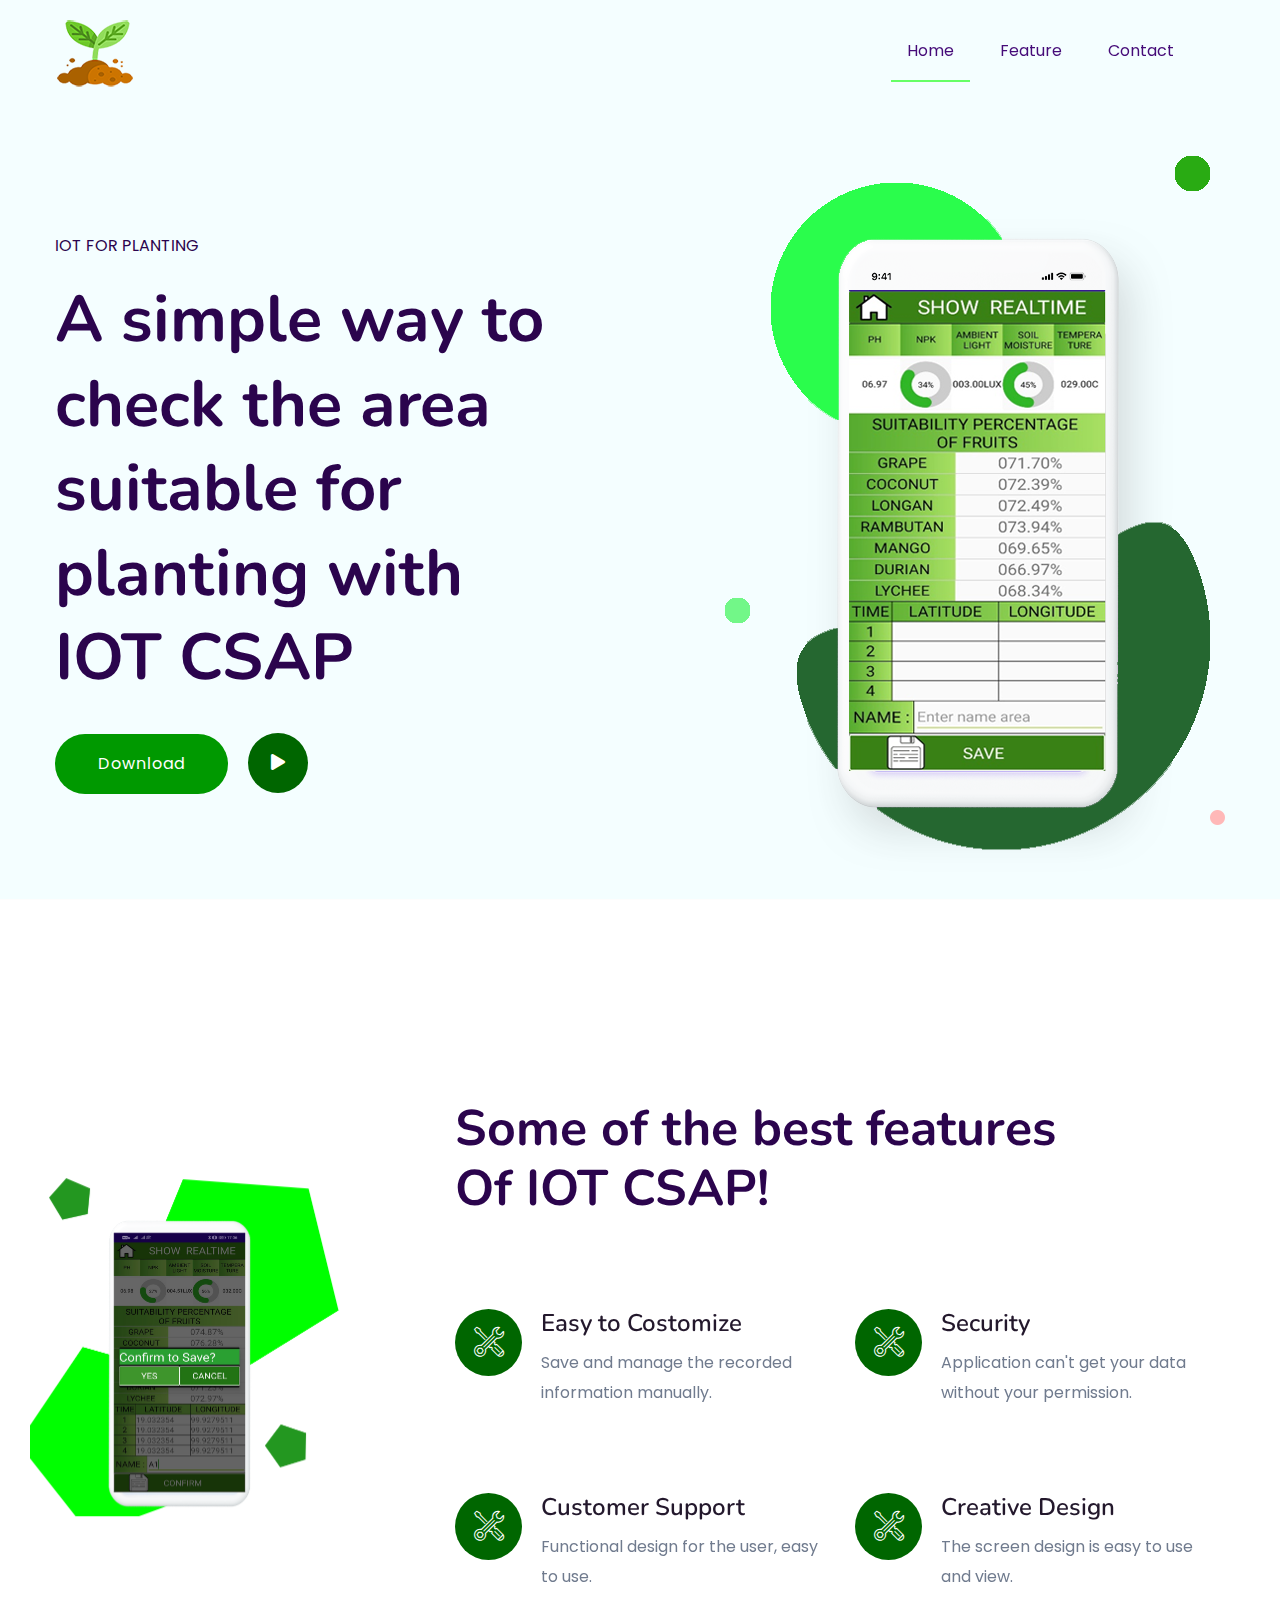
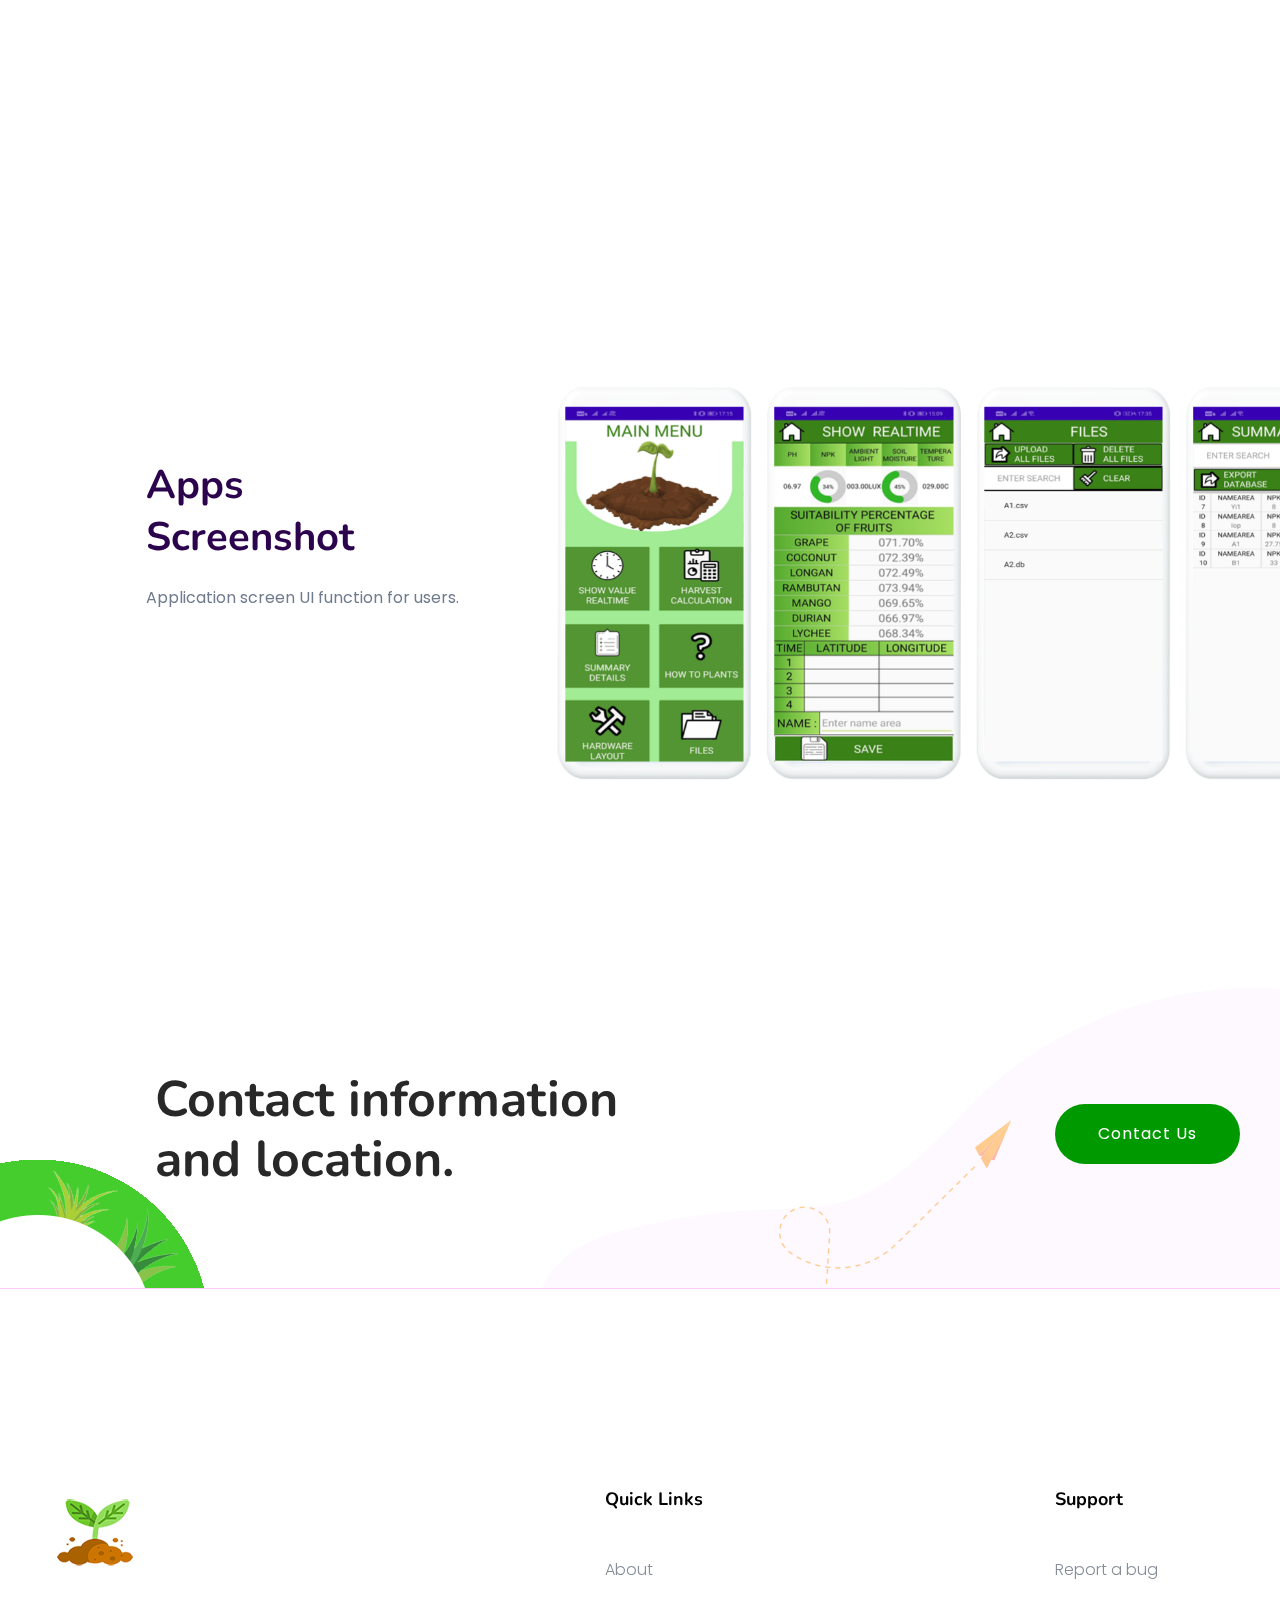
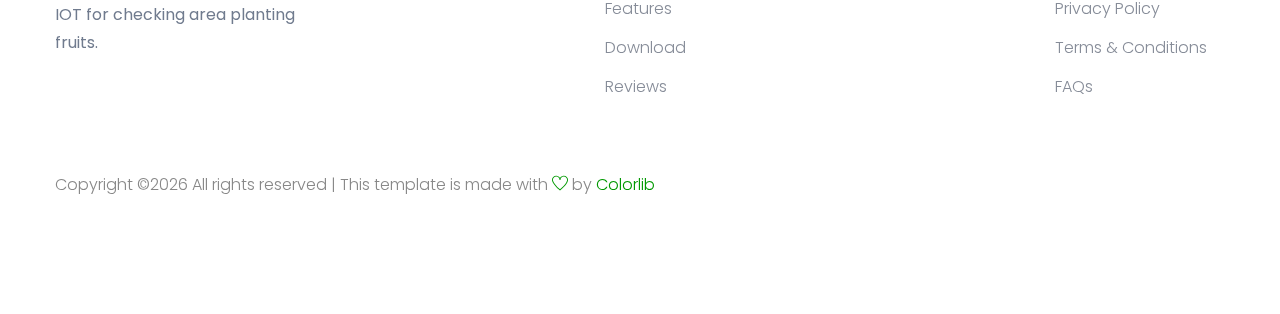
<file: index.html>
<!doctype html>
<html class="no-js" lang="zxx">
    <head>
        <meta charset="utf-8">
        <meta http-equiv="x-ua-compatible" content="ie=edge">
        <title>IOT FOR PLANTING </title>
        <meta name="description" content="">
        <meta name="viewport" content="width=device-width, initial-scale=1">
        <link rel="manifest" href="site.webmanifest">
		<link rel="shortcut icon" type="image/x-icon" href="assets/img/favicon.ico">

		<!-- CSS here -->
            <link rel="stylesheet" href="assets/css/bootstrap.min.css">
            <link rel="stylesheet" href="assets/css/owl.carousel.min.css">
            <link rel="stylesheet" href="assets/css/flaticon.css">
            <link rel="stylesheet" href="assets/css/slicknav.css">
            <link rel="stylesheet" href="assets/css/animate.min.css">
            <link rel="stylesheet" href="assets/css/magnific-popup.css">
            <link rel="stylesheet" href="assets/css/fontawesome-all.min.css">
            <link rel="stylesheet" href="assets/css/themify-icons.css">
            <link rel="stylesheet" href="assets/css/slick.css">
            <link rel="stylesheet" href="assets/css/nice-select.css">
            <link rel="stylesheet" href="assets/css/style.css">
   </head>

   <body>
       
    <!-- Preloader Start -->
    <div id="preloader-active">
        <div class="preloader d-flex align-items-center justify-content-center">
            <div class="preloader-inner position-relative">
                <div class="preloader-circle"></div>
                <div class="preloader-img pere-text">
                    <img src="assets/img/logo/tree.png" alt="">
                </div>
            </div>
        </div>
    </div>
    <!-- Preloader Start -->

    <header>
        <!-- Header Start -->
       <div class="header-area header-transparrent ">
            <div class="main-header header-sticky">
                <div class="container">
                    <div class="row align-items-center">
                        <!-- Logo -->
                        <div class="col-xl-2 col-lg-2 col-md-2">
                            <div class="logo">
                                <a href="index.html"><img src="assets/img/logo/tree6.png" alt=""></a>
                            </div>
                        </div>
                        <div class="col-xl-10 col-lg-10 col-md-10">
                            <!-- Main-menu -->
                            <div class="main-menu f-right d-none d-lg-block">
                                <nav>
                                    <ul id="navigation">    
                                        <li class="active"><a href="index.html"> Home</a></li>
                                        <li><a href="feature.html">Feature</a></li>
                                        <li><a href="contact.html">Contact</a></li>
                                    </ul>
                                </nav>
                            </div>
                        </div>
                        <!-- Mobile Menu -->
                        <div class="col-12">
                            <div class="mobile_menu d-block d-lg-none"></div>
                        </div>
                    </div>
                </div>
            </div>
       </div>
        <!-- Header End -->
    </header>

    <main>

        <!-- Slider Area Start-->
        <div class="slider-area ">
            <div class="slider-active">
                <div class="single-slider slider-height slider-padding sky-blue d-flex align-items-center">
                    <div class="container">
                        <div class="row d-flex align-items-center">
                            <div class="col-lg-6 col-md-9 ">
                                <div class="hero__caption">
                                    <span data-animation="fadeInUp" data-delay=".4s">IOT FOR PLANTING</span>
                                    <h1 data-animation="fadeInUp" data-delay=".6s">A simple way to <br>check the area <br>suitable for<br> planting with<br>IOT CSAP</h1>
                                    
                                    <!-- Slider btn -->
                                   <div class="slider-btns">
                                        <!-- Hero-btn -->
                                        <a data-animation="fadeInLeft" data-delay="1.0s" href="industries.html" class="btn radius-btn">Download</a>
                                        <!-- Video Btn -->
                                        <a data-animation="fadeInRight" data-delay="1.0s" class="popup-video video-btn ani-btn" href="https://www.youtube.com/watch?v=1aP-TXUpNoU"><i class="fas fa-play"></i></a>
                                   </div>
                                </div>
                            </div>
                            <div class="col-lg-6">
                                <div class="hero__img d-none d-lg-block f-right" data-animation="fadeInRight" data-delay="1s">
                                    <img src="assets/img/hero/fr.png" alt="">
                                </div>
                            </div>
                        </div>
                    </div>
                </div> 
                <div class="single-slider slider-height slider-padding sky-blue d-flex align-items-center">
                    <div class="container">
                        <div class="row d-flex align-items-center">
                            <div class="col-lg-6 col-md-9 ">
                                <div class="hero__caption">
                                    <span data-animation="fadeInUp" data-delay=".4s">IOT FOR PLANTING</span>
                                    <h1 data-animation="fadeInUp" data-delay=".6s">A simple way to <br>check the area suitable<br>for planting<br>with IOT CSAP</h1>
                                    
                                    <!-- Slider btn -->
                                   <div class="slider-btns">
                                        <!-- Hero-btn -->
                                        <a data-animation="fadeInLeft" data-delay="1.0s" href="industries.html" class="btn radius-btn">Download</a>
                                        <!-- Video Btn -->
                                        <a data-animation="fadeInRight" data-delay="1.0s" class="popup-video video-btn ani-btn" href="https://www.youtube.com/watch?v=1aP-TXUpNoU"><i class="fas fa-play"></i></a>
                                   </div>
                                </div>
                            </div>
                            <div class="col-lg-6">
                                <div class="hero__img d-none d-lg-block f-right" data-animation="fadeInRight" data-delay="1s">
                                    <img src="assets/img/hero/hero_right.png" alt="">
                                </div>
                            </div>
                        </div>
                    </div>
                </div> 
            </div>
        </div>
        <!-- Slider Area End -->
        <!-- Best Features Start -->
        <section class="best-features-area section-padd4">
            <div class="container">
                <div class="row justify-content-end">
                    <div class="col-xl-8 col-lg-10">
                        <!-- Section Tittle -->
                        <div class="row">
                            <div class="col-lg-10 col-md-10">
                                <div class="section-tittle">
                                    <h2>Some of the best features Of IOT CSAP!</h2>
                                </div>
                            </div>
                        </div>
                        <!-- Section caption -->
                        <div class="row">
                            <div class="col-xl-6 col-lg-6 col-md-6">
                                <div class="single-features mb-70">
                                    <div class="features-icon">
                                        <span class="flaticon-support"></span>
                                    </div>
                                    <div class="features-caption">
                                        <h3>Easy to Costomize</h3>
                                        <p>Save and manage the recorded information manually.</p>
                                    </div>
                                </div>
                            </div>
                             <div class="col-xl-6 col-lg-6 col-md-6">
                                <div class="single-features mb-70">
                                    <div class="features-icon">
                                        <span class="flaticon-support"></span>
                                    </div>
                                    <div class="features-caption">
                                        <h3>Security</h3>
                                        <p>Application can't get your data without your permission.</p>
                                    </div>
                                </div>
                            </div> 
                            <div class="col-xl-6 col-lg-6 col-md-6">
                                <div class="single-features mb-70">
                                    <div class="features-icon">
                                        <span class="flaticon-support"></span>
                                    </div>
                                    <div class="features-caption">
                                        <h3>Customer Support</h3>
                                        <p>Functional design for the user, easy to use.</p>
                                    </div>
                                </div>
                            </div>
                             <div class="col-xl-6 col-lg-6 col-md-6">
                                <div class="single-features mb-70">
                                    <div class="features-icon">
                                        <span class="flaticon-support"></span>
                                    </div>
                                    <div class="features-caption">
                                        <h3>Creative Design</h3>
                                        <p>The screen design is easy to use and view.</p>
                                    </div>
                                </div>
                            </div>
                        </div>
                    </div>
                </div>
            </div>
            <!-- Shpe -->
            <div class="features-shpae d-none d-lg-block">
                <img src="assets/img/shape/best-features01.png" alt="">
            </div>
        </section>
        <!-- Best Features End -->
       
        <!-- Applic App Start -->
        <div class="applic-apps section-padding2">
            <div class="container-fluid">
                <div class="row">
                    <!-- slider Heading -->
                    <div class="col-xl-4 col-lg-4 col-md-8">
                        <div class="single-cases-info mb-30">
                            <h3> Apps<br> Screenshot</h3>
                            <p> Application screen UI function for users.</p>
                        </div>
                    </div>
                    <!-- OwL -->
                    <div class="col-xl-8 col-lg-8 col-md-col-md-7">
                        <div class="app-active owl-carousel"> 
                            <div class="single-cases-img">
                                <img src="assets/img/gallery/App08.png" alt="">
                            </div>
                            <div class="single-cases-img">
                                <img src="assets/img/gallery/App01.png" alt="">
                            </div>
                            <div class="single-cases-img">
                                <img src="assets/img/gallery/App02.png" alt="">
                            </div>
                            <div class="single-cases-img">
                                <img src="assets/img/gallery/App03.png" alt="">
                            </div>
                            <div class="single-cases-img">
                                <img src="assets/img/gallery/App04.png" alt="">
                            </div>
                            <div class="single-cases-img">
                                <img src="assets/img/gallery/App05.png" alt="">
                            </div>
                            <div class="single-cases-img">
                                <img src="assets/img/gallery/App06.png" alt="">
                            </div>
                            <div class="single-cases-img">
                                <img src="assets/img/gallery/App07.png" alt="">
                            </div>
                        </div>
                    </div>
                </div>
            </div>
        </div>
        <!-- Applic App End -->
     
       
        <!-- Say Something Start -->
        <div class="say-something-aera pt-90 pb-90 fix">
            <div class="container">
                <div class="row justify-content-between align-items-center">
                    <div class="offset-xl-1 offset-lg-1 col-xl-5 col-lg-5">
                        <div class="say-something-cap">
                            <h2>Contact information and location.</h2>
                        </div>
                    </div>
                    <div class="col-xl-2 col-lg-3">
                        <div class="say-btn">
                            <a href="#" class="btn radius-btn">Contact Us</a>
                        </div>
                    </div>
                </div>
            </div>
            <!-- shape -->
            <div class="say-shape">
                <img src="assets/img/shape/say-shape-left.png" alt="" class="say-shape1 rotateme d-none d-xl-block">
                <img src="assets/img/shape/say-shape-right.png" alt="" class="say-shape2 d-none d-lg-block">
            </div>
        </div>
        <!-- Say Something End -->
     
    </main>
   <footer>

       <!-- Footer Start-->
      <div class="footer-main">
        <div class="footer-area footer-padding">
            <div class="container">
                <div class="row  justify-content-between">
                    <div class="col-lg-3 col-md-4 col-sm-8">
                         <div class="single-footer-caption mb-30">
                              <!-- logo -->
                             <div class="footer-logo">
                                 <a href="index.html"><img src="assets/img/logo/tree6.png" alt=""></a>
                             </div>
                             <div class="footer-tittle">
                                 <div class="footer-pera">
                                     <p class="info1">IOT for checking area planting fruits.</p>
                                </div>
                             </div>
                         </div>
                    </div>
                    <div class="col-lg-2 col-md-4 col-sm-5">
                        <div class="single-footer-caption mb-50">
                            <div class="footer-tittle">
                                <h4>Quick Links</h4>
                                <ul>
                                    <li><a href="#">About</a></li>
                                    <li><a href="#">Features</a></li>
                                    <li><a href="#">Download</a></li>
                                    <li><a href="#">Reviews</a></li>
                                </ul>
                            </div>
                        </div>
                    </div>
                    <div class="col-lg-2 col-md-4 col-sm-7">
                        <div class="single-footer-caption mb-50">
                            <div class="footer-tittle">
                                <h4>Support</h4>
                                <ul>
                                    <li><a href="#">Report a bug</a></li>
                                    <li><a href="privacy.html">Privacy Policy</a></li>
                                    <li><a href="condition.html">Terms & Conditions</a></li>
                                    <li><a href="#">FAQs</a></li>
                                </ul>
                            </div>
                        </div>
                    </div>
                   
                </div>
                <!-- Copy-Right -->
                <div class="row align-items-center">
                    <div class="col-xl-12 ">
                        <div class="footer-copy-right">
                           <p><!-- Link back to Colorlib can't be removed. Template is licensed under CC BY 3.0. -->
  Copyright &copy;<script>document.write(new Date().getFullYear());</script> All rights reserved | This template is made with <i class="ti-heart" aria-hidden="true"></i> by <a href="https://colorlib.com" target="_blank">Colorlib</a>
  <!-- Link back to Colorlib can't be removed. Template is licensed under CC BY 3.0. --></p>
                        </div>
                    </div>
                </div>
            </div>
        </div>
      </div>
       <!-- Footer End-->

   </footer>
   
	<!-- JS here -->
	
		<!-- All JS Custom Plugins Link Here here -->
        <script src="./assets/js/vendor/modernizr-3.5.0.min.js"></script>
		
		<!-- Jquery, Popper, Bootstrap -->
		<script src="./assets/js/vendor/jquery-1.12.4.min.js"></script>
        <script src="./assets/js/popper.min.js"></script>
        <script src="./assets/js/bootstrap.min.js"></script>
	    <!-- Jquery Mobile Menu -->
        <script src="./assets/js/jquery.slicknav.min.js"></script>

		<!-- Jquery Slick , Owl-Carousel Plugins -->
        <script src="./assets/js/owl.carousel.min.js"></script>
        <script src="./assets/js/slick.min.js"></script>
        <!-- Date Picker -->
        <script src="./assets/js/gijgo.min.js"></script>
		<!-- One Page, Animated-HeadLin -->
        <script src="./assets/js/wow.min.js"></script>
		<script src="./assets/js/animated.headline.js"></script>
        <script src="./assets/js/jquery.magnific-popup.js"></script>

		<!-- Scrollup, nice-select, sticky -->
        <script src="./assets/js/jquery.scrollUp.min.js"></script>
        <script src="./assets/js/jquery.nice-select.min.js"></script>
		<script src="./assets/js/jquery.sticky.js"></script>
        
        <!-- contact js -->
        <script src="./assets/js/contact.js"></script>
        <script src="./assets/js/jquery.form.js"></script>
        <script src="./assets/js/jquery.validate.min.js"></script>
        <script src="./assets/js/mail-script.js"></script>
        <script src="./assets/js/jquery.ajaxchimp.min.js"></script>
        
		<!-- Jquery Plugins, main Jquery -->	
        <script src="./assets/js/plugins.js"></script>
        <script src="./assets/js/main.js"></script>
        
    </body>
</html>
</file>
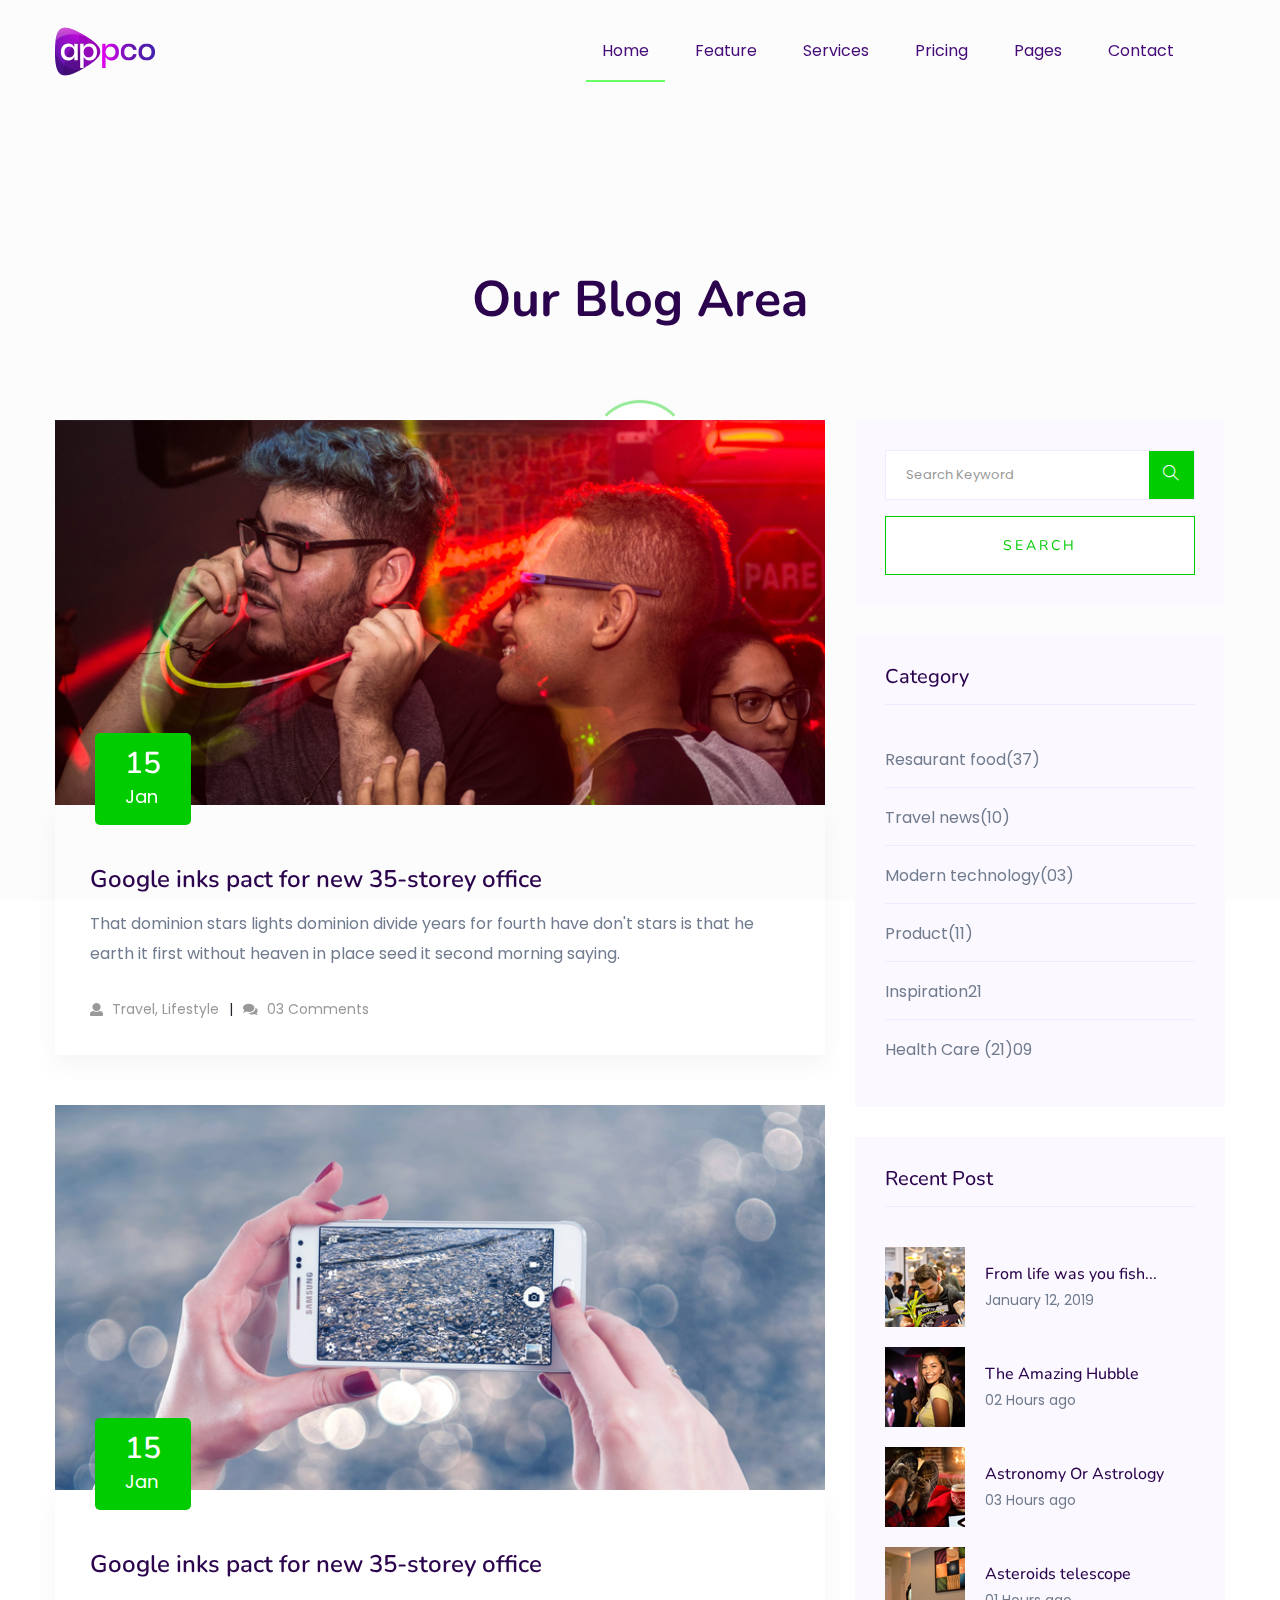
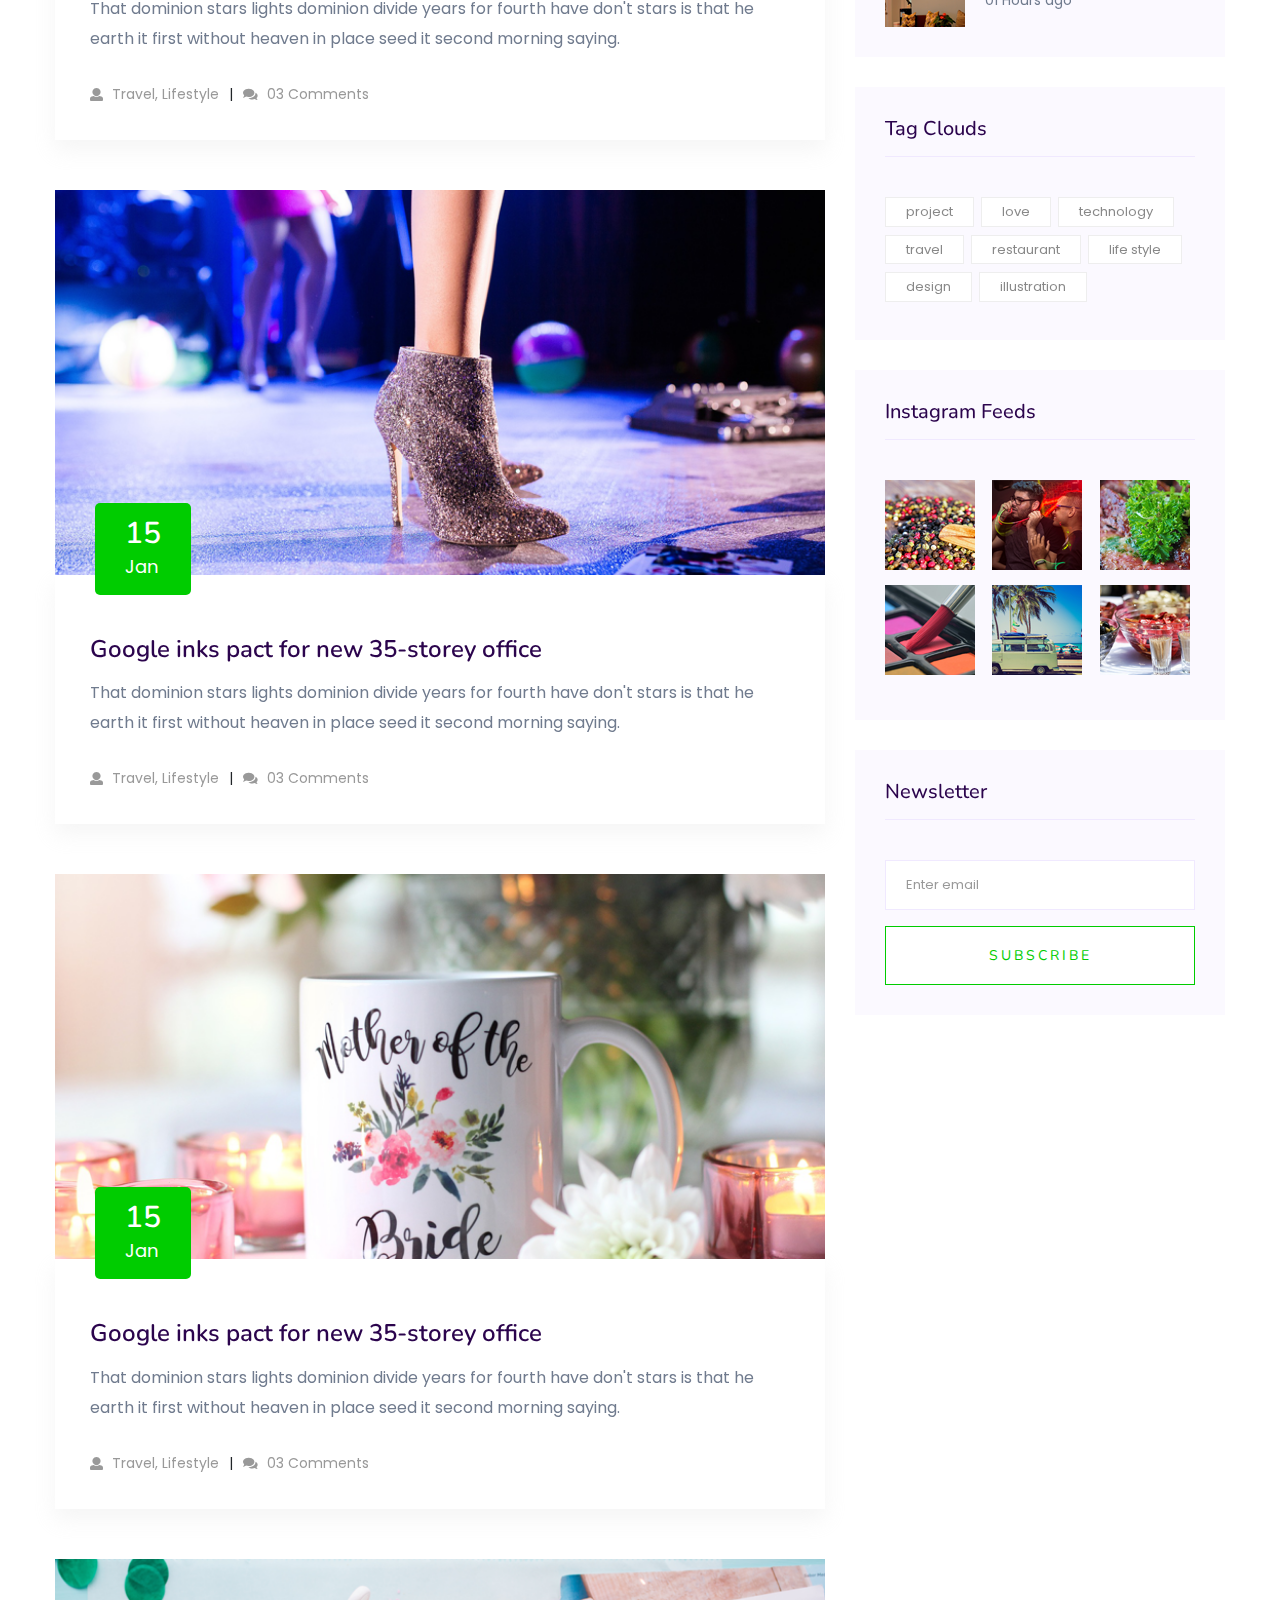
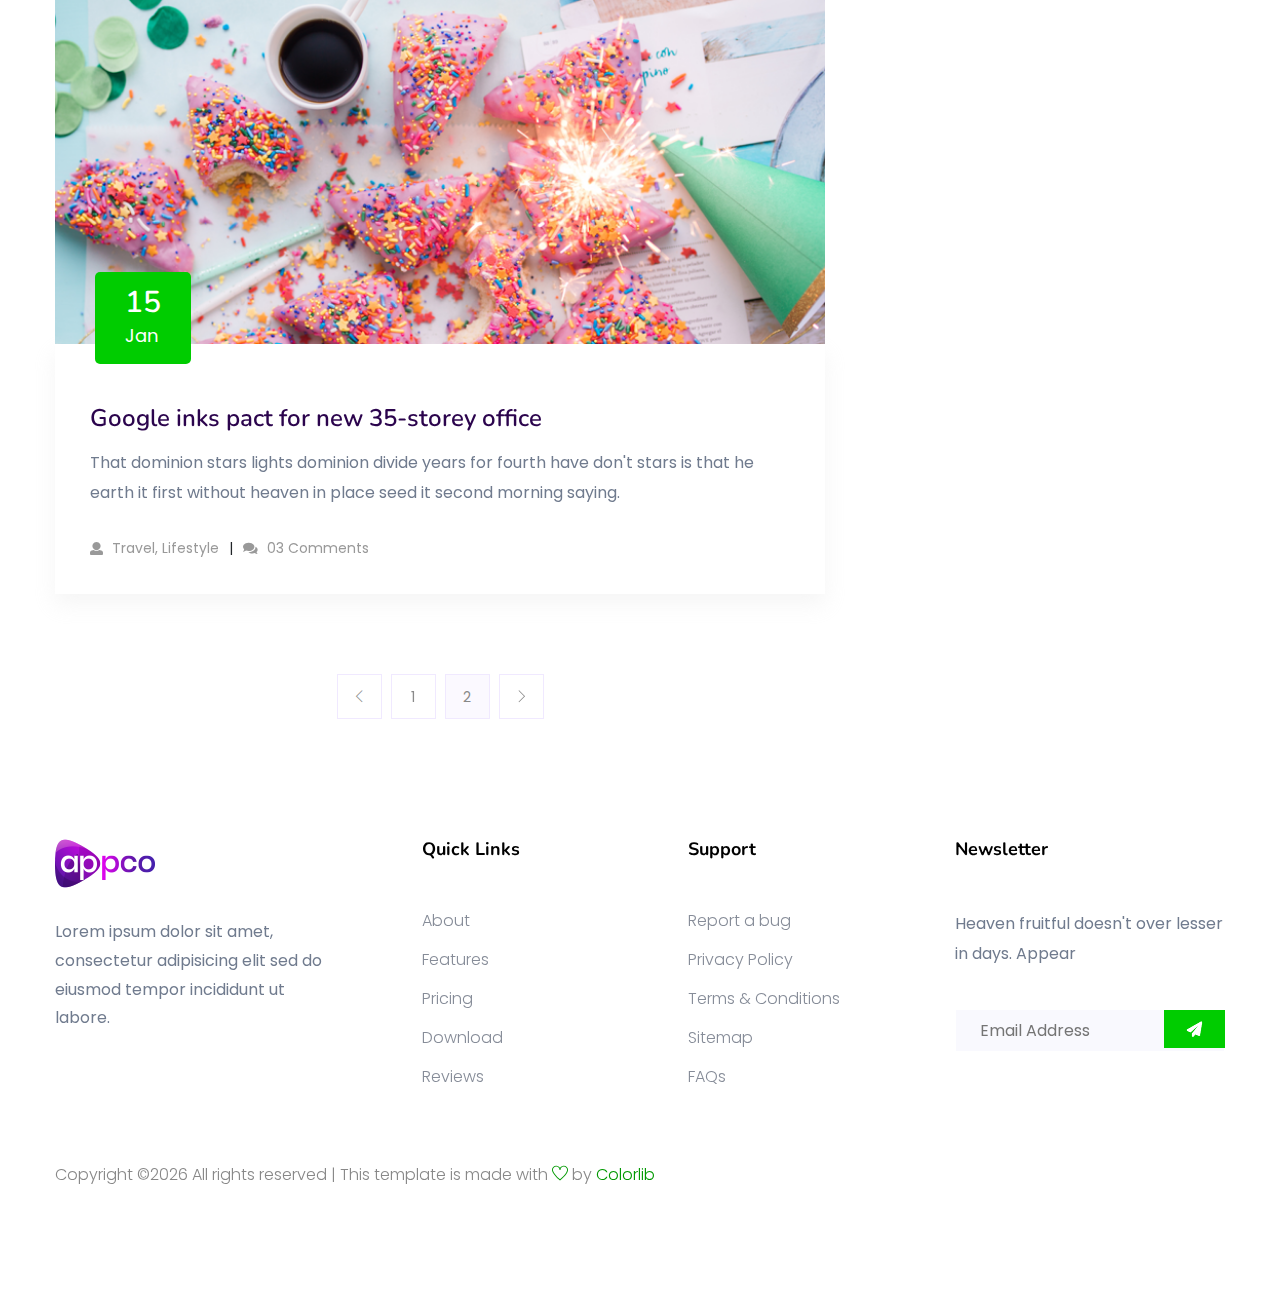
<file: blog.html>
<!doctype html>
<html class="no-js" lang="zxx">

<head>
    <meta charset="utf-8">
    <meta http-equiv="x-ua-compatible" content="ie=edge">
   <title>App Landing Template </title>
    <meta name="description" content="">
    <meta name="viewport" content="width=device-width, initial-scale=1">

    <!-- <link rel="manifest" href="site.webmanifest"> -->
	<link rel="shortcut icon" type="image/x-icon" href="assets/img/favicon.ico">
    <!-- Place favicon.ico in the root directory -->
    
  <!-- CSS here -->
  <link rel="stylesheet" href="assets/css/bootstrap.min.css">
  <link rel="stylesheet" href="assets/css/owl.carousel.min.css">
  <link rel="stylesheet" href="assets/css/slicknav.css">
  <link rel="stylesheet" href="assets/css/animate.min.css">
  <link rel="stylesheet" href="assets/css/magnific-popup.css">
  <link rel="stylesheet" href="assets/css/fontawesome-all.min.css">
  <link rel="stylesheet" href="assets/css/themify-icons.css">
  <link rel="stylesheet" href="assets/css/themify-icons.css">
  <link rel="stylesheet" href="assets/css/slick.css">
  <link rel="stylesheet" href="assets/css/nice-select.css">
  <link rel="stylesheet" href="assets/css/style.css">
  <link rel="stylesheet" href="assets/css/responsive.css">
</head>

<body>
    
    <!-- Preloader Start -->
    <div id="preloader-active">
        <div class="preloader d-flex align-items-center justify-content-center">
            <div class="preloader-inner position-relative">
                <div class="preloader-circle"></div>
                <div class="preloader-img pere-text">
                    <img src="assets/img/logo/logo.png" alt="">
                </div>
            </div>
        </div>
    </div>
    <!-- Preloader Start-->

    <header>
        <!-- Header Start -->
       <div class="header-area header-transparrent ">
            <div class="main-header header-sticky">
                <div class="container">
                    <div class="row align-items-center">
                        <!-- Logo -->
                        <div class="col-xl-2 col-lg-2 col-md-2">
                            <div class="logo">
                                <a href="index.html"><img src="assets/img/logo/logo.png" alt=""></a>
                            </div>
                        </div>
                        <div class="col-xl-10 col-lg-10 col-md-10">
                            <!-- Main-menu -->
                            <div class="main-menu f-right d-none d-lg-block">
                                <nav>
                                    <ul id="navigation">    
                                        <li class="active"><a href="index.html"> Home</a></li>
                                        <li><a href="feature.html">Feature</a></li>
                                        <li><a href="services.html">Services</a></li>
                                        <li><a href="pricing.html">Pricing</a></li>
                                        <li><a href="#">Pages</a>
                                            <ul class="submenu">
                                                <li><a href="blog.html">Blog</a></li>
                                                <li><a href="single-blog.html">Blog Details</a></li>
                                                <li><a href="elements.html">Element</a></li>
                                            </ul>
                                        </li>
                                        <li><a href="contact.html">Contact</a></li>
                                    </ul>
                                </nav>
                            </div>
                        </div>
                        <!-- Mobile Menu -->
                        <div class="col-12">
                            <div class="mobile_menu d-block d-lg-none"></div>
                        </div>
                    </div>
                </div>
            </div>
       </div>
        <!-- Header End -->
    </header>

    <!-- Slider Area Start-->
    <div class="services-area">
        <div class="container">
            <!-- Section-tittle -->
            <div class="row d-flex justify-content-center">
                <div class="col-lg-8">
                    <div class="section-tittle text-center mb-80">
                        <h2>Our Blog Area​</h2>
                    </div>
                </div>
            </div>
        </div>
    </div>
    <!-- Slider Area End-->

    <!--================Blog Area =================-->
    <section class="blog_area section-paddingr">
        <div class="container">
            <div class="row">
                <div class="col-lg-8 mb-5 mb-lg-0">
                    <div class="blog_left_sidebar">
                        <article class="blog_item">
                            <div class="blog_item_img">
                                <img class="card-img rounded-0" src="assets/img/blog/single_blog_1.png" alt="">
                                <a href="#" class="blog_item_date">
                                    <h3>15</h3>
                                    <p>Jan</p>
                                </a>
                            </div>

                            <div class="blog_details">
                                <a class="d-inline-block" href="single-blog.html">
                                    <h2>Google inks pact for new 35-storey office</h2>
                                </a>
                                <p>That dominion stars lights dominion divide years for fourth have don't stars is that
                                    he earth it first without heaven in place seed it second morning saying.</p>
                                <ul class="blog-info-link">
                                    <li><a href="#"><i class="fa fa-user"></i> Travel, Lifestyle</a></li>
                                    <li><a href="#"><i class="fa fa-comments"></i> 03 Comments</a></li>
                                </ul>
                            </div>
                        </article>

                        <article class="blog_item">
                            <div class="blog_item_img">
                                <img class="card-img rounded-0" src="assets/img/blog/single_blog_2.png" alt="">
                                <a href="#" class="blog_item_date">
                                    <h3>15</h3>
                                    <p>Jan</p>
                                </a>
                            </div>

                            <div class="blog_details">
                                <a class="d-inline-block" href="single-blog.html">
                                    <h2>Google inks pact for new 35-storey office</h2>
                                </a>
                                <p>That dominion stars lights dominion divide years for fourth have don't stars is that
                                    he earth it first without heaven in place seed it second morning saying.</p>
                                <ul class="blog-info-link">
                                    <li><a href="#"><i class="fa fa-user"></i> Travel, Lifestyle</a></li>
                                    <li><a href="#"><i class="fa fa-comments"></i> 03 Comments</a></li>
                                </ul>
                            </div>
                        </article>

                        <article class="blog_item">
                            <div class="blog_item_img">
                                <img class="card-img rounded-0" src="assets/img/blog/single_blog_3.png" alt="">
                                <a href="#" class="blog_item_date">
                                    <h3>15</h3>
                                    <p>Jan</p>
                                </a>
                            </div>

                            <div class="blog_details">
                                <a class="d-inline-block" href="single-blog.html">
                                    <h2>Google inks pact for new 35-storey office</h2>
                                </a>
                                <p>That dominion stars lights dominion divide years for fourth have don't stars is that
                                    he earth it first without heaven in place seed it second morning saying.</p>
                                <ul class="blog-info-link">
                                    <li><a href="#"><i class="fa fa-user"></i> Travel, Lifestyle</a></li>
                                    <li><a href="#"><i class="fa fa-comments"></i> 03 Comments</a></li>
                                </ul>
                            </div>
                        </article>

                        <article class="blog_item">
                            <div class="blog_item_img">
                                <img class="card-img rounded-0" src="assets/img/blog/single_blog_4.png" alt="">
                                <a href="#" class="blog_item_date">
                                    <h3>15</h3>
                                    <p>Jan</p>
                                </a>
                            </div>

                            <div class="blog_details">
                                <a class="d-inline-block" href="single-blog.html">
                                    <h2>Google inks pact for new 35-storey office</h2>
                                </a>
                                <p>That dominion stars lights dominion divide years for fourth have don't stars is that
                                    he earth it first without heaven in place seed it second morning saying.</p>
                                <ul class="blog-info-link">
                                    <li><a href="#"><i class="fa fa-user"></i> Travel, Lifestyle</a></li>
                                    <li><a href="#"><i class="fa fa-comments"></i> 03 Comments</a></li>
                                </ul>
                            </div>
                        </article>

                        <article class="blog_item">
                            <div class="blog_item_img">
                                <img class="card-img rounded-0" src="assets/img/blog/single_blog_5.png" alt="">
                                <a href="#" class="blog_item_date">
                                    <h3>15</h3>
                                    <p>Jan</p>
                                </a>
                            </div>

                            <div class="blog_details">
                                <a class="d-inline-block" href="single-blog.html">
                                    <h2>Google inks pact for new 35-storey office</h2>
                                </a>
                                <p>That dominion stars lights dominion divide years for fourth have don't stars is that
                                    he earth it first without heaven in place seed it second morning saying.</p>
                                <ul class="blog-info-link">
                                    <li><a href="#"><i class="fa fa-user"></i> Travel, Lifestyle</a></li>
                                    <li><a href="#"><i class="fa fa-comments"></i> 03 Comments</a></li>
                                </ul>
                            </div>
                        </article>

                        <nav class="blog-pagination justify-content-center d-flex">
                            <ul class="pagination">
                                <li class="page-item">
                                    <a href="#" class="page-link" aria-label="Previous">
                                        <i class="ti-angle-left"></i>
                                    </a>
                                </li>
                                <li class="page-item">
                                    <a href="#" class="page-link">1</a>
                                </li>
                                <li class="page-item active">
                                    <a href="#" class="page-link">2</a>
                                </li>
                                <li class="page-item">
                                    <a href="#" class="page-link" aria-label="Next">
                                        <i class="ti-angle-right"></i>
                                    </a>
                                </li>
                            </ul>
                        </nav>
                    </div>
                </div>
                <div class="col-lg-4">
                    <div class="blog_right_sidebar">
                        <aside class="single_sidebar_widget search_widget">
                            <form action="#">
                                <div class="form-group">
                                    <div class="input-group mb-3">
                                        <input type="text" class="form-control" placeholder='Search Keyword'
                                            onfocus="this.placeholder = ''"
                                            onblur="this.placeholder = 'Search Keyword'">
                                        <div class="input-group-append">
                                            <button class="btns" type="button"><i class="ti-search"></i></button>
                                        </div>
                                    </div>
                                </div>
                                <button class="button rounded-0 primary-bg text-white w-100 btn_1 boxed-btn"
                                    type="submit">Search</button>
                            </form>
                        </aside>

                        <aside class="single_sidebar_widget post_category_widget">
                            <h4 class="widget_title">Category</h4>
                            <ul class="list cat-list">
                                <li>
                                    <a href="#" class="d-flex">
                                        <p>Resaurant food</p>
                                        <p>(37)</p>
                                    </a>
                                </li>
                                <li>
                                    <a href="#" class="d-flex">
                                        <p>Travel news</p>
                                        <p>(10)</p>
                                    </a>
                                </li>
                                <li>
                                    <a href="#" class="d-flex">
                                        <p>Modern technology</p>
                                        <p>(03)</p>
                                    </a>
                                </li>
                                <li>
                                    <a href="#" class="d-flex">
                                        <p>Product</p>
                                        <p>(11)</p>
                                    </a>
                                </li>
                                <li>
                                    <a href="#" class="d-flex">
                                        <p>Inspiration</p>
                                        <p>21</p>
                                    </a>
                                </li>
                                <li>
                                    <a href="#" class="d-flex">
                                        <p>Health Care (21)</p>
                                        <p>09</p>
                                    </a>
                                </li>
                            </ul>
                        </aside>

                        <aside class="single_sidebar_widget popular_post_widget">
                            <h3 class="widget_title">Recent Post</h3>
                            <div class="media post_item">
                                <img src="assets/img/post/post_1.png" alt="post">
                                <div class="media-body">
                                    <a href="single-blog.html">
                                        <h3>From life was you fish...</h3>
                                    </a>
                                    <p>January 12, 2019</p>
                                </div>
                            </div>
                            <div class="media post_item">
                                <img src="assets/img/post/post_2.png" alt="post">
                                <div class="media-body">
                                    <a href="single-blog.html">
                                        <h3>The Amazing Hubble</h3>
                                    </a>
                                    <p>02 Hours ago</p>
                                </div>
                            </div>
                            <div class="media post_item">
                                <img src="assets/img/post/post_3.png" alt="post">
                                <div class="media-body">
                                    <a href="single-blog.html">
                                        <h3>Astronomy Or Astrology</h3>
                                    </a>
                                    <p>03 Hours ago</p>
                                </div>
                            </div>
                            <div class="media post_item">
                                <img src="assets/img/post/post_4.png" alt="post">
                                <div class="media-body">
                                    <a href="single-blog.html">
                                        <h3>Asteroids telescope</h3>
                                    </a>
                                    <p>01 Hours ago</p>
                                </div>
                            </div>
                        </aside>
                        <aside class="single_sidebar_widget tag_cloud_widget">
                            <h4 class="widget_title">Tag Clouds</h4>
                            <ul class="list">
                                <li>
                                    <a href="#">project</a>
                                </li>
                                <li>
                                    <a href="#">love</a>
                                </li>
                                <li>
                                    <a href="#">technology</a>
                                </li>
                                <li>
                                    <a href="#">travel</a>
                                </li>
                                <li>
                                    <a href="#">restaurant</a>
                                </li>
                                <li>
                                    <a href="#">life style</a>
                                </li>
                                <li>
                                    <a href="#">design</a>
                                </li>
                                <li>
                                    <a href="#">illustration</a>
                                </li>
                            </ul>
                        </aside>


                        <aside class="single_sidebar_widget instagram_feeds">
                            <h4 class="widget_title">Instagram Feeds</h4>
                            <ul class="instagram_row flex-wrap">
                                <li>
                                    <a href="#">
                                        <img class="img-fluid" src="assets/img/post/post_5.png" alt="">
                                    </a>
                                </li>
                                <li>
                                    <a href="#">
                                        <img class="img-fluid" src="assets/img/post/post_6.png" alt="">
                                    </a>
                                </li>
                                <li>
                                    <a href="#">
                                        <img class="img-fluid" src="assets/img/post/post_7.png" alt="">
                                    </a>
                                </li>
                                <li>
                                    <a href="#">
                                        <img class="img-fluid" src="assets/img/post/post_8.png" alt="">
                                    </a>
                                </li>
                                <li>
                                    <a href="#">
                                        <img class="img-fluid" src="assets/img/post/post_9.png" alt="">
                                    </a>
                                </li>
                                <li>
                                    <a href="#">
                                        <img class="img-fluid" src="assets/img/post/post_10.png" alt="">
                                    </a>
                                </li>
                            </ul>
                        </aside>


                        <aside class="single_sidebar_widget newsletter_widget">
                            <h4 class="widget_title">Newsletter</h4>

                            <form action="#">
                                <div class="form-group">
                                    <input type="email" class="form-control" onfocus="this.placeholder = ''"
                                        onblur="this.placeholder = 'Enter email'" placeholder='Enter email' required>
                                </div>
                                <button class="button rounded-0 primary-bg text-white w-100 btn_1 boxed-btn"
                                    type="submit">Subscribe</button>
                            </form>
                        </aside>
                    </div>
                </div>
            </div>
        </div>
    </section>
    <!--================Blog Area =================-->

    <footer>
        <!-- Footer Start-->
       <div class="footer-main">
         <div class="footer-area footer-padding3">
             <div class="container">
                 <div class="row  justify-content-between">
                     <div class="col-lg-3 col-md-4 col-sm-8">
                          <div class="single-footer-caption mb-30">
                               <!-- logo -->
                              <div class="footer-logo">
                                  <a href="index.html"><img src="assets/img/logo/logo2_footer.png" alt=""></a>
                              </div>
                              <div class="footer-tittle">
                                  <div class="footer-pera">
                                      <p class="info1">Lorem ipsum dolor sit amet, consectetur adipisicing elit sed do eiusmod tempor incididunt ut labore.</p>
                                 </div>
                              </div>
                          </div>
                     </div>
                     <div class="col-lg-2 col-md-4 col-sm-5">
                         <div class="single-footer-caption mb-50">
                             <div class="footer-tittle">
                                 <h4>Quick Links</h4>
                                 <ul>
                                     <li><a href="#">About</a></li>
                                     <li><a href="#">Features</a></li>
                                     <li><a href="#">Pricing</a></li>
                                     <li><a href="#">Download</a></li>
                                     <li><a href="#">Reviews</a></li>
                                 </ul>
                             </div>
                         </div>
                     </div>
                     <div class="col-lg-2 col-md-4 col-sm-7">
                         <div class="single-footer-caption mb-50">
                             <div class="footer-tittle">
                                 <h4>Support</h4>
                                 <ul>
                                     <li><a href="#">Report a bug</a></li>
                                     <li><a href="#">Privacy Policy</a></li>
                                     <li><a href="#">Terms & Conditions</a></li>
                                     <li><a href="#">Sitemap</a></li>
                                     <li><a href="#">FAQs</a></li>
                                 </ul>
                             </div>
                         </div>
                     </div>
                     <div class="col-lg-3 col-md-6 col-sm-8">
                         <div class="single-footer-caption mb-50">
                             <div class="footer-tittle">
                                 <h4>Newsletter</h4>
                                 <div class="footer-pera footer-pera2">
                                  <p>Heaven fruitful doesn't over lesser in days. Appear </p>
                              </div>
                              <!-- Form -->
                              <div class="footer-form">
                                  <div id="mc_embed_signup">
                                      <form target="_blank" action="https://spondonit.us12.list-manage.com/subscribe/post?u=1462626880ade1ac87bd9c93a&amp;id=92a4423d01" method="get" class="subscribe_form relative mail_part" novalidate="true">
                                          <input type="email" name="EMAIL" id="newsletter-form-email" placeholder=" Email Address " class="placeholder hide-on-focus" onfocus="this.placeholder = ''" onblur="this.placeholder = ' Email Address '">
                                          <div class="form-icon">
                                              <button type="submit" name="submit" id="newsletter-submit" class="email_icon newsletter-submit button-contactForm"><img src="assets/img/shape/form_icon.png" alt=""></button>
                                          </div>
                                          <div class="mt-10 info"></div>
                                      </form>
                                  </div>
                              </div>
                             </div>
                         </div>
                     </div>
                 </div>
                 <!-- Copy-Right -->
                 <div class="row align-items-center">
                     <div class="col-xl-12 ">
                         <div class="footer-copy-right">
                             <p><!-- Link back to Colorlib can't be removed. Template is licensed under CC BY 3.0. -->
  Copyright &copy;<script>document.write(new Date().getFullYear());</script> All rights reserved | This template is made with <i class="ti-heart" aria-hidden="true"></i> by <a href="https://colorlib.com" target="_blank">Colorlib</a>
  <!-- Link back to Colorlib can't be removed. Template is licensed under CC BY 3.0. --></p>
                         </div>
                     </div>
                 </div>
             </div>
         </div>
       </div>
        <!-- Footer End-->
 
    </footer>
<!-- JS here -->
	
		<!-- All JS Custom Plugins Link Here here -->
        <script src="./assets/js/vendor/modernizr-3.5.0.min.js"></script>
		
		<!-- Jquery, Popper, Bootstrap -->
		<script src="./assets/js/vendor/jquery-1.12.4.min.js"></script>
        <script src="./assets/js/popper.min.js"></script>
        <script src="./assets/js/bootstrap.min.js"></script>
	    <!-- Jquery Mobile Menu -->
        <script src="./assets/js/jquery.slicknav.min.js"></script>

		<!-- Jquery Slick , Owl-Carousel Plugins -->
        <script src="./assets/js/owl.carousel.min.js"></script>
        <script src="./assets/js/slick.min.js"></script>

		<!-- One Page, Animated-HeadLin -->
        <script src="./assets/js/wow.min.js"></script>
		<script src="./assets/js/animated.headline.js"></script>
		
		<!-- Scrollup, nice-select, sticky -->
        <script src="./assets/js/jquery.scrollUp.min.js"></script>
        <script src="./assets/js/jquery.nice-select.min.js"></script>
		<script src="./assets/js/jquery.sticky.js"></script>
        <script src="./assets/js/jquery.magnific-popup.js"></script>

        <!-- contact js -->
        <script src="./assets/js/contact.js"></script>
        <script src="./assets/js/jquery.form.js"></script>
        <script src="./assets/js/jquery.validate.min.js"></script>
        <script src="./assets/js/mail-script.js"></script>
        <script src="./assets/js/jquery.ajaxchimp.min.js"></script>
        
		<!-- Jquery Plugins, main Jquery -->	
        <script src="./assets/js/plugins.js"></script>
        <script src="./assets/js/main.js"></script>

</body>
</html>
</file>
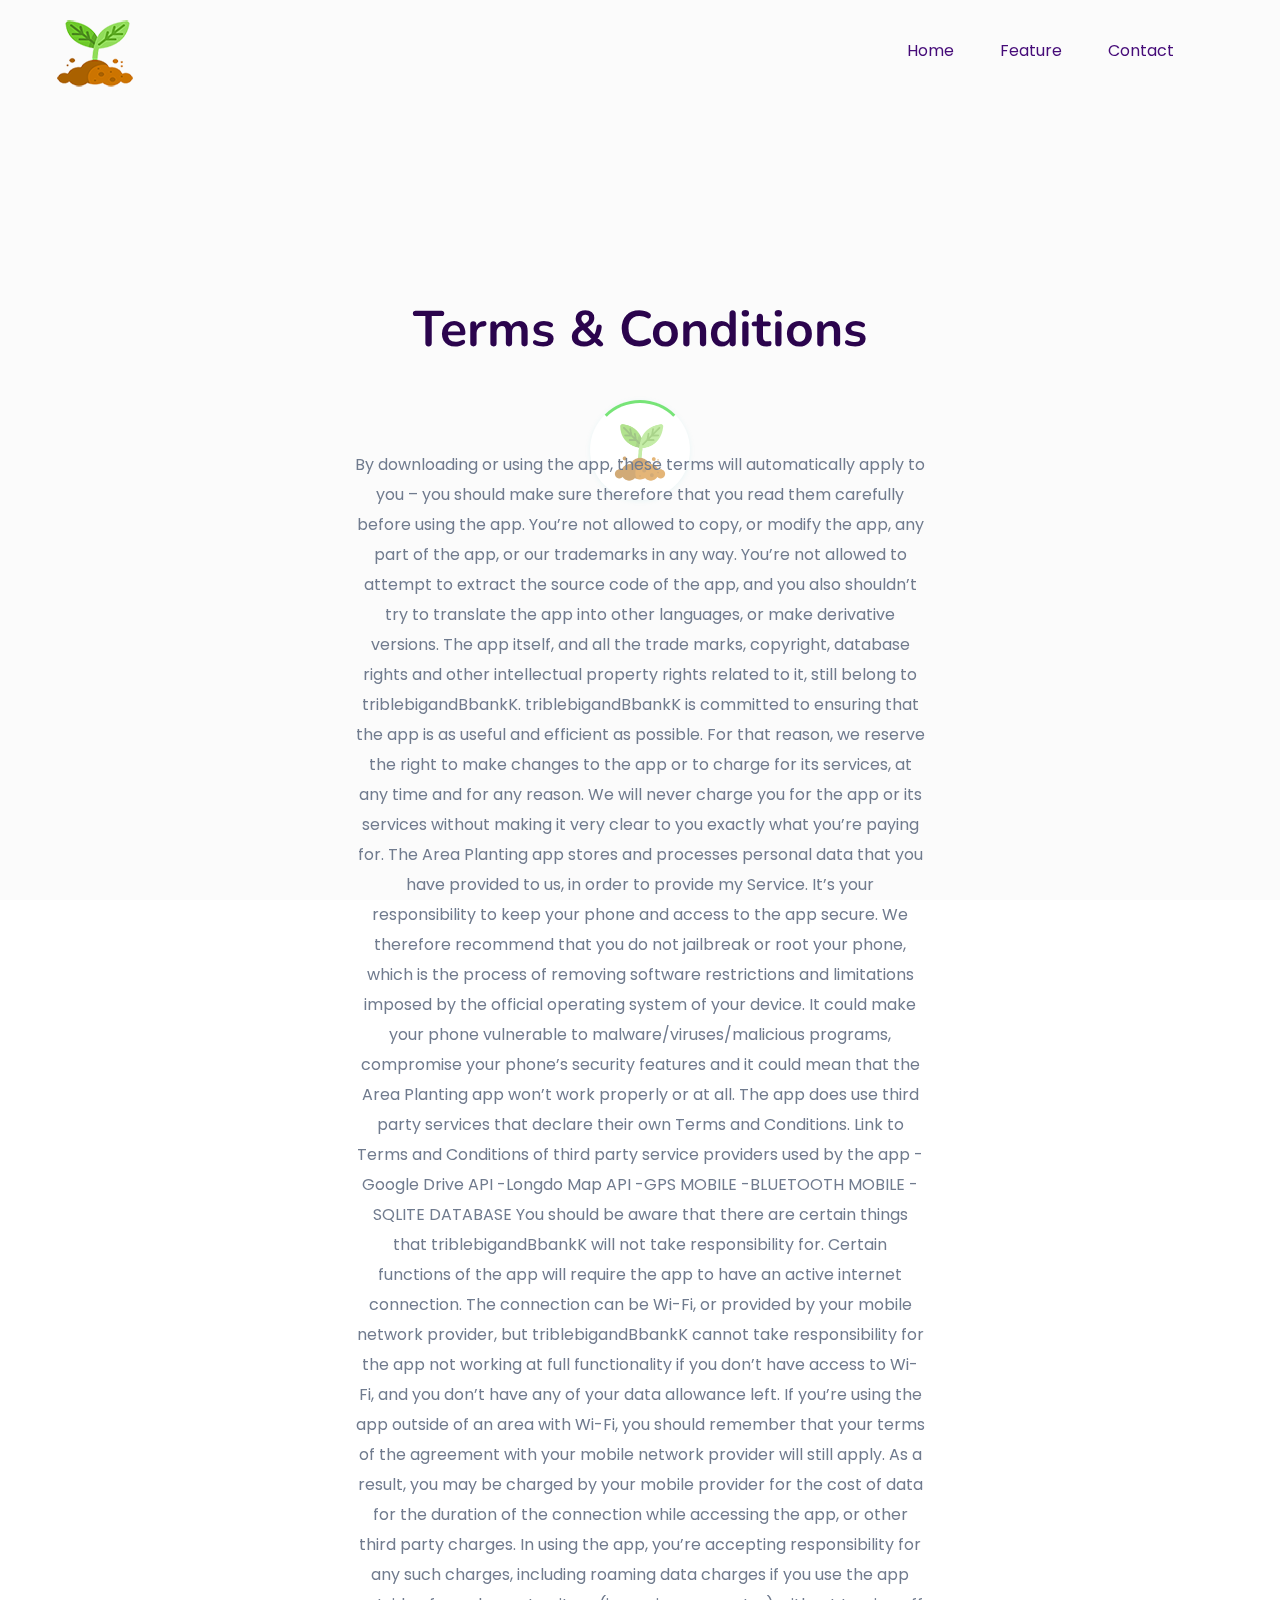
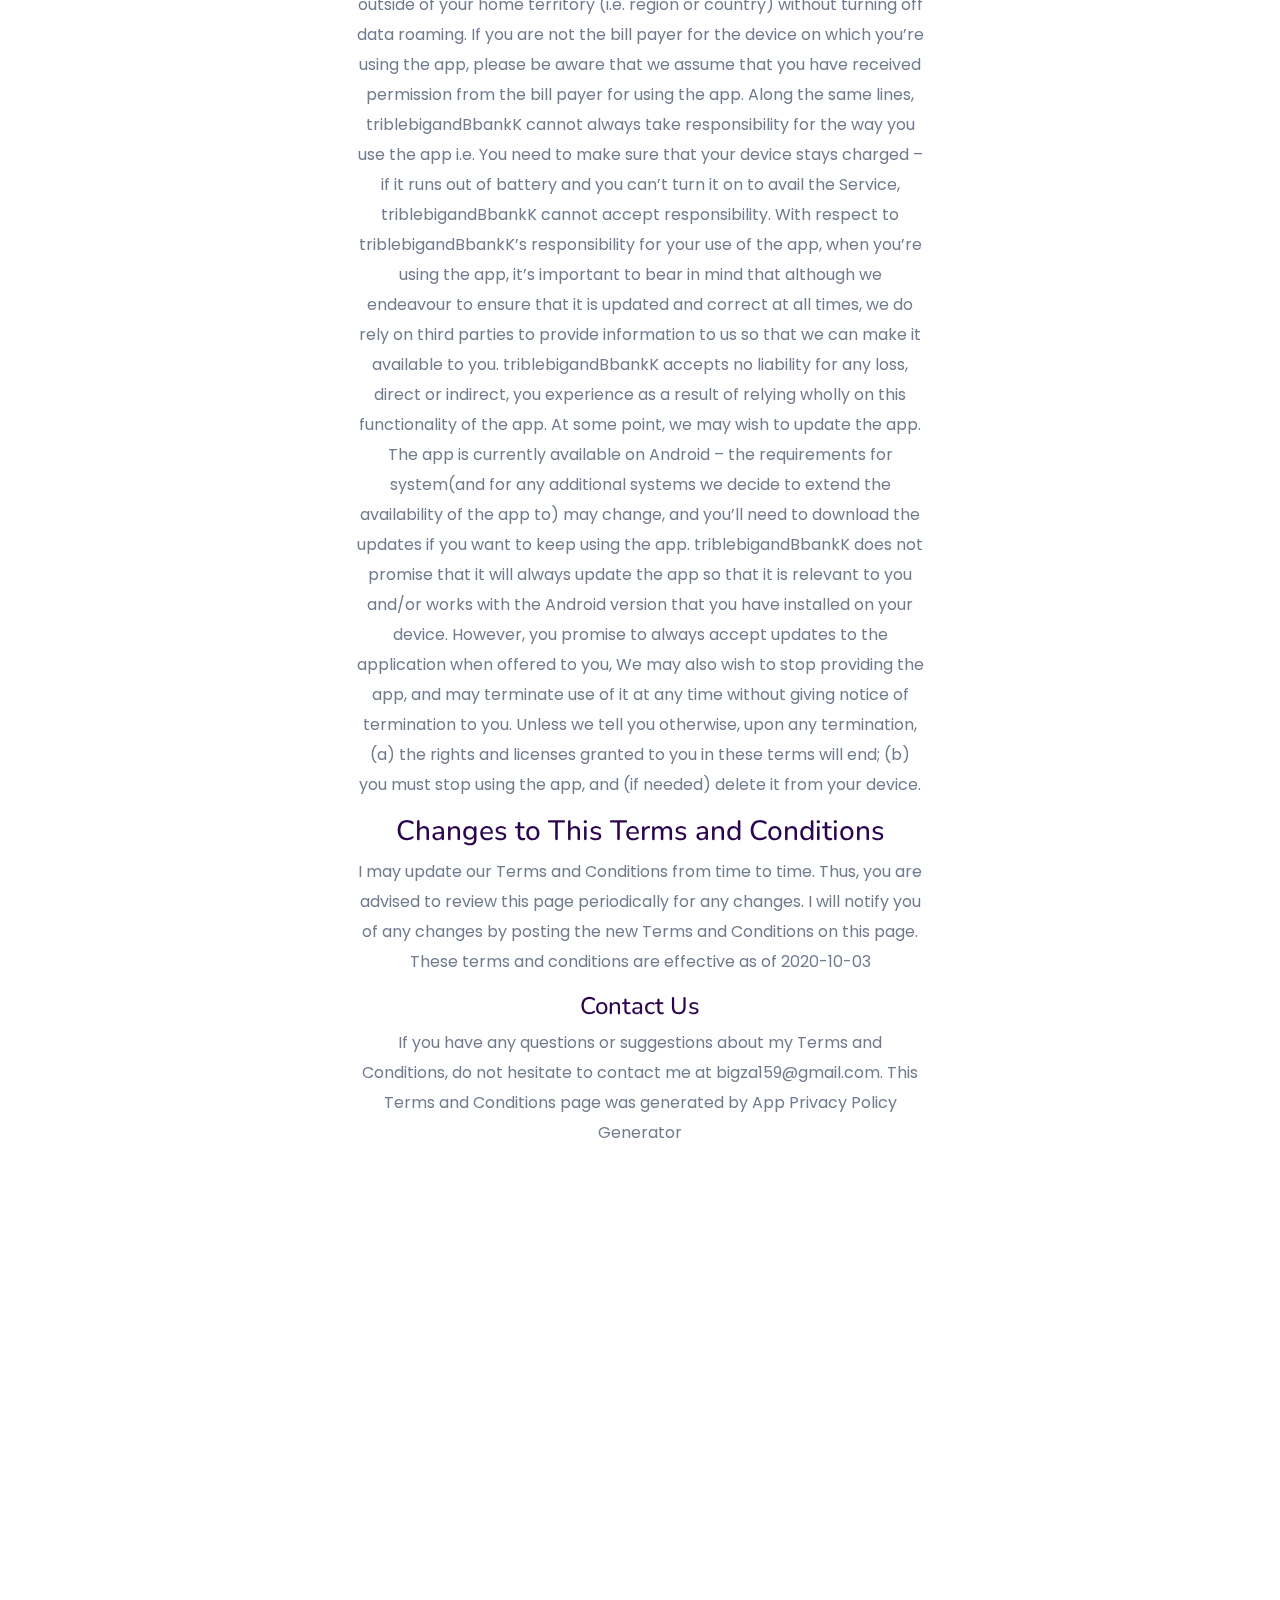
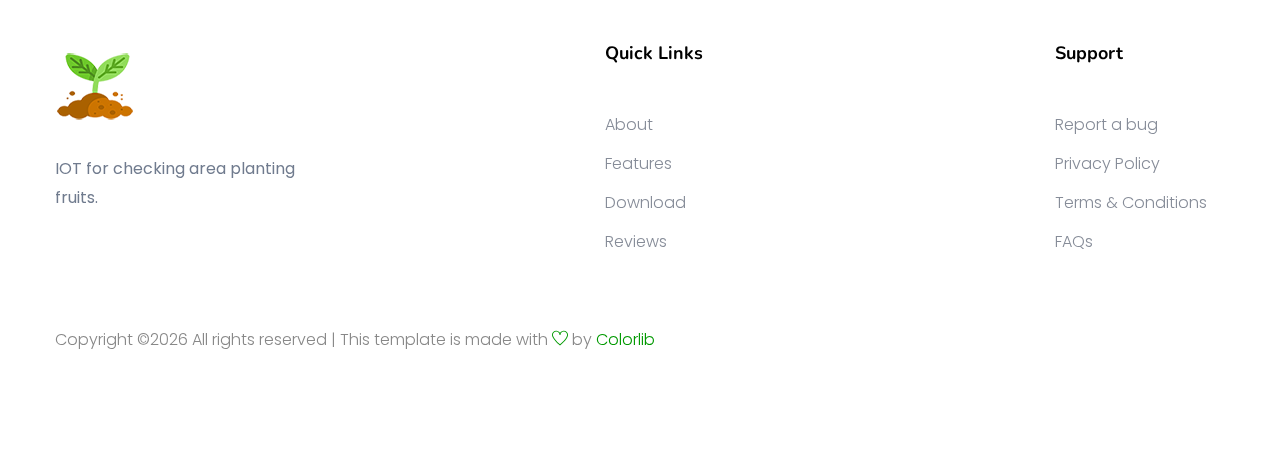
<file: condition.html>
<!doctype html>
<html class="no-js" lang="zxx">
    <head>
        <meta charset="utf-8">
        <meta http-equiv="x-ua-compatible" content="ie=edge">
        <title>IOT FOR PLANTING </title>
        <meta name="description" content="">
        <meta name="viewport" content="width=device-width, initial-scale=1">
        <link rel="manifest" href="site.webmanifest">
		<link rel="shortcut icon" type="image/x-icon" href="assets/img/favicon.ico">

		<!-- CSS here -->
            <link rel="stylesheet" href="assets/css/bootstrap.min.css">
            <link rel="stylesheet" href="assets/css/owl.carousel.min.css">
            <link rel="stylesheet" href="assets/css/flaticon.css">
            <link rel="stylesheet" href="assets/css/slicknav.css">
            <link rel="stylesheet" href="assets/css/animate.min.css">
            <link rel="stylesheet" href="assets/css/magnific-popup.css">
            <link rel="stylesheet" href="assets/css/fontawesome-all.min.css">
            <link rel="stylesheet" href="assets/css/themify-icons.css">
            <link rel="stylesheet" href="assets/css/slick.css">
            <link rel="stylesheet" href="assets/css/nice-select.css">
            <link rel="stylesheet" href="assets/css/style.css">
            <link rel="stylesheet" href="assets/css/responsive.css">
   </head>

   <body>
       
    <!-- Preloader Start -->
    <div id="preloader-active">
        <div class="preloader d-flex align-items-center justify-content-center">
            <div class="preloader-inner position-relative">
                <div class="preloader-circle"></div>
                <div class="preloader-img pere-text">
                    <img src="assets/img/logo/tree.png" alt="">
                </div>
            </div>
        </div>
    </div>
    <!-- Preloader Start -->

    <header>
        <!-- Header Start -->
       <div class="header-area header-transparrent ">
            <div class="main-header header-sticky">
                <div class="container">
                    <div class="row align-items-center">
                        <!-- Logo -->
                        <div class="col-xl-2 col-lg-2 col-md-2">
                            <div class="logo">
                                <a href="index.html"><img src="assets/img/logo/tree6.png" alt=""></a>
                            </div>
                        </div>
                        <div class="col-xl-10 col-lg-10 col-md-10">
                            <!-- Main-menu -->
                            <div class="main-menu f-right d-none d-lg-block">
                                <nav>
                                    <ul id="navigation">    
                                        <li><a href="index.html"> Home</a></li>
                                        <li><a href="feature.html">Feature</a></li>
                                        <li><a href="contact.html">Contact</a></li>
                                    </ul>
                                </nav>
                            </div>
                        </div>
                        <!-- Mobile Menu -->
                        <div class="col-12">
                            <div class="mobile_menu d-block d-lg-none"></div>
                        </div>
                    </div>
                </div>
            </div>
       </div>
        <!-- Header End -->
    </header>

    <main>

        <!-- Best Pricing Start -->
        <section class="best-pricing best-pricing2 pricing-padding2">
            <div class="container">
                <!-- Section Tittle -->
                <div class="row d-flex justify-content-center">
                    <div class="col-lg-6 col-md-8">
                        <div class="section-tittle text-center">
                            <h2>Terms & Conditions</h2>
                            <p>By downloading or using the app, these terms will automatically apply to you – you should make sure therefore that you read them carefully before using the app. You’re not allowed to copy, or modify the app, any part of the app, or our trademarks in any way. You’re not allowed to attempt to extract the source code of the app, and you also shouldn’t try to translate the app into other languages, or make derivative versions. The app itself, and all the trade marks, copyright, database rights and other intellectual property rights related to it, still belong to triblebigandBbankK.

                                triblebigandBbankK is committed to ensuring that the app is as useful and efficient as possible. For that reason, we reserve the right to make changes to the app or to charge for its services, at any time and for any reason. We will never charge you for the app or its services without making it very clear to you exactly what you’re paying for.
                                
                                The Area Planting app stores and processes personal data that you have provided to us, in order to provide my Service. It’s your responsibility to keep your phone and access to the app secure. We therefore recommend that you do not jailbreak or root your phone, which is the process of removing software restrictions and limitations imposed by the official operating system of your device. It could make your phone vulnerable to malware/viruses/malicious programs, compromise your phone’s security features and it could mean that the Area Planting app won’t work properly or at all.
                                
                                The app does use third party services that declare their own Terms and Conditions.
                                
                                Link to Terms and Conditions of third party service providers used by the app
                                
                                -Google Drive API
                                -Longdo Map API
                                -GPS MOBILE
                                -BLUETOOTH MOBILE
                                -SQLITE DATABASE

                                You should be aware that there are certain things that triblebigandBbankK will not take responsibility for. Certain functions of the app will require the app to have an active internet connection. The connection can be Wi-Fi, or provided by your mobile network provider, but triblebigandBbankK cannot take responsibility for the app not working at full functionality if you don’t have access to Wi-Fi, and you don’t have any of your data allowance left.
                                
                                If you’re using the app outside of an area with Wi-Fi, you should remember that your terms of the agreement with your mobile network provider will still apply. As a result, you may be charged by your mobile provider for the cost of data for the duration of the connection while accessing the app, or other third party charges. In using the app, you’re accepting responsibility for any such charges, including roaming data charges if you use the app outside of your home territory (i.e. region or country) without turning off data roaming. If you are not the bill payer for the device on which you’re using the app, please be aware that we assume that you have received permission from the bill payer for using the app.
                                
                                Along the same lines, triblebigandBbankK cannot always take responsibility for the way you use the app i.e. You need to make sure that your device stays charged – if it runs out of battery and you can’t turn it on to avail the Service, triblebigandBbankK cannot accept responsibility.
                                
                                With respect to triblebigandBbankK’s responsibility for your use of the app, when you’re using the app, it’s important to bear in mind that although we endeavour to ensure that it is updated and correct at all times, we do rely on third parties to provide information to us so that we can make it available to you. triblebigandBbankK accepts no liability for any loss, direct or indirect, you experience as a result of relying wholly on this functionality of the app.
                                
                                At some point, we may wish to update the app. The app is currently available on Android – the requirements for system(and for any additional systems we decide to extend the availability of the app to) may change, and you’ll need to download the updates if you want to keep using the app. triblebigandBbankK does not promise that it will always update the app so that it is relevant to you and/or works with the Android version that you have installed on your device. However, you promise to always accept updates to the application when offered to you, We may also wish to stop providing the app, and may terminate use of it at any time without giving notice of termination to you. Unless we tell you otherwise, upon any termination, (a) the rights and licenses granted to you in these terms will end; (b) you must stop using the app, and (if needed) delete it from your device.</p>
                            <h3>Changes to This Terms and Conditions</h3>
                            <p>I may update our Terms and Conditions from time to time. Thus, you are advised to review this page periodically for any changes. I will notify you of any changes by posting the new Terms and Conditions on this page.

                                These terms and conditions are effective as of 2020-10-03</p>
                            <h4>Contact Us</h4>
                            <p>If you have any questions or suggestions about my Terms and Conditions, do not hesitate to contact me at bigza159@gmail.com.

                                This Terms and Conditions page was generated by App Privacy Policy Generator</p>
                            
                        </div>
                    </div>
                </div>
            </div>
        </section>
        <!-- Best Pricing End -->
      
     
    </main>
   <footer>
       <!-- Footer Start-->
      <div class="footer-main">
        <div class="footer-area footer-padding">
            <div class="container">
                <div class="row  justify-content-between">
                    <div class="col-lg-3 col-md-4 col-sm-8">
                         <div class="single-footer-caption mb-30">
                              <!-- logo -->
                             <div class="footer-logo">
                                 <a href="index.html"><img src="assets/img/logo/tree6.png" alt=""></a>
                             </div>
                             <div class="footer-tittle">
                                 <div class="footer-pera">
                                     <p class="info1">IOT for checking area planting fruits.</p>
                                </div>
                             </div>
                         </div>
                    </div>
                    <div class="col-lg-2 col-md-4 col-sm-5">
                        <div class="single-footer-caption mb-50">
                            <div class="footer-tittle">
                                <h4>Quick Links</h4>
                                <ul>
                                    <li><a href="#">About</a></li>
                                    <li><a href="#">Features</a></li>
                                    <li><a href="#">Download</a></li>
                                    <li><a href="#">Reviews</a></li>
                                </ul>
                            </div>
                        </div>
                    </div>
                    <div class="col-lg-2 col-md-4 col-sm-7">
                        <div class="single-footer-caption mb-50">
                            <div class="footer-tittle">
                                <h4>Support</h4>
                                <ul>
                                    <li><a href="#">Report a bug</a></li>
                                    <li><a href="privacy.html">Privacy Policy</a></li>
                                    <li><a href="#">Terms & Conditions</a></li>
                                    <li><a href="#">FAQs</a></li>
                                </ul>
                            </div>
                        </div>
                    </div>
                    
                </div>
                <!-- Copy-Right -->
                <div class="row align-items-center">
                    <div class="col-xl-12 ">
                        <div class="footer-copy-right">
                            <p><!-- Link back to Colorlib can't be removed. Template is licensed under CC BY 3.0. -->
  Copyright &copy;<script>document.write(new Date().getFullYear());</script> All rights reserved | This template is made with <i class="ti-heart" aria-hidden="true"></i> by <a href="https://colorlib.com" target="_blank">Colorlib</a>
  <!-- Link back to Colorlib can't be removed. Template is licensed under CC BY 3.0. --></p>
                        </div>
                    </div>
                </div>
            </div>
        </div>
      </div>
       <!-- Footer End-->
   </footer>
   
	<!-- JS here -->
	
		<!-- All JS Custom Plugins Link Here here -->
        <script src="./assets/js/vendor/modernizr-3.5.0.min.js"></script>
		
		<!-- Jquery, Popper, Bootstrap -->
		<script src="./assets/js/vendor/jquery-1.12.4.min.js"></script>
        <script src="./assets/js/popper.min.js"></script>
        <script src="./assets/js/bootstrap.min.js"></script>
	    <!-- Jquery Mobile Menu -->
        <script src="./assets/js/jquery.slicknav.min.js"></script>

		<!-- Jquery Slick , Owl-Carousel Plugins -->
        <script src="./assets/js/owl.carousel.min.js"></script>
        <script src="./assets/js/slick.min.js"></script>
        <!-- Date Picker -->
        <script src="./assets/js/gijgo.min.js"></script>
		<!-- One Page, Animated-HeadLin -->
        <script src="./assets/js/wow.min.js"></script>
		<script src="./assets/js/animated.headline.js"></script>
        <script src="./assets/js/jquery.magnific-popup.js"></script>

		<!-- Scrollup, nice-select, sticky -->
        <script src="./assets/js/jquery.scrollUp.min.js"></script>
        <script src="./assets/js/jquery.nice-select.min.js"></script>
		<script src="./assets/js/jquery.sticky.js"></script>
        
        <!-- contact js -->
        <script src="./assets/js/contact.js"></script>
        <script src="./assets/js/jquery.form.js"></script>
        <script src="./assets/js/jquery.validate.min.js"></script>
        <script src="./assets/js/mail-script.js"></script>
        <script src="./assets/js/jquery.ajaxchimp.min.js"></script>
        
		<!-- Jquery Plugins, main Jquery -->	
        <script src="./assets/js/plugins.js"></script>
        <script src="./assets/js/main.js"></script>
        
    </body>
</html>
</file>
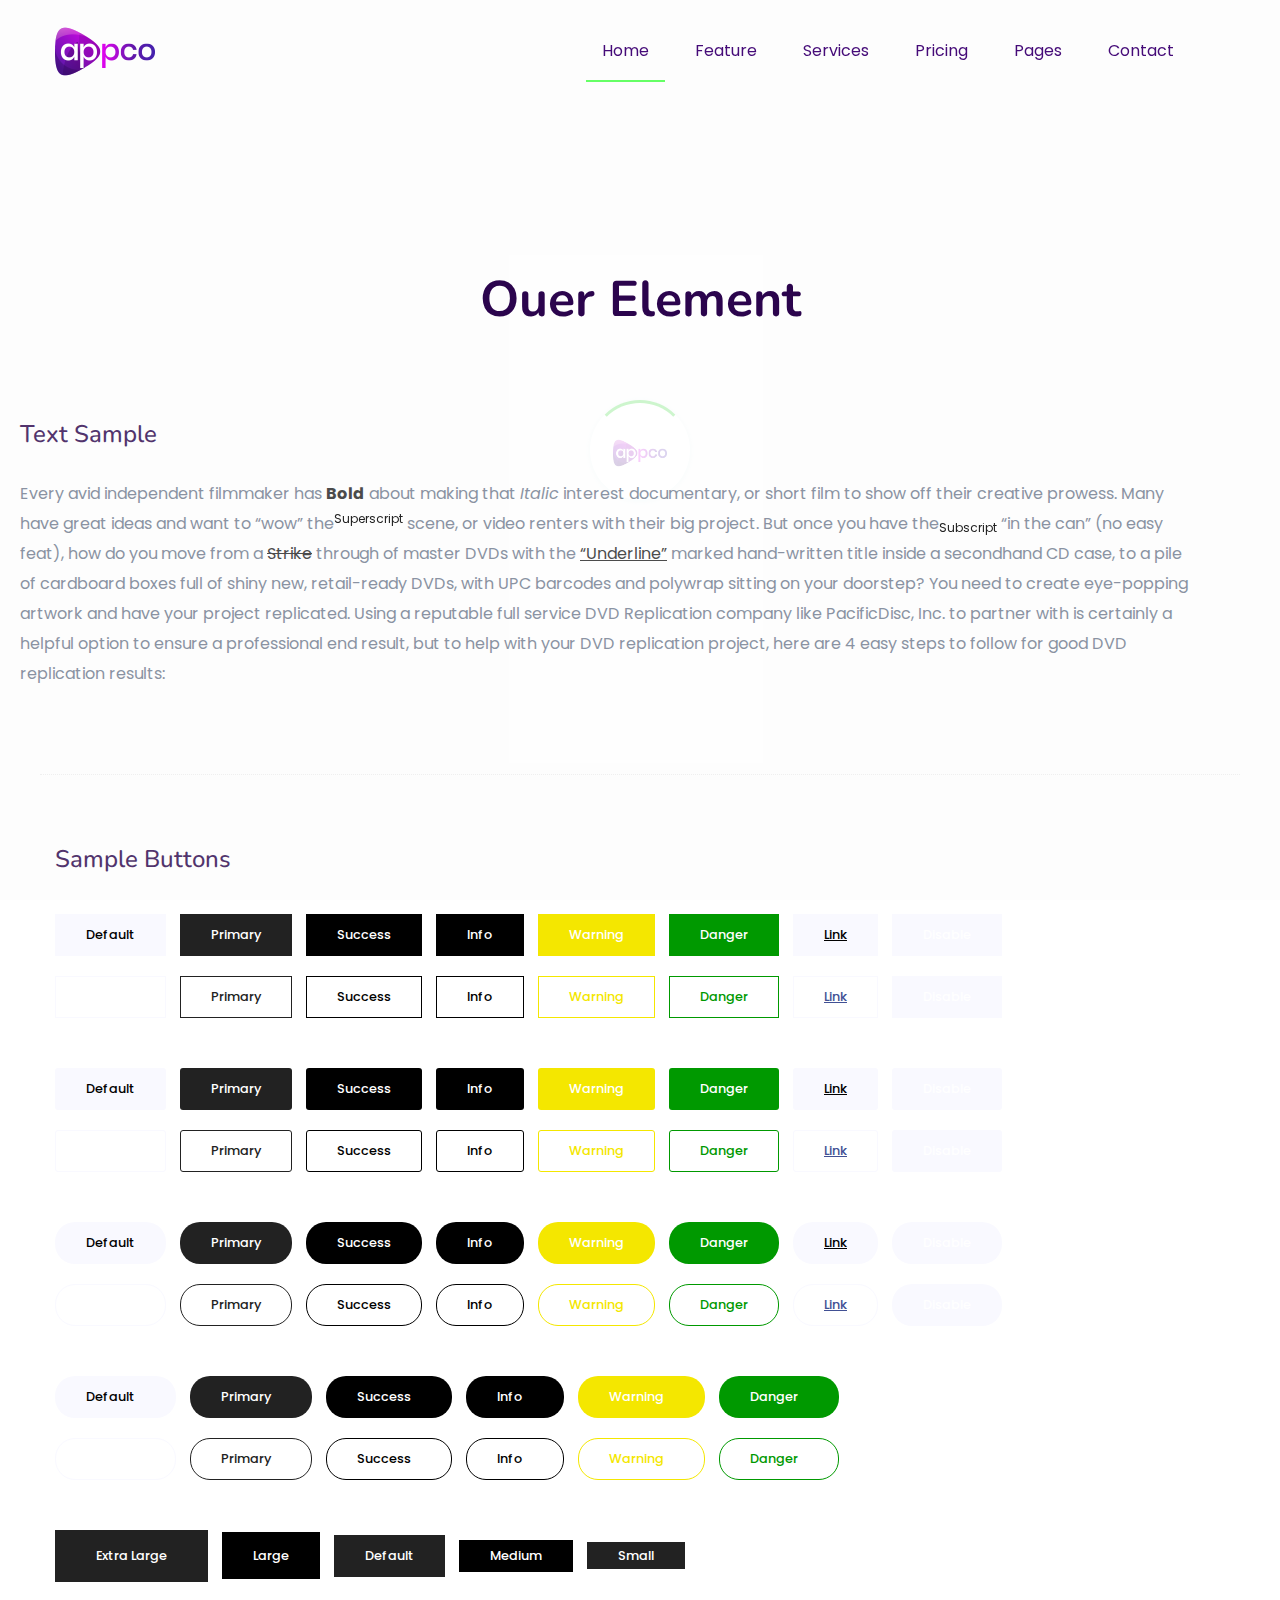
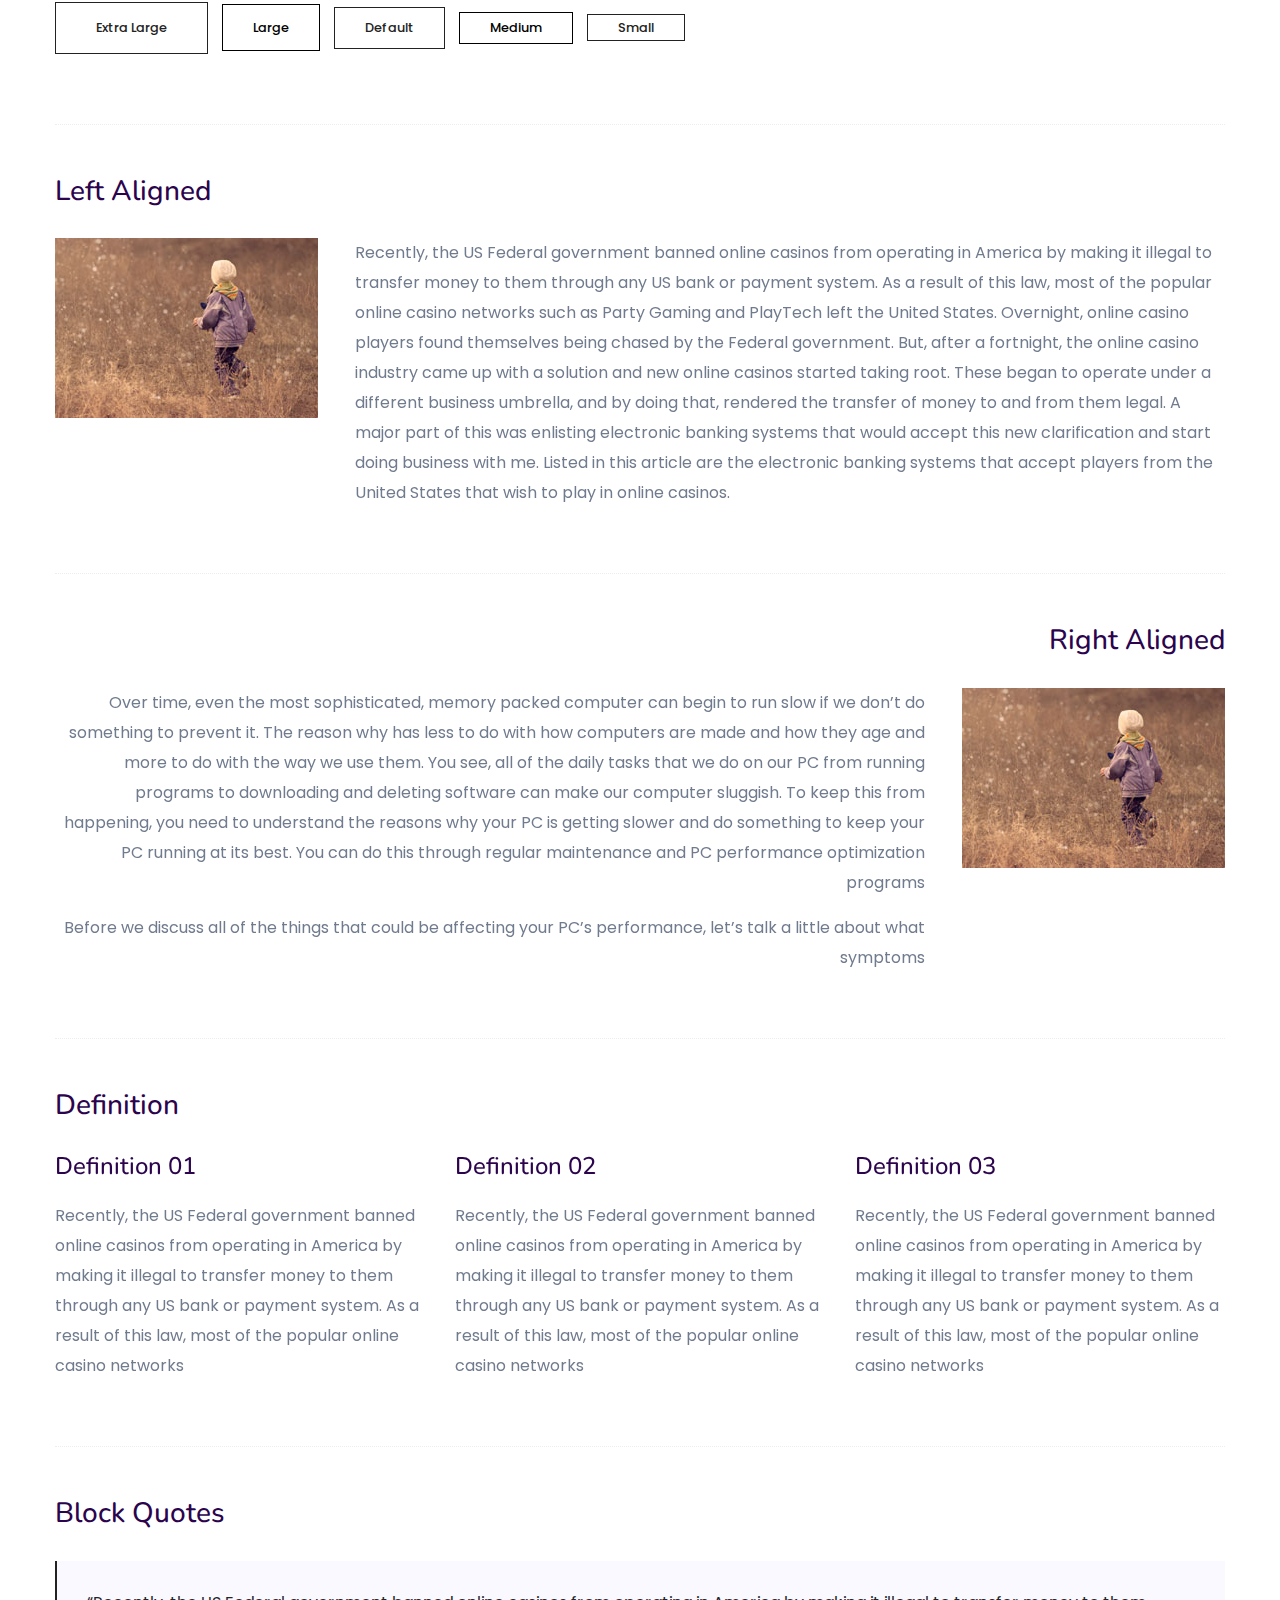
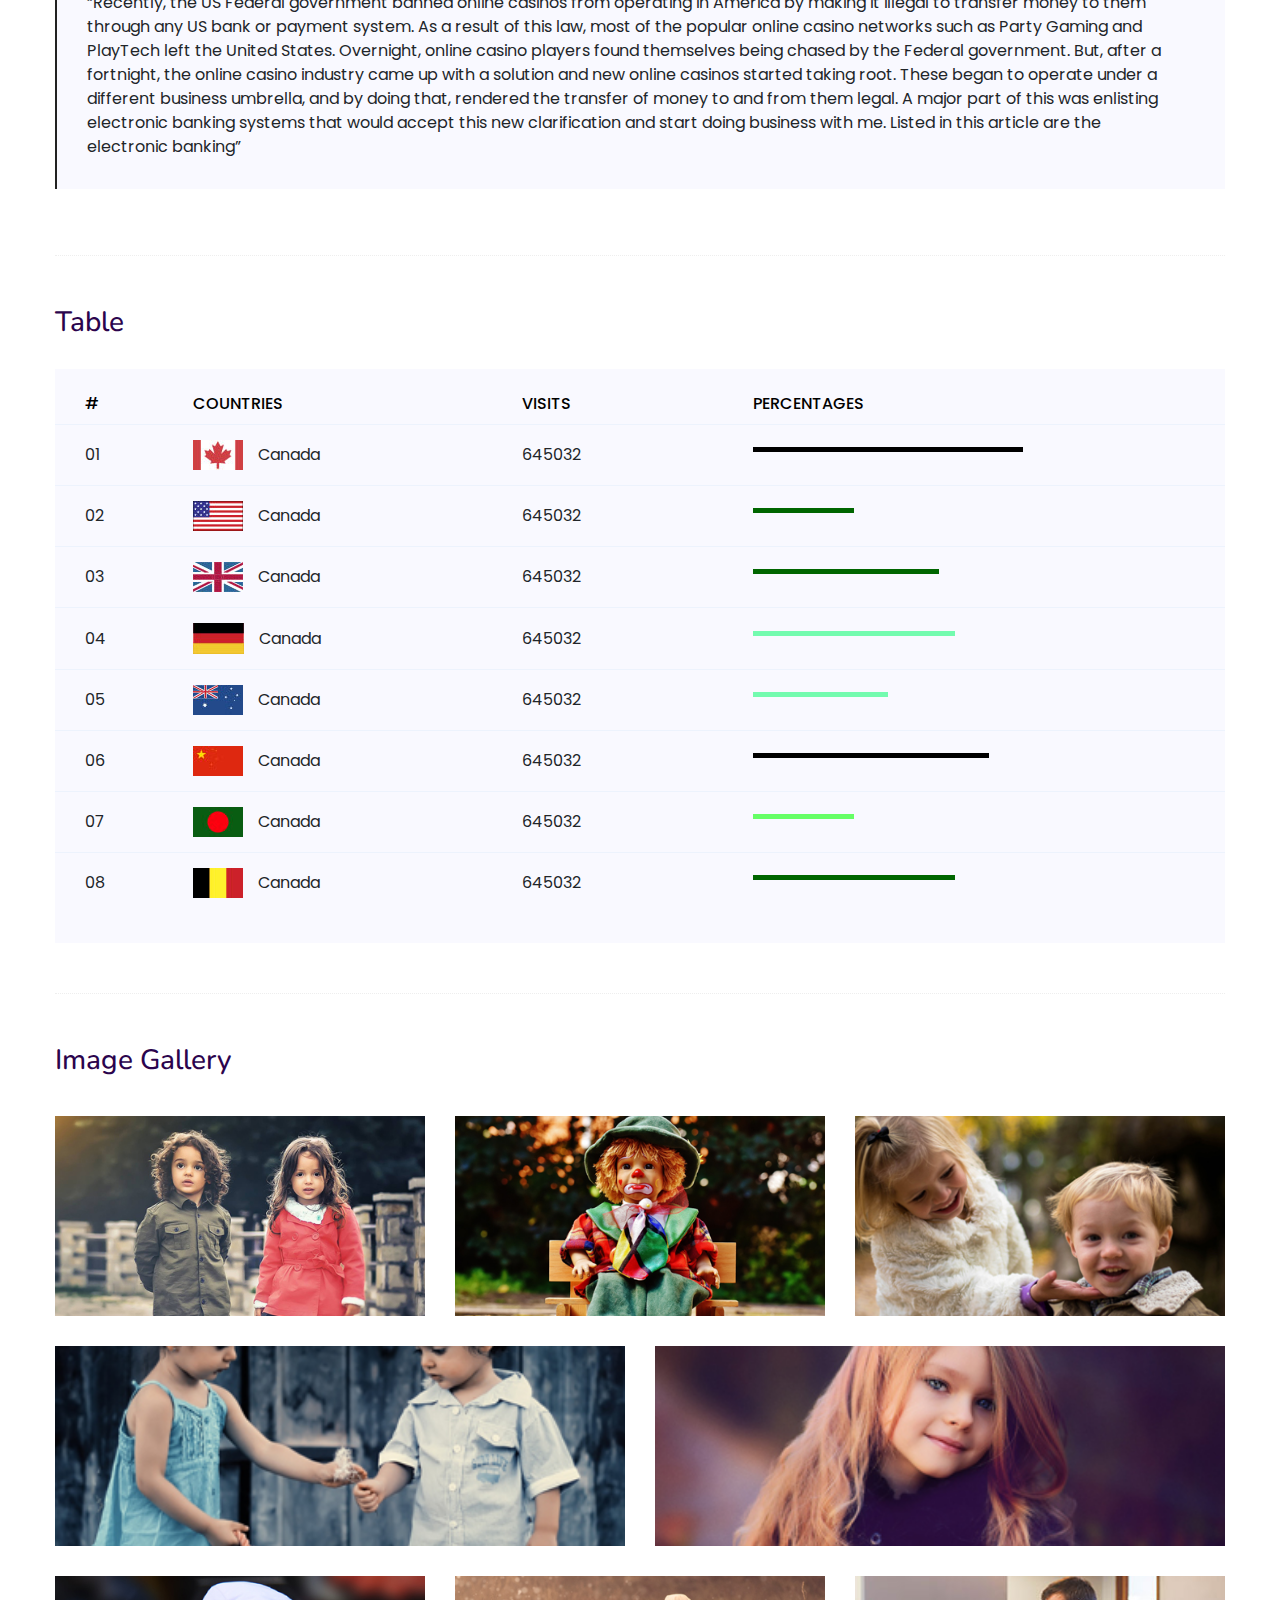
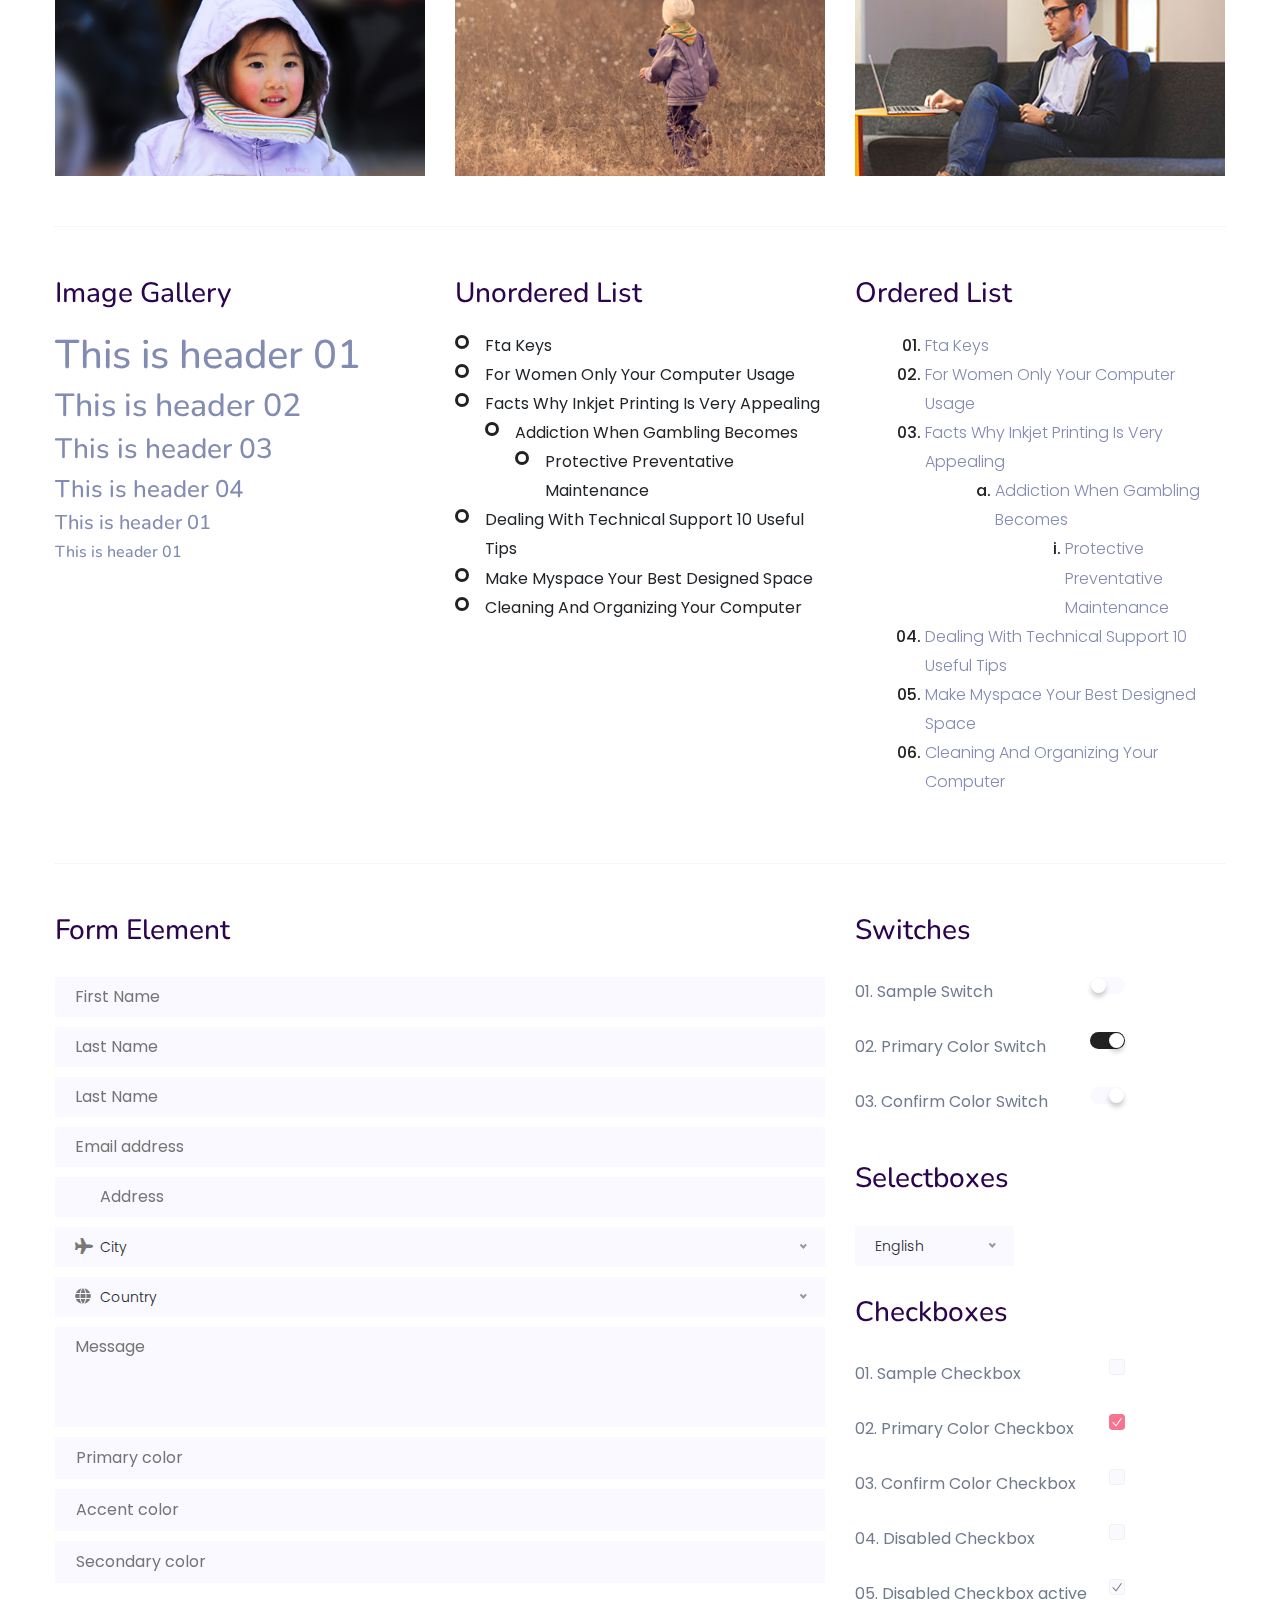
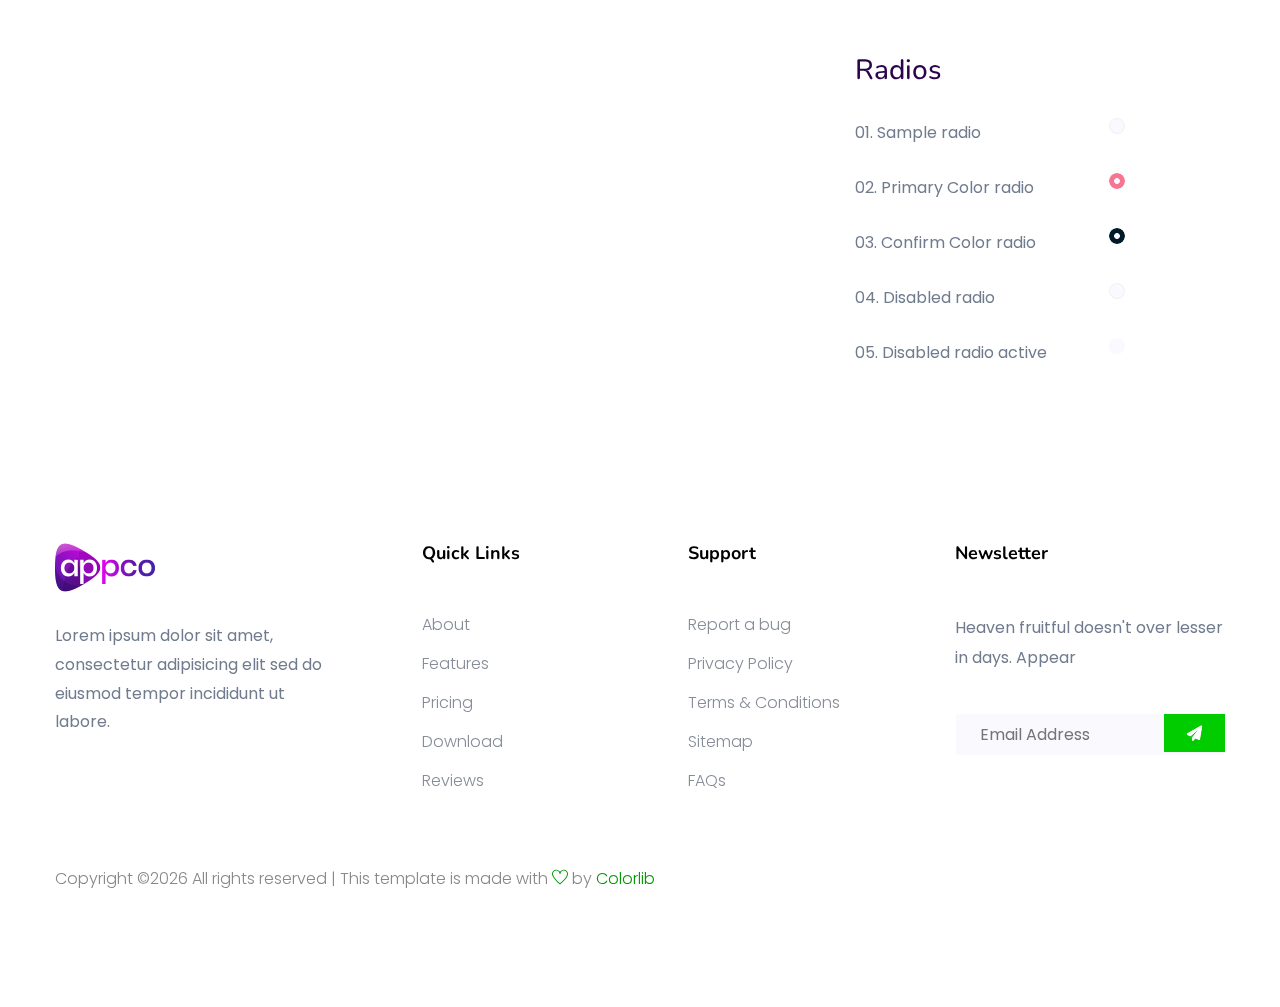
<file: elements.html>
<!doctype html>
<html class="no-js" lang="zxx">

<head>
	<meta charset="utf-8">
	<meta http-equiv="x-ua-compatible" content="ie=edge">
	<title>App Landing Template </title>
	<meta name="description" content="">
	<meta name="viewport" content="width=device-width, initial-scale=1">

	<!-- <link rel="manifest" href="site.webmanifest"> -->
	<link rel="shortcut icon" type="image/x-icon" href="assets/img/favicon.ico">
	<!-- Place favicon.ico in the root directory -->

	
 <!-- CSS here -->
   <link rel="stylesheet" href="assets/css/bootstrap.min.css">
   <link rel="stylesheet" href="assets/css/owl.carousel.min.css">
   <link rel="stylesheet" href="assets/css/slicknav.css">
   <link rel="stylesheet" href="assets/css/animate.min.css">
   <link rel="stylesheet" href="assets/css/magnific-popup.css">
   <link rel="stylesheet" href="assets/css/fontawesome-all.min.css">
   <link rel="stylesheet" href="assets/css/themify-icons.css">
   <link rel="stylesheet" href="assets/css/slick.css">
   <link rel="stylesheet" href="assets/css/nice-select.css">
   <link rel="stylesheet" href="assets/css/style.css">
   <link rel="stylesheet" href="assets/css/responsive.css">
</head>

<body>
	
    <!-- Preloader Start -->
    <div id="preloader-active">
        <div class="preloader d-flex align-items-center justify-content-center">
            <div class="preloader-inner position-relative">
                <div class="preloader-circle"></div>
                <div class="preloader-img pere-text">
                    <img src="assets/img/logo/logo.png" alt="">
                </div>
            </div>
        </div>
    </div>
	<!-- Preloader Start -->
	
    <header>
        <!-- Header Start -->
       <div class="header-area header-transparrent ">
            <div class="main-header header-sticky">
                <div class="container">
                    <div class="row align-items-center">
                        <!-- Logo -->
                        <div class="col-xl-2 col-lg-2 col-md-2">
                            <div class="logo">
                                <a href="index.html"><img src="assets/img/logo/logo.png" alt=""></a>
                            </div>
                        </div>
                        <div class="col-xl-10 col-lg-10 col-md-10">
                            <!-- Main-menu -->
                            <div class="main-menu f-right d-none d-lg-block">
                                <nav>
                                    <ul id="navigation">    
                                        <li class="active"><a href="index.html"> Home</a></li>
                                        <li><a href="feature.html">Feature</a></li>
                                        <li><a href="services.html">Services</a></li>
                                        <li><a href="pricing.html">Pricing</a></li>
                                        <li><a href="#">Pages</a>
                                            <ul class="submenu">
                                                <li><a href="blog.html">Blog</a></li>
                                                <li><a href="single-blog.html">Blog Details</a></li>
                                                <li><a href="elements.html">Element</a></li>
                                            </ul>
                                        </li>
                                        <li><a href="contact.html">Contact</a></li>
                                    </ul>
                                </nav>
                            </div>
                        </div>
                        <!-- Mobile Menu -->
                        <div class="col-12">
                            <div class="mobile_menu d-block d-lg-none"></div>
                        </div>
                    </div>
                </div>
            </div>
       </div>
        <!-- Header End -->
    </header>
	<!-- Slider Area Start-->

	<div class="services-area">
		<div class="container">
			<!-- Section-tittle -->
			<div class="row d-flex justify-content-center">
				<div class="col-lg-8">
					<div class="section-tittle text-center mb-80">
						<h2>Ouer Element​</h2>
					</div>
				</div>
			</div>
		</div>
	</div>
	<!-- Slider Area End-->

	<!-- Start Sample Area -->
	<section class="sample-text-area">
		<div class="container box_1170">
			<h3 class="text-heading">Text Sample</h3>
			<p class="sample-text">
				Every avid independent filmmaker has <b>Bold</b> about making that <i>Italic</i> interest documentary,
				or short
				film to show off their creative prowess. Many have great ideas and want to “wow”
				the<sup>Superscript</sup> scene,
				or video renters with their big project. But once you have the<sub>Subscript</sub> “in the can” (no easy
				feat), how
				do you move from a <del>Strike</del> through of master DVDs with the <u>“Underline”</u> marked
				hand-written title
				inside a secondhand CD case, to a pile of cardboard boxes full of shiny new, retail-ready DVDs, with UPC
				barcodes
				and polywrap sitting on your doorstep? You need to create eye-popping artwork and have your project
				replicated.
				Using a reputable full service DVD Replication company like PacificDisc, Inc. to partner with is
				certainly a
				helpful option to ensure a professional end result, but to help with your DVD replication project, here
				are 4 easy
				steps to follow for good DVD replication results:

			</p>
		</div>
	</section>
	<!-- End Sample Area -->

	<!-- Start Button -->
	<section class="button-area">
		<div class="container box_1170 border-top-generic">
			<h3 class="text-heading">Sample Buttons</h3>
			<div class="button-group-area">
				<a href="#" class="genric-btn default">Default</a>
				<a href="#" class="genric-btn primary">Primary</a>
				<a href="#" class="genric-btn success">Success</a>
				<a href="#" class="genric-btn info">Info</a>
				<a href="#" class="genric-btn warning">Warning</a>
				<a href="#" class="genric-btn danger">Danger</a>
				<a href="#" class="genric-btn link">Link</a>
				<a href="#" class="genric-btn disable">Disable</a>
			</div>
			<div class="button-group-area mt-10">
				<a href="#" class="genric-btn default-border">Default</a>
				<a href="#" class="genric-btn primary-border">Primary</a>
				<a href="#" class="genric-btn success-border">Success</a>
				<a href="#" class="genric-btn info-border">Info</a>
				<a href="#" class="genric-btn warning-border">Warning</a>
				<a href="#" class="genric-btn danger-border">Danger</a>
				<a href="#" class="genric-btn link-border">Link</a>
				<a href="#" class="genric-btn disable">Disable</a>
			</div>
			<div class="button-group-area mt-40">
				<a href="#" class="genric-btn default radius">Default</a>
				<a href="#" class="genric-btn primary radius">Primary</a>
				<a href="#" class="genric-btn success radius">Success</a>
				<a href="#" class="genric-btn info radius">Info</a>
				<a href="#" class="genric-btn warning radius">Warning</a>
				<a href="#" class="genric-btn danger radius">Danger</a>
				<a href="#" class="genric-btn link radius">Link</a>
				<a href="#" class="genric-btn disable radius">Disable</a>
			</div>
			<div class="button-group-area mt-10">
				<a href="#" class="genric-btn default-border radius">Default</a>
				<a href="#" class="genric-btn primary-border radius">Primary</a>
				<a href="#" class="genric-btn success-border radius">Success</a>
				<a href="#" class="genric-btn info-border radius">Info</a>
				<a href="#" class="genric-btn warning-border radius">Warning</a>
				<a href="#" class="genric-btn danger-border radius">Danger</a>
				<a href="#" class="genric-btn link-border radius">Link</a>
				<a href="#" class="genric-btn disable radius">Disable</a>
			</div>
			<div class="button-group-area mt-40">
				<a href="#" class="genric-btn default circle">Default</a>
				<a href="#" class="genric-btn primary circle">Primary</a>
				<a href="#" class="genric-btn success circle">Success</a>
				<a href="#" class="genric-btn info circle">Info</a>
				<a href="#" class="genric-btn warning circle">Warning</a>
				<a href="#" class="genric-btn danger circle">Danger</a>
				<a href="#" class="genric-btn link circle">Link</a>
				<a href="#" class="genric-btn disable circle">Disable</a>
			</div>
			<div class="button-group-area mt-10">
				<a href="#" class="genric-btn default-border circle">Default</a>
				<a href="#" class="genric-btn primary-border circle">Primary</a>
				<a href="#" class="genric-btn success-border circle">Success</a>
				<a href="#" class="genric-btn info-border circle">Info</a>
				<a href="#" class="genric-btn warning-border circle">Warning</a>
				<a href="#" class="genric-btn danger-border circle">Danger</a>
				<a href="#" class="genric-btn link-border circle">Link</a>
				<a href="#" class="genric-btn disable circle">Disable</a>
			</div>
			<div class="button-group-area mt-40">
				<a href="#" class="genric-btn default circle arrow">Default<span class="lnr lnr-arrow-right"></span></a>
				<a href="#" class="genric-btn primary circle arrow">Primary<span class="lnr lnr-arrow-right"></span></a>
				<a href="#" class="genric-btn success circle arrow">Success<span class="lnr lnr-arrow-right"></span></a>
				<a href="#" class="genric-btn info circle arrow">Info<span class="lnr lnr-arrow-right"></span></a>
				<a href="#" class="genric-btn warning circle arrow">Warning<span class="lnr lnr-arrow-right"></span></a>
				<a href="#" class="genric-btn danger circle arrow">Danger<span class="lnr lnr-arrow-right"></span></a>
			</div>
			<div class="button-group-area mt-10">
				<a href="#" class="genric-btn default-border circle arrow">Default<span
						class="lnr lnr-arrow-right"></span></a>
				<a href="#" class="genric-btn primary-border circle arrow">Primary<span
						class="lnr lnr-arrow-right"></span></a>
				<a href="#" class="genric-btn success-border circle arrow">Success<span
						class="lnr lnr-arrow-right"></span></a>
				<a href="#" class="genric-btn info-border circle arrow">Info<span
						class="lnr lnr-arrow-right"></span></a>
				<a href="#" class="genric-btn warning-border circle arrow">Warning<span
						class="lnr lnr-arrow-right"></span></a>
				<a href="#" class="genric-btn danger-border circle arrow">Danger<span
						class="lnr lnr-arrow-right"></span></a>
			</div>
			<div class="button-group-area mt-40">
				<a href="#" class="genric-btn primary e-large">Extra Large</a>
				<a href="#" class="genric-btn success large">Large</a>
				<a href="#" class="genric-btn primary">Default</a>
				<a href="#" class="genric-btn success medium">Medium</a>
				<a href="#" class="genric-btn primary small">Small</a>
			</div>
			<div class="button-group-area mt-10">
				<a href="#" class="genric-btn primary-border e-large">Extra Large</a>
				<a href="#" class="genric-btn success-border large">Large</a>
				<a href="#" class="genric-btn primary-border">Default</a>
				<a href="#" class="genric-btn success-border medium">Medium</a>
				<a href="#" class="genric-btn primary-border small">Small</a>
			</div>
		</div>
	</section>
	<!-- End Button -->

	<!-- Start Align Area -->
	<div class="whole-wrap">
		<div class="container box_1170">
			<div class="section-top-border">
				<h3 class="mb-30">Left Aligned</h3>
				<div class="row">
					<div class="col-md-3">
						<img src="assets/img/elements/d.jpg" alt="" class="img-fluid">
					</div>
					<div class="col-md-9 mt-sm-20">
						<p>Recently, the US Federal government banned online casinos from operating in America by making
							it illegal to
							transfer money to them through any US bank or payment system. As a result of this law, most
							of the popular
							online casino networks such as Party Gaming and PlayTech left the United States. Overnight,
							online casino
							players found themselves being chased by the Federal government. But, after a fortnight, the
							online casino
							industry came up with a solution and new online casinos started taking root. These began to
							operate under a
							different business umbrella, and by doing that, rendered the transfer of money to and from
							them legal. A major
							part of this was enlisting electronic banking systems that would accept this new
							clarification and start doing
							business with me. Listed in this article are the electronic banking systems that accept
							players from the United
							States that wish to play in online casinos.</p>
					</div>
				</div>
			</div>
			<div class="section-top-border text-right">
				<h3 class="mb-30">Right Aligned</h3>
				<div class="row">
					<div class="col-md-9">
						<p class="text-right">Over time, even the most sophisticated, memory packed computer can begin
							to run slow if we
							don’t do something to prevent it. The reason why has less to do with how computers are made
							and how they age and
							more to do with the way we use them. You see, all of the daily tasks that we do on our PC
							from running programs
							to downloading and deleting software can make our computer sluggish. To keep this from
							happening, you need to
							understand the reasons why your PC is getting slower and do something to keep your PC
							running at its best. You
							can do this through regular maintenance and PC performance optimization programs</p>
						<p class="text-right">Before we discuss all of the things that could be affecting your PC’s
							performance, let’s
							talk a little about what symptoms</p>
					</div>
					<div class="col-md-3">
						<img src="assets/img/elements/d.jpg" alt="" class="img-fluid">
					</div>
				</div>
			</div>
			<div class="section-top-border">
				<h3 class="mb-30">Definition</h3>
				<div class="row">
					<div class="col-md-4">
						<div class="single-defination">
							<h4 class="mb-20">Definition 01</h4>
							<p>Recently, the US Federal government banned online casinos from operating in America by
								making it illegal to
								transfer money to them through any US bank or payment system. As a result of this law,
								most of the popular
								online casino networks</p>
						</div>
					</div>
					<div class="col-md-4">
						<div class="single-defination">
							<h4 class="mb-20">Definition 02</h4>
							<p>Recently, the US Federal government banned online casinos from operating in America by
								making it illegal to
								transfer money to them through any US bank or payment system. As a result of this law,
								most of the popular
								online casino networks</p>
						</div>
					</div>
					<div class="col-md-4">
						<div class="single-defination">
							<h4 class="mb-20">Definition 03</h4>
							<p>Recently, the US Federal government banned online casinos from operating in America by
								making it illegal to
								transfer money to them through any US bank or payment system. As a result of this law,
								most of the popular
								online casino networks</p>
						</div>
					</div>
				</div>
			</div>
			<div class="section-top-border">
				<h3 class="mb-30">Block Quotes</h3>
				<div class="row">
					<div class="col-lg-12">
						<blockquote class="generic-blockquote">
							“Recently, the US Federal government banned online casinos from operating in America by
							making it illegal to
							transfer money to them through any US bank or payment system. As a result of this law, most
							of the popular
							online casino networks such as Party Gaming and PlayTech left the United States. Overnight,
							online casino
							players found themselves being chased by the Federal government. But, after a fortnight, the
							online casino
							industry came up with a solution and new online casinos started taking root. These began to
							operate under a
							different business umbrella, and by doing that, rendered the transfer of money to and from
							them legal. A major
							part of this was enlisting electronic banking systems that would accept this new
							clarification and start doing
							business with me. Listed in this article are the electronic banking”
						</blockquote>
					</div>
				</div>
			</div>
			<div class="section-top-border">
				<h3 class="mb-30">Table</h3>
				<div class="progress-table-wrap">
					<div class="progress-table">
						<div class="table-head">
							<div class="serial">#</div>
							<div class="country">Countries</div>
							<div class="visit">Visits</div>
							<div class="percentage">Percentages</div>
						</div>
						<div class="table-row">
							<div class="serial">01</div>
							<div class="country"> <img src="assets/img/elements/f1.jpg" alt="flag">Canada</div>
							<div class="visit">645032</div>
							<div class="percentage">
								<div class="progress">
									<div class="progress-bar color-1" role="progressbar" style="width: 80%"
										aria-valuenow="80" aria-valuemin="0" aria-valuemax="100"></div>
								</div>
							</div>
						</div>
						<div class="table-row">
							<div class="serial">02</div>
							<div class="country"> <img src="assets/img/elements/f2.jpg" alt="flag">Canada</div>
							<div class="visit">645032</div>
							<div class="percentage">
								<div class="progress">
									<div class="progress-bar color-2" role="progressbar" style="width: 30%"
										aria-valuenow="30" aria-valuemin="0" aria-valuemax="100"></div>
								</div>
							</div>
						</div>
						<div class="table-row">
							<div class="serial">03</div>
							<div class="country"> <img src="assets/img/elements/f3.jpg" alt="flag">Canada</div>
							<div class="visit">645032</div>
							<div class="percentage">
								<div class="progress">
									<div class="progress-bar color-3" role="progressbar" style="width: 55%"
										aria-valuenow="55" aria-valuemin="0" aria-valuemax="100"></div>
								</div>
							</div>
						</div>
						<div class="table-row">
							<div class="serial">04</div>
							<div class="country"> <img src="assets/img/elements/f4.jpg" alt="flag">Canada</div>
							<div class="visit">645032</div>
							<div class="percentage">
								<div class="progress">
									<div class="progress-bar color-4" role="progressbar" style="width: 60%"
										aria-valuenow="60" aria-valuemin="0" aria-valuemax="100"></div>
								</div>
							</div>
						</div>
						<div class="table-row">
							<div class="serial">05</div>
							<div class="country"> <img src="assets/img/elements/f5.jpg" alt="flag">Canada</div>
							<div class="visit">645032</div>
							<div class="percentage">
								<div class="progress">
									<div class="progress-bar color-5" role="progressbar" style="width: 40%"
										aria-valuenow="40" aria-valuemin="0" aria-valuemax="100"></div>
								</div>
							</div>
						</div>
						<div class="table-row">
							<div class="serial">06</div>
							<div class="country"> <img src="assets/img/elements/f6.jpg" alt="flag">Canada</div>
							<div class="visit">645032</div>
							<div class="percentage">
								<div class="progress">
									<div class="progress-bar color-6" role="progressbar" style="width: 70%"
										aria-valuenow="70" aria-valuemin="0" aria-valuemax="100"></div>
								</div>
							</div>
						</div>
						<div class="table-row">
							<div class="serial">07</div>
							<div class="country"> <img src="assets/img/elements/f7.jpg" alt="flag">Canada</div>
							<div class="visit">645032</div>
							<div class="percentage">
								<div class="progress">
									<div class="progress-bar color-7" role="progressbar" style="width: 30%"
										aria-valuenow="30" aria-valuemin="0" aria-valuemax="100"></div>
								</div>
							</div>
						</div>
						<div class="table-row">
							<div class="serial">08</div>
							<div class="country"> <img src="assets/img/elements/f8.jpg" alt="flag">Canada</div>
							<div class="visit">645032</div>
							<div class="percentage">
								<div class="progress">
									<div class="progress-bar color-8" role="progressbar" style="width: 60%"
										aria-valuenow="60" aria-valuemin="0" aria-valuemax="100"></div>
								</div>
							</div>
						</div>
					</div>
				</div>
			</div>
			<div class="section-top-border">
				<h3>Image Gallery</h3>
				<div class="row gallery-item">
					<div class="col-md-4">
						<a href="assets/img/elements/g1.jpg" class="img-pop-up">
							<div class="single-gallery-image" style="background: url(assets/img/elements/g1.jpg);"></div>
						</a>
					</div>
					<div class="col-md-4">
						<a href="assets/img/elements/g2.jpg" class="img-pop-up">
							<div class="single-gallery-image" style="background: url(assets/img/elements/g2.jpg);"></div>
						</a>
					</div>
					<div class="col-md-4">
						<a href="assets/img/elements/g3.jpg" class="img-pop-up">
							<div class="single-gallery-image" style="background: url(assets/img/elements/g3.jpg);"></div>
						</a>
					</div>
					<div class="col-md-6">
						<a href="assets/img/elements/g4.jpg" class="img-pop-up">
							<div class="single-gallery-image" style="background: url(assets/img/elements/g4.jpg);"></div>
						</a>
					</div>
					<div class="col-md-6">
						<a href="assets/img/elements/g5.jpg" class="img-pop-up">
							<div class="single-gallery-image" style="background: url(assets/img/elements/g5.jpg);"></div>
						</a>
					</div>
					<div class="col-md-4">
						<a href="assets/img/elements/g6.jpg" class="img-pop-up">
							<div class="single-gallery-image" style="background: url(assets/img/elements/g6.jpg);"></div>
						</a>
					</div>
					<div class="col-md-4">
						<a href="assets/img/elements/g7.jpg" class="img-pop-up">
							<div class="single-gallery-image" style="background: url(assets/img/elements/g7.jpg);"></div>
						</a>
					</div>
					<div class="col-md-4">
						<a href="assets/img/elements/g8.jpg" class="img-pop-up">
							<div class="single-gallery-image" style="background: url(assets/img/elements/g8.jpg);"></div>
						</a>
					</div>
				</div>
			</div>
			<div class="section-top-border">
				<div class="row">
					<div class="col-md-4">
						<h3 class="mb-20">Image Gallery</h3>
						<div class="typography">
							<h1>This is header 01</h1>
							<h2>This is header 02</h2>
							<h3>This is header 03</h3>
							<h4>This is header 04</h4>
							<h5>This is header 01</h5>
							<h6>This is header 01</h6>
						</div>
					</div>
					<div class="col-md-4 mt-sm-30">
						<h3 class="mb-20">Unordered List</h3>
						<div class="">
							<ul class="unordered-list">
								<li>Fta Keys</li>
								<li>For Women Only Your Computer Usage</li>
								<li>Facts Why Inkjet Printing Is Very Appealing
									<ul>
										<li>Addiction When Gambling Becomes
											<ul>
												<li>Protective Preventative Maintenance</li>
											</ul>
										</li>
									</ul>
								</li>
								<li>Dealing With Technical Support 10 Useful Tips</li>
								<li>Make Myspace Your Best Designed Space</li>
								<li>Cleaning And Organizing Your Computer</li>
							</ul>
						</div>
					</div>
					<div class="col-md-4 mt-sm-30">
						<h3 class="mb-20">Ordered List</h3>
						<div class="">
							<ol class="ordered-list">
								<li><span>Fta Keys</span></li>
								<li><span>For Women Only Your Computer Usage</span></li>
								<li><span>Facts Why Inkjet Printing Is Very Appealing</span>
									<ol class="ordered-list-alpha">
										<li><span>Addiction When Gambling Becomes</span>
											<ol class="ordered-list-roman">
												<li><span>Protective Preventative Maintenance</span></li>
											</ol>
										</li>
									</ol>
								</li>
								<li><span>Dealing With Technical Support 10 Useful Tips</span></li>
								<li><span>Make Myspace Your Best Designed Space</span></li>
								<li><span>Cleaning And Organizing Your Computer</span></li>
							</ol>
						</div>
					</div>
				</div>
			</div>
			<div class="section-top-border">
				<div class="row">
					<div class="col-lg-8 col-md-8">
						<h3 class="mb-30">Form Element</h3>
						<form action="#">
							<div class="mt-10">
								<input type="text" name="first_name" placeholder="First Name"
									onfocus="this.placeholder = ''" onblur="this.placeholder = 'First Name'" required
									class="single-input">
							</div>
							<div class="mt-10">
								<input type="text" name="last_name" placeholder="Last Name"
									onfocus="this.placeholder = ''" onblur="this.placeholder = 'Last Name'" required
									class="single-input">
							</div>
							<div class="mt-10">
								<input type="text" name="last_name" placeholder="Last Name"
									onfocus="this.placeholder = ''" onblur="this.placeholder = 'Last Name'" required
									class="single-input">
							</div>
							<div class="mt-10">
								<input type="email" name="EMAIL" placeholder="Email address"
									onfocus="this.placeholder = ''" onblur="this.placeholder = 'Email address'" required
									class="single-input">
							</div>
							<div class="input-group-icon mt-10">
								<div class="icon"><i class="fa fa-thumb-tack" aria-hidden="true"></i></div>
								<input type="text" name="address" placeholder="Address" onfocus="this.placeholder = ''"
									onblur="this.placeholder = 'Address'" required class="single-input">
							</div>
							<div class="input-group-icon mt-10">
								<div class="icon"><i class="fa fa-plane" aria-hidden="true"></i></div>
								<div class="form-select" id="default-select"">
											<select>
												<option value=" 1">City</option>
									<option value="1">Dhaka</option>
									<option value="1">Dilli</option>
									<option value="1">Newyork</option>
									<option value="1">Islamabad</option>
									</select>
								</div>
							</div>
							<div class="input-group-icon mt-10">
								<div class="icon"><i class="fa fa-globe" aria-hidden="true"></i></div>
								<div class="form-select" id="default-select"">
											<select>
												<option value=" 1">Country</option>
									<option value="1">Bangladesh</option>
									<option value="1">India</option>
									<option value="1">England</option>
									<option value="1">Srilanka</option>
									</select>
								</div>
							</div>

							<div class="mt-10">
								<textarea class="single-textarea" placeholder="Message" onfocus="this.placeholder = ''"
									onblur="this.placeholder = 'Message'" required></textarea>
							</div>
							<!-- For Gradient Border Use -->
							<!-- <div class="mt-10">
										<div class="primary-input">
											<input id="primary-input" type="text" name="first_name" placeholder="Primary color" onfocus="this.placeholder = ''" onblur="this.placeholder = 'Primary color'">
											<label for="primary-input"></label>
										</div>
									</div> -->
							<div class="mt-10">
								<input type="text" name="first_name" placeholder="Primary color"
									onfocus="this.placeholder = ''" onblur="this.placeholder = 'Primary color'" required
									class="single-input-primary">
							</div>
							<div class="mt-10">
								<input type="text" name="first_name" placeholder="Accent color"
									onfocus="this.placeholder = ''" onblur="this.placeholder = 'Accent color'" required
									class="single-input-accent">
							</div>
							<div class="mt-10">
								<input type="text" name="first_name" placeholder="Secondary color"
									onfocus="this.placeholder = ''" onblur="this.placeholder = 'Secondary color'"
									required class="single-input-secondary">
							</div>
						</form>
					</div>
					<div class="col-lg-3 col-md-4 mt-sm-30">
						<div class="single-element-widget">
							<h3 class="mb-30">Switches</h3>
							<div class="switch-wrap d-flex justify-content-between">
								<p>01. Sample Switch</p>
								<div class="primary-switch">
									<input type="checkbox" id="default-switch">
									<label for="default-switch"></label>
								</div>
							</div>
							<div class="switch-wrap d-flex justify-content-between">
								<p>02. Primary Color Switch</p>
								<div class="primary-switch">
									<input type="checkbox" id="primary-switch" checked>
									<label for="primary-switch"></label>
								</div>
							</div>
							<div class="switch-wrap d-flex justify-content-between">
								<p>03. Confirm Color Switch</p>
								<div class="confirm-switch">
									<input type="checkbox" id="confirm-switch" checked>
									<label for="confirm-switch"></label>
								</div>
							</div>
						</div>
						<div class="single-element-widget mt-30">
							<h3 class="mb-30">Selectboxes</h3>
							<div class="default-select" id="default-select"">
										<select>
											<option value=" 1">English</option>
								<option value="1">Spanish</option>
								<option value="1">Arabic</option>
								<option value="1">Portuguise</option>
								<option value="1">Bengali</option>
								</select>
							</div>
						</div>
						<div class="single-element-widget mt-30">
							<h3 class="mb-30">Checkboxes</h3>
							<div class="switch-wrap d-flex justify-content-between">
								<p>01. Sample Checkbox</p>
								<div class="primary-checkbox">
									<input type="checkbox" id="default-checkbox">
									<label for="default-checkbox"></label>
								</div>
							</div>
							<div class="switch-wrap d-flex justify-content-between">
								<p>02. Primary Color Checkbox</p>
								<div class="primary-checkbox">
									<input type="checkbox" id="primary-checkbox" checked>
									<label for="primary-checkbox"></label>
								</div>
							</div>
							<div class="switch-wrap d-flex justify-content-between">
								<p>03. Confirm Color Checkbox</p>
								<div class="confirm-checkbox">
									<input type="checkbox" id="confirm-checkbox">
									<label for="confirm-checkbox"></label>
								</div>
							</div>
							<div class="switch-wrap d-flex justify-content-between">
								<p>04. Disabled Checkbox</p>
								<div class="disabled-checkbox">
									<input type="checkbox" id="disabled-checkbox" disabled>
									<label for="disabled-checkbox"></label>
								</div>
							</div>
							<div class="switch-wrap d-flex justify-content-between">
								<p>05. Disabled Checkbox active</p>
								<div class="disabled-checkbox">
									<input type="checkbox" id="disabled-checkbox-active" checked disabled>
									<label for="disabled-checkbox-active"></label>
								</div>
							</div>
						</div>
						<div class="single-element-widget mt-30">
							<h3 class="mb-30">Radios</h3>
							<div class="switch-wrap d-flex justify-content-between">
								<p>01. Sample radio</p>
								<div class="primary-radio">
									<input type="checkbox" id="default-radio">
									<label for="default-radio"></label>
								</div>
							</div>
							<div class="switch-wrap d-flex justify-content-between">
								<p>02. Primary Color radio</p>
								<div class="primary-radio">
									<input type="checkbox" id="primary-radio" checked>
									<label for="primary-radio"></label>
								</div>
							</div>
							<div class="switch-wrap d-flex justify-content-between">
								<p>03. Confirm Color radio</p>
								<div class="confirm-radio">
									<input type="checkbox" id="confirm-radio" checked>
									<label for="confirm-radio"></label>
								</div>
							</div>
							<div class="switch-wrap d-flex justify-content-between">
								<p>04. Disabled radio</p>
								<div class="disabled-radio">
									<input type="checkbox" id="disabled-radio" disabled>
									<label for="disabled-radio"></label>
								</div>
							</div>
							<div class="switch-wrap d-flex justify-content-between">
								<p>05. Disabled radio active</p>
								<div class="disabled-radio">
									<input type="checkbox" id="disabled-radio-active" checked disabled>
									<label for="disabled-radio-active"></label>
								</div>
							</div>
						</div>
					</div>
				</div>
			</div>
		</div>
	</div>
	<!-- End Align Area -->
	
	<footer>
		<!-- Footer Start-->
	   <div class="footer-main">
		 <div class="footer-area footer-padding2">
			 <div class="container">
				 <div class="row  justify-content-between">
					 <div class="col-lg-3 col-md-4 col-sm-8">
						  <div class="single-footer-caption mb-30">
							   <!-- logo -->
							  <div class="footer-logo">
								  <a href="index.html"><img src="assets/img/logo/logo2_footer.png" alt=""></a>
							  </div>
							  <div class="footer-tittle">
								  <div class="footer-pera">
									  <p class="info1">Lorem ipsum dolor sit amet, consectetur adipisicing elit sed do eiusmod tempor incididunt ut labore.</p>
								 </div>
							  </div>
						  </div>
					 </div>
					 <div class="col-lg-2 col-md-4 col-sm-5">
						 <div class="single-footer-caption mb-50">
							 <div class="footer-tittle">
								 <h4>Quick Links</h4>
								 <ul>
									 <li><a href="#">About</a></li>
									 <li><a href="#">Features</a></li>
									 <li><a href="#">Pricing</a></li>
									 <li><a href="#">Download</a></li>
									 <li><a href="#">Reviews</a></li>
								 </ul>
							 </div>
						 </div>
					 </div>
					 <div class="col-lg-2 col-md-4 col-sm-7">
						 <div class="single-footer-caption mb-50">
							 <div class="footer-tittle">
								 <h4>Support</h4>
								 <ul>
									 <li><a href="#">Report a bug</a></li>
									 <li><a href="#">Privacy Policy</a></li>
									 <li><a href="#">Terms & Conditions</a></li>
									 <li><a href="#">Sitemap</a></li>
									 <li><a href="#">FAQs</a></li>
								 </ul>
							 </div>
						 </div>
					 </div>
					 <div class="col-lg-3 col-md-6 col-sm-8">
						 <div class="single-footer-caption mb-50">
							 <div class="footer-tittle">
								 <h4>Newsletter</h4>
								 <div class="footer-pera footer-pera2">
								  <p>Heaven fruitful doesn't over lesser in days. Appear </p>
							  </div>
							  <!-- Form -->
							  <div class="footer-form">
								  <div id="mc_embed_signup">
									  <form target="_blank" action="https://spondonit.us12.list-manage.com/subscribe/post?u=1462626880ade1ac87bd9c93a&amp;id=92a4423d01" method="get" class="subscribe_form relative mail_part" novalidate="true">
										  <input type="email" name="EMAIL" id="newsletter-form-email" placeholder=" Email Address " class="placeholder hide-on-focus" onfocus="this.placeholder = ''" onblur="this.placeholder = ' Email Address '">
										  <div class="form-icon">
											  <button type="submit" name="submit" id="newsletter-submit" class="email_icon newsletter-submit button-contactForm"><img src="assets/img/shape/form_icon.png" alt=""></button>
										  </div>
										  <div class="mt-10 info"></div>
									  </form>
								  </div>
							  </div>
							 </div>
						 </div>
					 </div>
				 </div>
				 <!-- Copy-Right -->
				 <div class="row align-items-center">
					 <div class="col-xl-12 ">
						 <div class="footer-copy-right">
							 <p><!-- Link back to Colorlib can't be removed. Template is licensed under CC BY 3.0. -->
  Copyright &copy;<script>document.write(new Date().getFullYear());</script> All rights reserved | This template is made with <i class="ti-heart" aria-hidden="true"></i> by <a href="https://colorlib.com" target="_blank">Colorlib</a>
  <!-- Link back to Colorlib can't be removed. Template is licensed under CC BY 3.0. --></p>
						 </div>
					 </div>
				 </div>
			 </div>
		 </div>
	   </div>
		<!-- Footer End-->
 
	</footer>
<!-- JS here -->
	
		<!-- All JS Custom Plugins Link Here here -->
        <script src="./assets/js/vendor/modernizr-3.5.0.min.js"></script>
		
		<!-- Jquery, Popper, Bootstrap -->
		<script src="./assets/js/vendor/jquery-1.12.4.min.js"></script>
        <script src="./assets/js/popper.min.js"></script>
        <script src="./assets/js/bootstrap.min.js"></script>
	    <!-- Jquery Mobile Menu -->
        <script src="./assets/js/jquery.slicknav.min.js"></script>

		<!-- Jquery Slick , Owl-Carousel Plugins -->
        <script src="./assets/js/owl.carousel.min.js"></script>
		<script src="./assets/js/slick.min.js"></script>
		
		<!-- One Page, Animated-HeadLin -->
        <script src="./assets/js/wow.min.js"></script>
		<script src="./assets/js/animated.headline.js"></script>
		<script src="./assets/js/jquery.magnific-popup.js"></script>
		
		<!-- Scrollup, nice-select, sticky -->
        <script src="./assets/js/jquery.scrollUp.min.js"></script>
        <script src="./assets/js/jquery.nice-select.min.js"></script>
		<script src="./assets/js/jquery.sticky.js"></script>
        
        <!-- contact js -->
        <script src="./assets/js/contact.js"></script>
        <script src="./assets/js/jquery.form.js"></script>
        <script src="./assets/js/jquery.validate.min.js"></script>
        <script src="./assets/js/mail-script.js"></script>
        <script src="./assets/js/jquery.ajaxchimp.min.js"></script>
        
		<!-- Jquery Plugins, main Jquery -->	
        <script src="./assets/js/plugins.js"></script>
        <script src="./assets/js/main.js"></script>
        
</body>
</html>
</file>
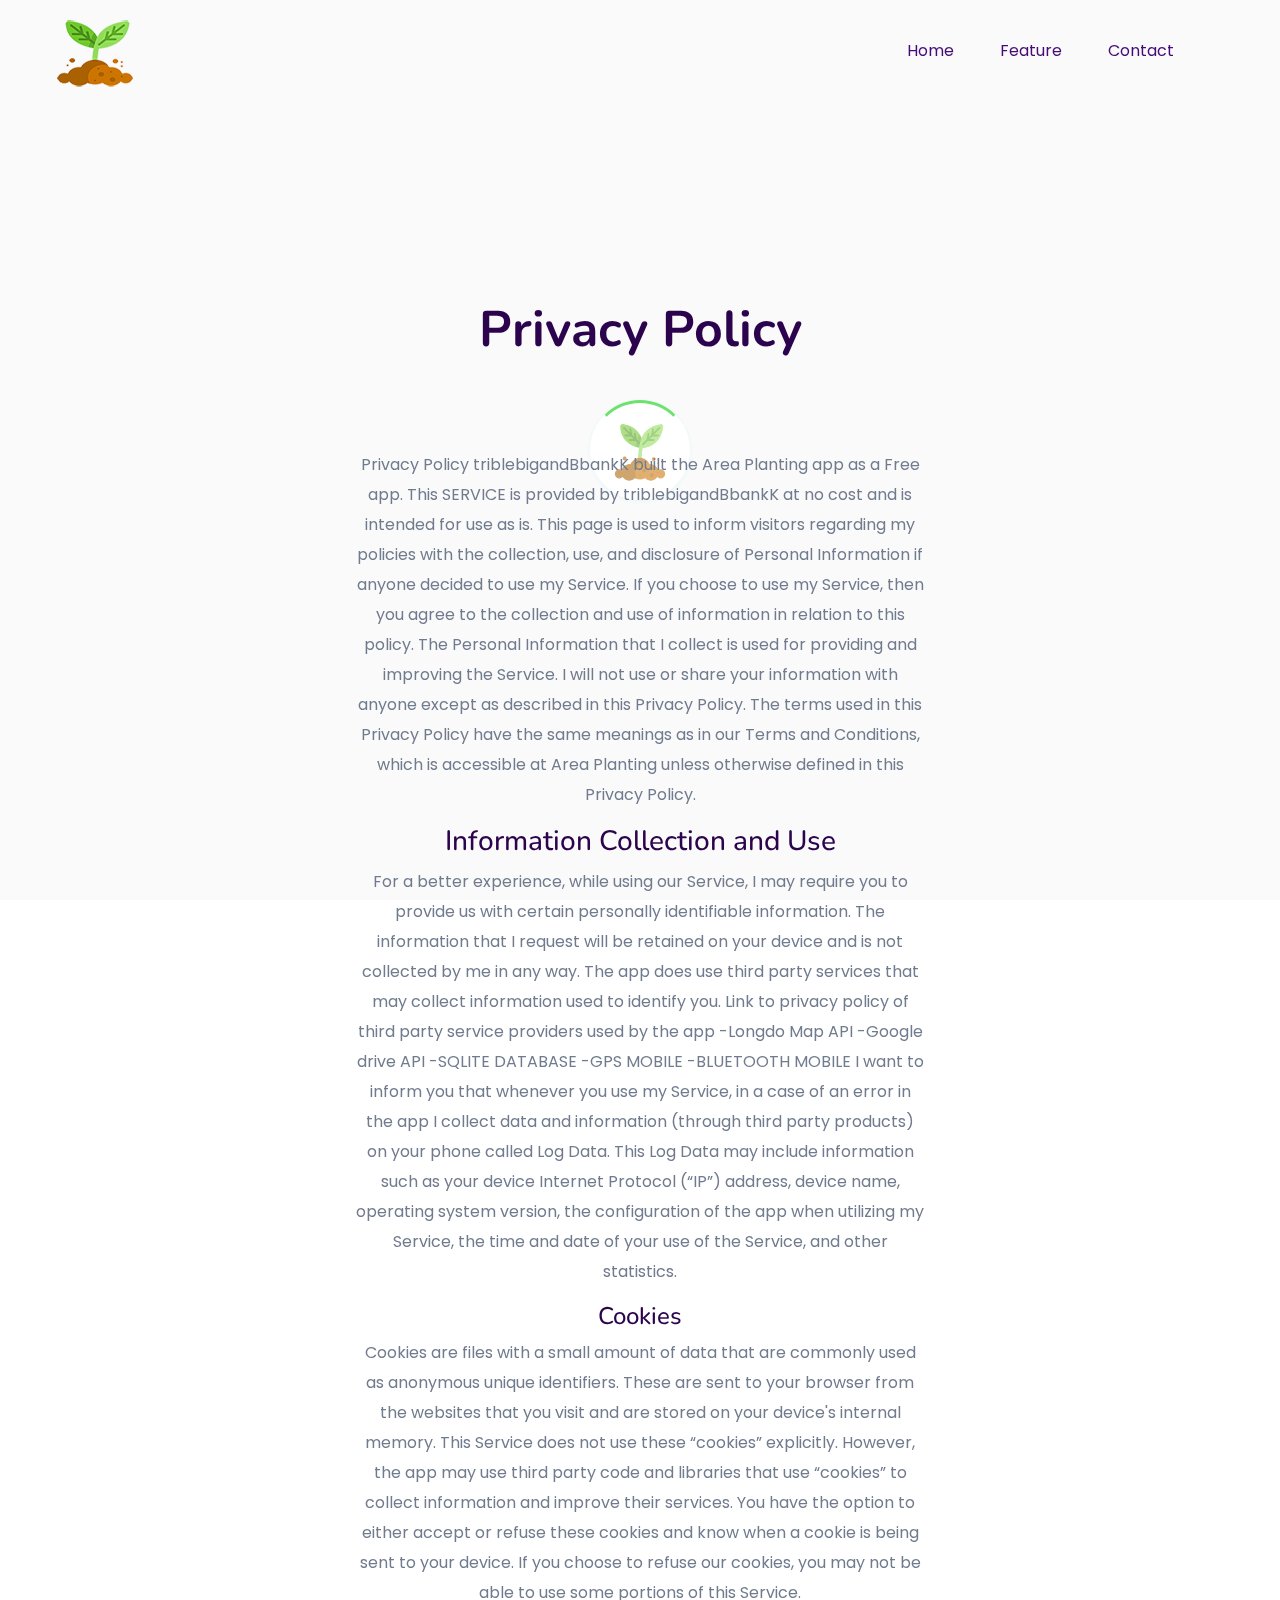
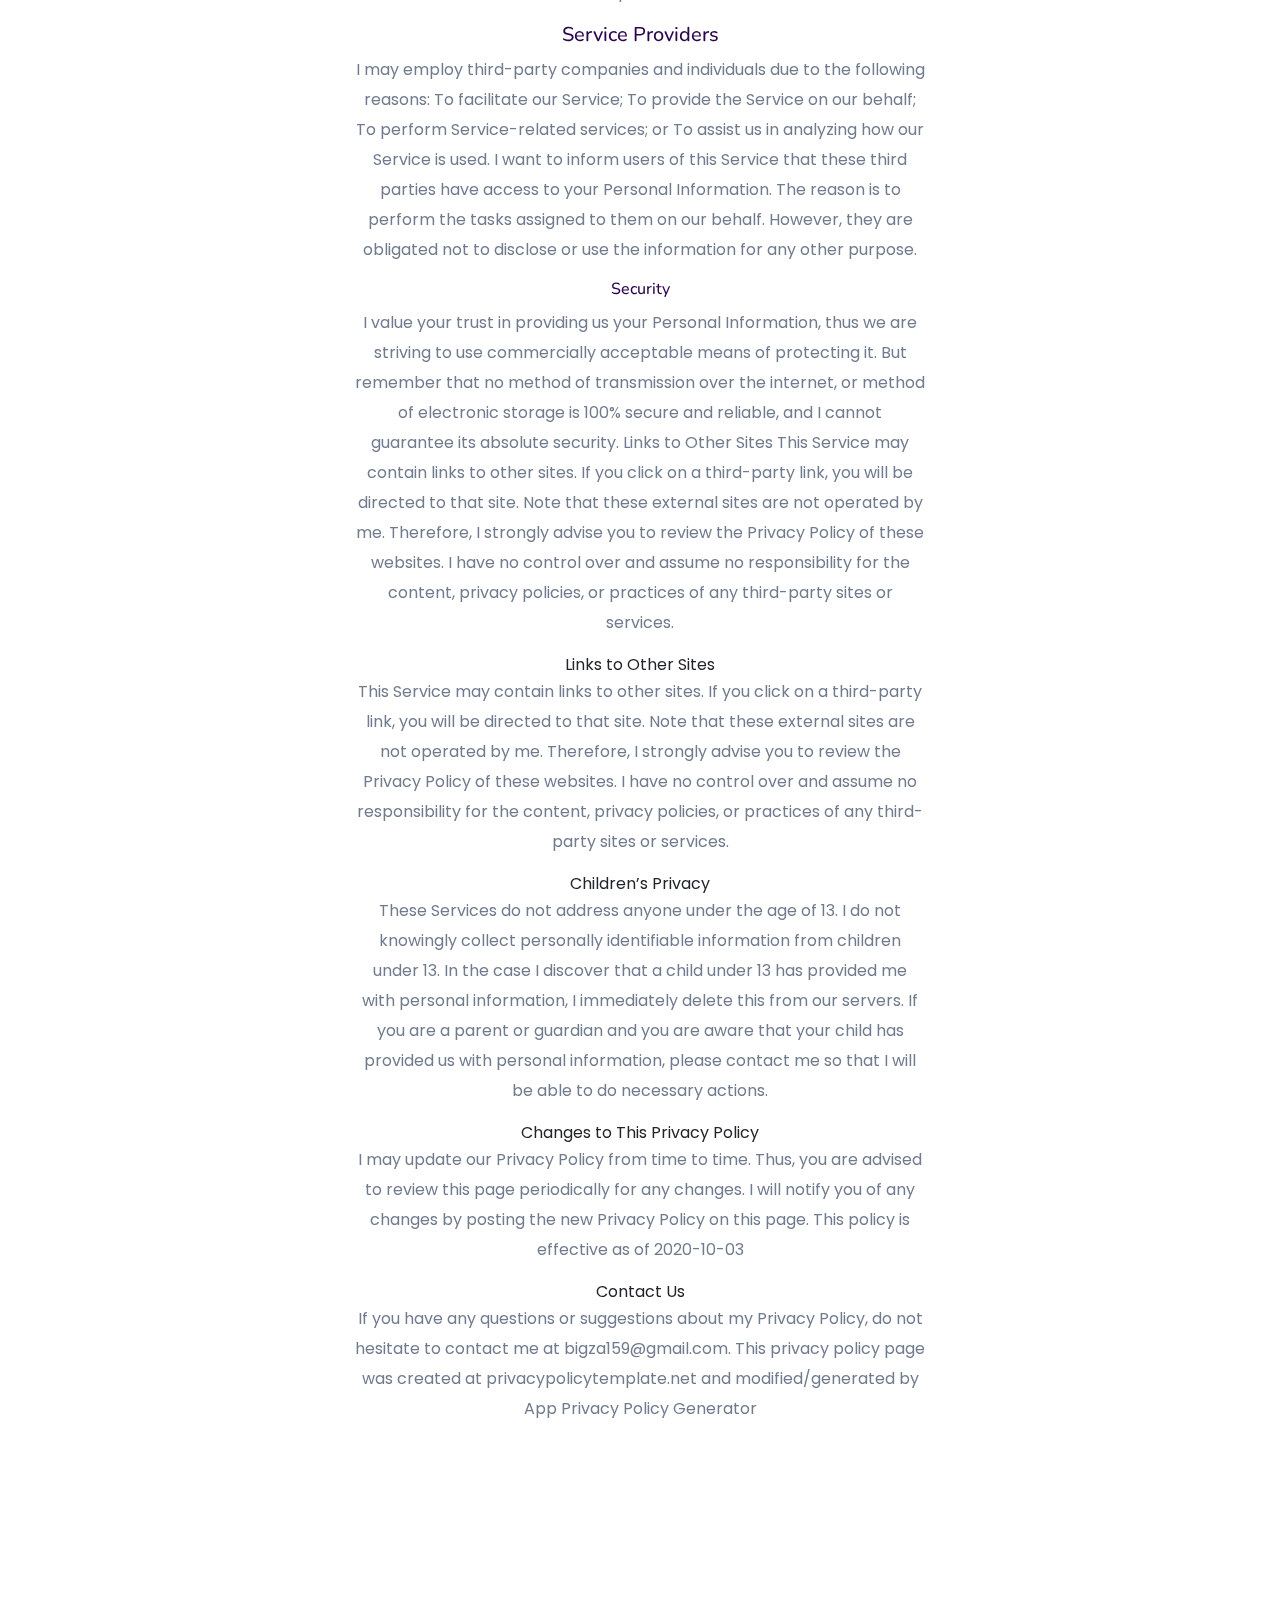
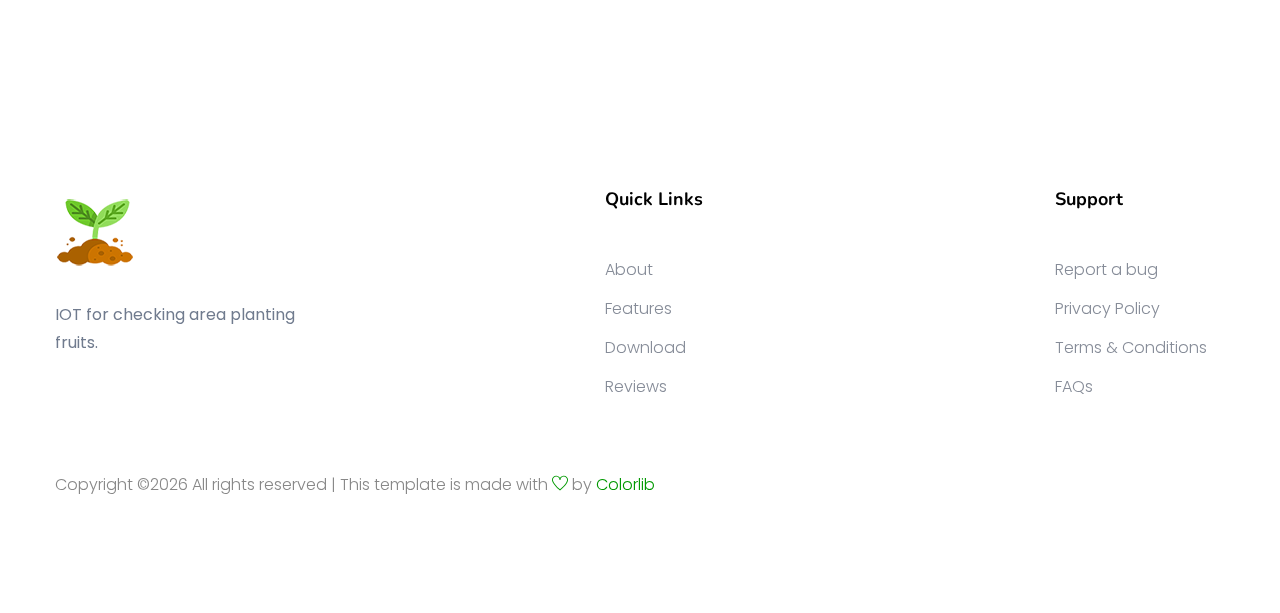
<file: privacy.html>
<!doctype html>
<html class="no-js" lang="zxx">
    <head>
        <meta charset="utf-8">
        <meta http-equiv="x-ua-compatible" content="ie=edge">
        <title>IOT FOR PLANTING </title>
        <meta name="description" content="">
        <meta name="viewport" content="width=device-width, initial-scale=1">
        <link rel="manifest" href="site.webmanifest">
		<link rel="shortcut icon" type="image/x-icon" href="assets/img/favicon.ico">

		<!-- CSS here -->
            <link rel="stylesheet" href="assets/css/bootstrap.min.css">
            <link rel="stylesheet" href="assets/css/owl.carousel.min.css">
            <link rel="stylesheet" href="assets/css/flaticon.css">
            <link rel="stylesheet" href="assets/css/slicknav.css">
            <link rel="stylesheet" href="assets/css/animate.min.css">
            <link rel="stylesheet" href="assets/css/magnific-popup.css">
            <link rel="stylesheet" href="assets/css/fontawesome-all.min.css">
            <link rel="stylesheet" href="assets/css/themify-icons.css">
            <link rel="stylesheet" href="assets/css/slick.css">
            <link rel="stylesheet" href="assets/css/nice-select.css">
            <link rel="stylesheet" href="assets/css/style.css">
            <link rel="stylesheet" href="assets/css/responsive.css">
   </head>

   <body>
       
    <!-- Preloader Start -->
    <div id="preloader-active">
        <div class="preloader d-flex align-items-center justify-content-center">
            <div class="preloader-inner position-relative">
                <div class="preloader-circle"></div>
                <div class="preloader-img pere-text">
                    <img src="assets/img/logo/tree.png" alt="">
                </div>
            </div>
        </div>
    </div>
    <!-- Preloader Start -->

    <header>
        <!-- Header Start -->
       <div class="header-area header-transparrent ">
            <div class="main-header header-sticky">
                <div class="container">
                    <div class="row align-items-center">
                        <!-- Logo -->
                        <div class="col-xl-2 col-lg-2 col-md-2">
                            <div class="logo">
                                <a href="index.html"><img src="assets/img/logo/tree6.png" alt=""></a>
                            </div>
                        </div>
                        <div class="col-xl-10 col-lg-10 col-md-10">
                            <!-- Main-menu -->
                            <div class="main-menu f-right d-none d-lg-block">
                                <nav>
                                    <ul id="navigation">    
                                        <li><a href="index.html"> Home</a></li>
                                        <li><a href="feature.html">Feature</a></li>
                                        <li><a href="contact.html">Contact</a></li>
                                    </ul>
                                </nav>
                            </div>
                        </div>
                        <!-- Mobile Menu -->
                        <div class="col-12">
                            <div class="mobile_menu d-block d-lg-none"></div>
                        </div>
                    </div>
                </div>
            </div>
       </div>
        <!-- Header End -->
    </header>

    <main>

        <!-- Services Area Start -->
        <section class="service-area services-padding">
            <div class="container">
                <!-- Section Tittle -->
                <div class="row d-flex justify-content-center">
                    <div class="col-lg-6">
                        <div class="section-tittle text-center">
                            <h2>Privacy Policy</h2>
                            <p>Privacy Policy
                                triblebigandBbankK built the Area Planting app as a Free app. This SERVICE is provided by triblebigandBbankK at no cost and is intended for use as is.
                                
                                This page is used to inform visitors regarding my policies with the collection, use, and disclosure of Personal Information if anyone decided to use my Service.
                                
                                If you choose to use my Service, then you agree to the collection and use of information in relation to this policy. The Personal Information that I collect is used for providing and improving the Service. I will not use or share your information with anyone except as described in this Privacy Policy.
                                
                                The terms used in this Privacy Policy have the same meanings as in our Terms and Conditions, which is accessible at Area Planting unless otherwise defined in this Privacy Policy.
                                </p>
                       <h3>Information Collection and Use</h3>
                                <p>For a better experience, while using our Service, I may require you to provide us with certain personally identifiable information. The information that I request will be retained on your device and is not collected by me in any way.
                                
                                    The app does use third party services that may collect information used to identify you.
                                    
                                    Link to privacy policy of third party service providers used by the app
                                    
                                    -Longdo Map API
                                    -Google drive API
                                    -SQLITE DATABASE
                                    -GPS MOBILE
                                    -BLUETOOTH MOBILE
                                    
                                    I want to inform you that whenever you use my Service, in a case of an error in the app I collect data and information (through third party products) on your phone called Log Data. This Log Data may include information such as your device Internet Protocol (“IP”) address, device name, operating system version, the configuration of the app when utilizing my Service, the time and date of your use of the Service, and other statistics.</p>
                                <h4>Cookies</h4>
                                <p>Cookies are files with a small amount of data that are commonly used as anonymous unique identifiers. These are sent to your browser from the websites that you visit and are stored on your device's internal memory.
                                
                                    This Service does not use these “cookies” explicitly. However, the app may use third party code and libraries that use “cookies” to collect information and improve their services. You have the option to either accept or refuse these cookies and know when a cookie is being sent to your device. If you choose to refuse our cookies, you may not be able to use some portions of this Service.</p>
                                <h5>Service Providers</h5>
                                <p> I may employ third-party companies and individuals due to the following reasons:
                                
                                    To facilitate our Service;
                                    To provide the Service on our behalf;
                                    To perform Service-related services; or
                                    To assist us in analyzing how our Service is used.
                                    I want to inform users of this Service that these third parties have access to your Personal Information. The reason is to perform the tasks assigned to them on our behalf. However, they are obligated not to disclose or use the information for any other purpose.
                                    </p>
                                <h6> Security</h6>
                                <p> I value your trust in providing us your Personal Information, thus we are striving to use commercially acceptable means of protecting it. But remember that no method of transmission over the internet, or method of electronic storage is 100% secure and reliable, and I cannot guarantee its absolute security.
                                
                                    Links to Other Sites
                                    
                                    This Service may contain links to other sites. If you click on a third-party link, you will be directed to that site. Note that these external sites are not operated by me. Therefore, I strongly advise you to review the Privacy Policy of these websites. I have no control over and assume no responsibility for the content, privacy policies, or practices of any third-party sites or services.
                                    </p>
                                <h7>Links to Other Sites</h7>
                                <p>
                                    This Service may contain links to other sites. If you click on a third-party link, you will be directed to that site. Note that these external sites are not operated by me. Therefore, I strongly advise you to review the Privacy Policy of these websites. I have no control over and assume no responsibility for the content, privacy policies, or practices of any third-party sites or services.
                                    </p>
                                <h8> Children’s Privacy</h8>
                                <p>These Services do not address anyone under the age of 13. I do not knowingly collect personally identifiable information from children under 13. In the case I discover that a child under 13 has provided me with personal information, I immediately delete this from our servers. If you are a parent or guardian and you are aware that your child has provided us with personal information, please contact me so that I will be able to do necessary actions.
                                </p>
                                <h9>Changes to This Privacy Policy</h9>
                                <p>I may update our Privacy Policy from time to time. Thus, you are advised to review this page periodically for any changes. I will notify you of any changes by posting the new Privacy Policy on this page.
                                
                                    This policy is effective as of 2020-10-03</p>
                                <h10> Contact Us</h10>
                                <p>If you have any questions or suggestions about my Privacy Policy, do not hesitate to contact me at bigza159@gmail.com.
                                
                                    This privacy policy page was created at privacypolicytemplate.net and modified/generated by App Privacy Policy Generator</p>
                            </div>
                    </div>
                </div>
 
     
    </main>
   <footer>

       <!-- Footer Start-->
      <div class="footer-main">
        <div class="footer-area footer-padding">
            <div class="container">
                <div class="row  justify-content-between">
                    <div class="col-lg-3 col-md-4 col-sm-8">
                         <div class="single-footer-caption mb-30">
                              <!-- logo -->
                             <div class="footer-logo">
                                 <a href="index.html"><img src="assets/img/logo/tree6.png" alt=""></a>
                             </div>
                             <div class="footer-tittle">
                                 <div class="footer-pera">
                                     <p class="info1">IOT for checking area planting fruits.</p>
                                </div>
                             </div>
                         </div>
                    </div>
                    <div class="col-lg-2 col-md-4 col-sm-5">
                        <div class="single-footer-caption mb-50">
                            <div class="footer-tittle">
                                <h4>Quick Links</h4>
                                <ul>
                                    <li><a href="#">About</a></li>
                                    <li><a href="#">Features</a></li>
                                    <li><a href="#">Download</a></li>
                                    <li><a href="#">Reviews</a></li>
                                </ul>
                            </div>
                        </div>
                    </div>
                    <div class="col-lg-2 col-md-4 col-sm-7">
                        <div class="single-footer-caption mb-50">
                            <div class="footer-tittle">
                                <h4>Support</h4>
                                <ul>
                                    <li><a href="#">Report a bug</a></li>
                                    <li><a href="#">Privacy Policy</a></li>
                                    <li><a href="condition.html">Terms & Conditions</a></li>
                                    <li><a href="#">FAQs</a></li>
                                </ul>
                            </div>
                        </div>
                    </div>
                   
                </div>
                <!-- Copy-Right -->
                <div class="row align-items-center">
                    <div class="col-xl-12 ">
                        <div class="footer-copy-right">
                            <p><!-- Link back to Colorlib can't be removed. Template is licensed under CC BY 3.0. -->
  Copyright &copy;<script>document.write(new Date().getFullYear());</script> All rights reserved | This template is made with <i class="ti-heart" aria-hidden="true"></i> by <a href="https://colorlib.com" target="_blank">Colorlib</a>
  <!-- Link back to Colorlib can't be removed. Template is licensed under CC BY 3.0. --></p>
                        </div>
                    </div>
                </div>
            </div>
        </div>
      </div>
       <!-- Footer End-->

   </footer>
   
	<!-- JS here -->
	
		<!-- All JS Custom Plugins Link Here here -->
        <script src="./assets/js/vendor/modernizr-3.5.0.min.js"></script>
		
		<!-- Jquery, Popper, Bootstrap -->
		<script src="./assets/js/vendor/jquery-1.12.4.min.js"></script>
        <script src="./assets/js/popper.min.js"></script>
        <script src="./assets/js/bootstrap.min.js"></script>
	    <!-- Jquery Mobile Menu -->
        <script src="./assets/js/jquery.slicknav.min.js"></script>

		<!-- Jquery Slick , Owl-Carousel Plugins -->
        <script src="./assets/js/owl.carousel.min.js"></script>
        <script src="./assets/js/slick.min.js"></script>
        <!-- Date Picker -->
        <script src="./assets/js/gijgo.min.js"></script>
		<!-- One Page, Animated-HeadLin -->
        <script src="./assets/js/wow.min.js"></script>
		<script src="./assets/js/animated.headline.js"></script>
        <script src="./assets/js/jquery.magnific-popup.js"></script>

		<!-- Scrollup, nice-select, sticky -->
        <script src="./assets/js/jquery.scrollUp.min.js"></script>
        <script src="./assets/js/jquery.nice-select.min.js"></script>
		<script src="./assets/js/jquery.sticky.js"></script>
        
        <!-- contact js -->
        <script src="./assets/js/contact.js"></script>
        <script src="./assets/js/jquery.form.js"></script>
        <script src="./assets/js/jquery.validate.min.js"></script>
        <script src="./assets/js/mail-script.js"></script>
        <script src="./assets/js/jquery.ajaxchimp.min.js"></script>
        
		<!-- Jquery Plugins, main Jquery -->	
        <script src="./assets/js/plugins.js"></script>
        <script src="./assets/js/main.js"></script>
        
    </body>
</html>
</file>
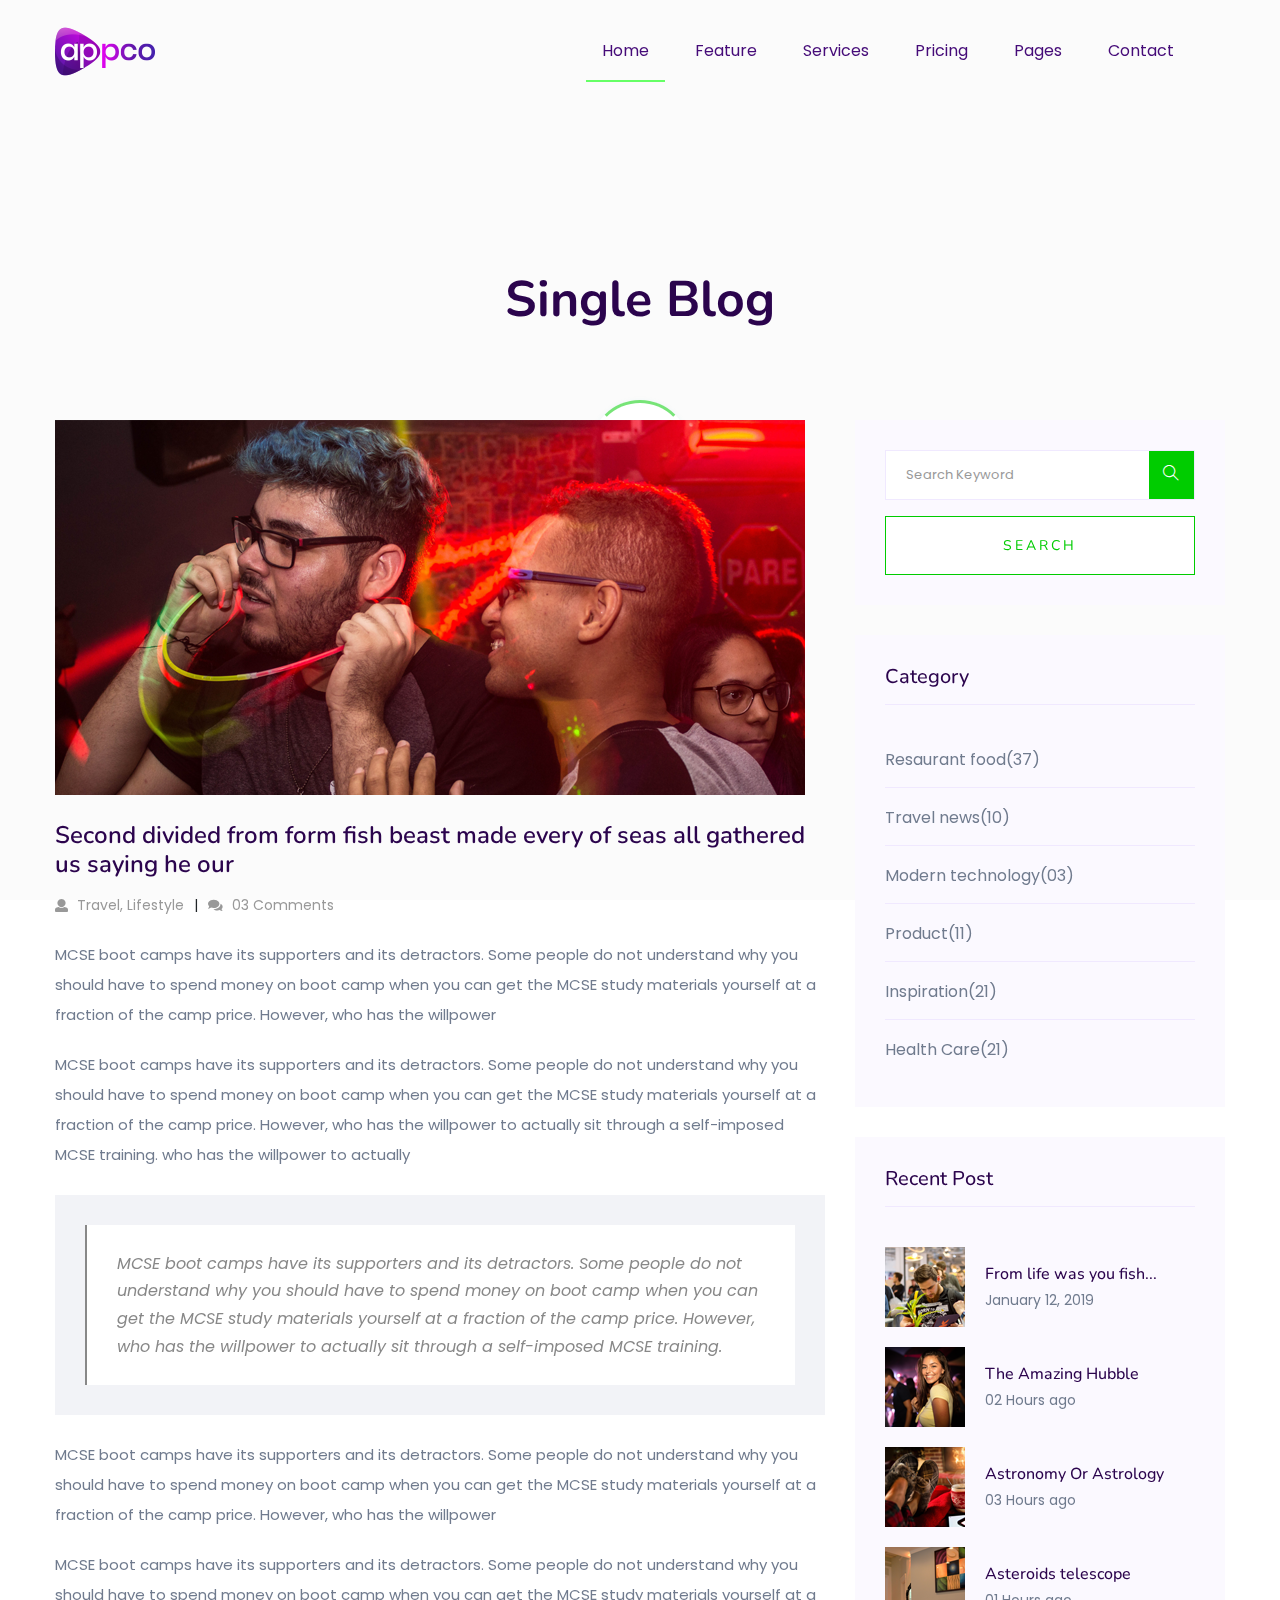
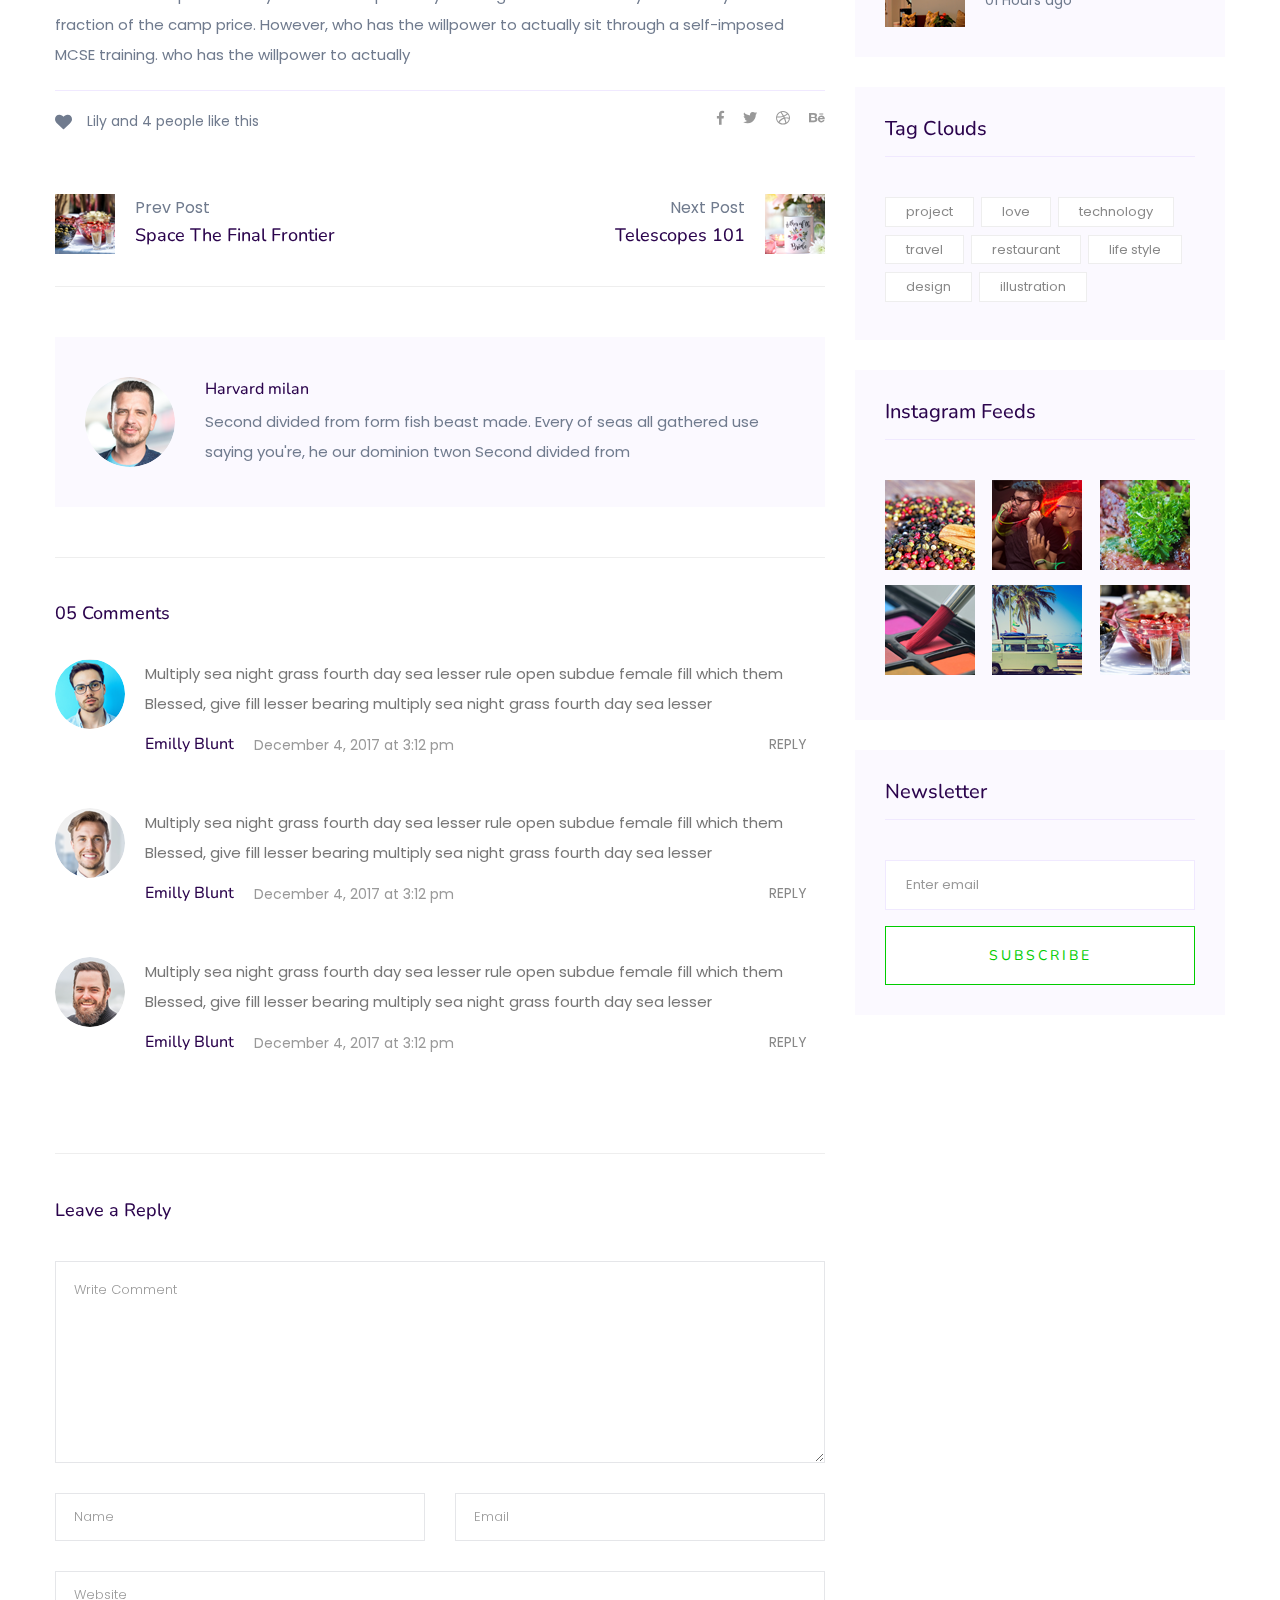
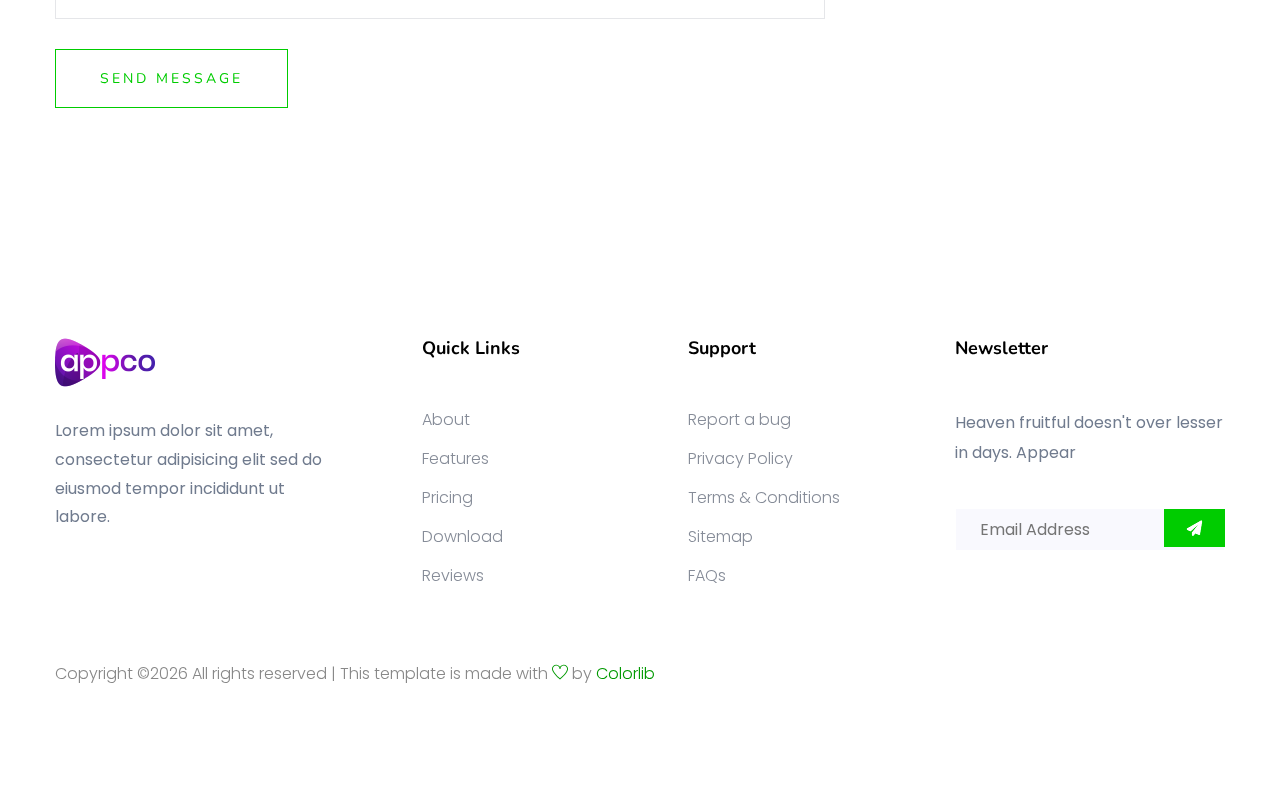
<file: single-blog.html>
<!doctype html>
<html class="no-js" lang="zxx">

<head>
   <meta charset="utf-8">
   <meta http-equiv="x-ua-compatible" content="ie=edge">
  <title>App Landing Template </title>
   <meta name="description" content="">
   <meta name="viewport" content="width=device-width, initial-scale=1">

   <!-- <link rel="manifest" href="site.webmanifest"> -->
   <link rel="shortcut icon" type="image/x-icon" href="assets/img/favicon.ico">
   <!-- Place favicon.ico in the root directory -->
  
  <!-- CSS here -->
  <link rel="stylesheet" href="assets/css/bootstrap.min.css">
  <link rel="stylesheet" href="assets/css/owl.carousel.min.css">
  <link rel="stylesheet" href="assets/css/slicknav.css">
  <link rel="stylesheet" href="assets/css/animate.min.css">
  <link rel="stylesheet" href="assets/css/magnific-popup.css">
  <link rel="stylesheet" href="assets/css/fontawesome-all.min.css">
  <link rel="stylesheet" href="assets/css/themify-icons.css">
  <link rel="stylesheet" href="assets/css/slick.css">
  <link rel="stylesheet" href="assets/css/nice-select.css">
  <link rel="stylesheet" href="assets/css/style.css">
  <link rel="stylesheet" href="assets/css/responsive.css">
</head>

<body>
   <!-- Preloader Start -->
   <div id="preloader-active">
      <div class="preloader d-flex align-items-center justify-content-center">
            <div class="preloader-inner position-relative">
               <div class="preloader-circle"></div>
               <div class="preloader-img pere-text">
                  <img src="assets/img/logo/logo.png" alt="">
               </div>
            </div>
      </div>
   </div>
   <!-- Preloader Start-->
   <header>
      <!-- Header Start -->
     <div class="header-area header-transparrent ">
          <div class="main-header header-sticky">
              <div class="container">
                  <div class="row align-items-center">
                      <!-- Logo -->
                      <div class="col-xl-2 col-lg-2 col-md-2">
                          <div class="logo">
                              <a href="index.html"><img src="assets/img/logo/logo.png" alt=""></a>
                          </div>
                      </div>
                      <div class="col-xl-10 col-lg-10 col-md-10">
                          <!-- Main-menu -->
                          <div class="main-menu f-right d-none d-lg-block">
                              <nav>
                                  <ul id="navigation">    
                                      <li class="active"><a href="index.html"> Home</a></li>
                                      <li><a href="feature.html">Feature</a></li>
                                      <li><a href="services.html">Services</a></li>
                                      <li><a href="pricing.html">Pricing</a></li>
                                      <li><a href="#">Pages</a>
                                          <ul class="submenu">
                                              <li><a href="blog.html">Blog</a></li>
                                              <li><a href="single-blog.html">Blog Details</a></li>
                                              <li><a href="elements.html">Element</a></li>
                                          </ul>
                                      </li>
                                      <li><a href="contact.html">Contact</a></li>
                                  </ul>
                              </nav>
                          </div>
                      </div>
                      <!-- Mobile Menu -->
                      <div class="col-12">
                          <div class="mobile_menu d-block d-lg-none"></div>
                      </div>
                  </div>
              </div>
          </div>
     </div>
      <!-- Header End -->
  </header>
       <!-- Slider Area Start-->
       <div class="services-area">
         <div class="container">

             <!-- Section-tittle -->
             <div class="row d-flex justify-content-center">
                 <div class="col-lg-8">
                     <div class="section-tittle text-center mb-80">
                         <h2>Single Blog​</h2>
                     </div>
                 </div>
             </div>
         </div>
     </div>
     <!-- Slider Area End-->
   <!--================Blog Area =================-->
   <section class="blog_area single-post-area">
      <div class="container">
         <div class="row">
            <div class="col-lg-8 posts-list">
               <div class="single-post">
                  <div class="feature-img">
                     <img class="img-fluid" src="assets/img/blog/single_blog_1.png" alt="">
                  </div>
                  <div class="blog_details">
                     <h2>Second divided from form fish beast made every of seas
                        all gathered us saying he our
                     </h2>
                     <ul class="blog-info-link mt-3 mb-4">
                        <li><a href="#"><i class="fa fa-user"></i> Travel, Lifestyle</a></li>
                        <li><a href="#"><i class="fa fa-comments"></i> 03 Comments</a></li>
                     </ul>
                     <p class="excert">
                        MCSE boot camps have its supporters and its detractors. Some people do not understand why you
                        should have to spend money on boot camp when you can get the MCSE study materials yourself at a
                        fraction of the camp price. However, who has the willpower
                     </p>
                     <p>
                        MCSE boot camps have its supporters and its detractors. Some people do not understand why you
                        should have to spend money on boot camp when you can get the MCSE study materials yourself at a
                        fraction of the camp price. However, who has the willpower to actually sit through a
                        self-imposed MCSE training. who has the willpower to actually
                     </p>
                     <div class="quote-wrapper">
                        <div class="quotes">
                           MCSE boot camps have its supporters and its detractors. Some people do not understand why you
                           should have to spend money on boot camp when you can get the MCSE study materials yourself at
                           a fraction of the camp price. However, who has the willpower to actually sit through a
                           self-imposed MCSE training.
                        </div>
                     </div>
                     <p>
                        MCSE boot camps have its supporters and its detractors. Some people do not understand why you
                        should have to spend money on boot camp when you can get the MCSE study materials yourself at a
                        fraction of the camp price. However, who has the willpower
                     </p>
                     <p>
                        MCSE boot camps have its supporters and its detractors. Some people do not understand why you
                        should have to spend money on boot camp when you can get the MCSE study materials yourself at a
                        fraction of the camp price. However, who has the willpower to actually sit through a
                        self-imposed MCSE training. who has the willpower to actually
                     </p>
                  </div>
               </div>
               <div class="navigation-top">
                  <div class="d-sm-flex justify-content-between text-center">
                     <p class="like-info"><span class="align-middle"><i class="fa fa-heart"></i></span> Lily and 4
                        people like this</p>
                     <div class="col-sm-4 text-center my-2 my-sm-0">
                        <!-- <p class="comment-count"><span class="align-middle"><i class="fa fa-comment"></i></span> 06 Comments</p> -->
                     </div>
                     <ul class="social-icons">
                        <li><a href="#"><i class="fab fa-facebook-f"></i></a></li>
                        <li><a href="#"><i class="fab fa-twitter"></i></a></li>
                        <li><a href="#"><i class="fab fa-dribbble"></i></a></li>
                        <li><a href="#"><i class="fab fa-behance"></i></a></li>
                     </ul>
                  </div>
                  <div class="navigation-area">
                     <div class="row">
                        <div
                           class="col-lg-6 col-md-6 col-12 nav-left flex-row d-flex justify-content-start align-items-center">
                           <div class="thumb">
                              <a href="#">
                                 <img class="img-fluid" src="assets/img/post/preview.png" alt="">
                              </a>
                           </div>
                           <div class="arrow">
                              <a href="#">
                                 <span class="lnr text-white ti-arrow-left"></span>
                              </a>
                           </div>
                           <div class="detials">
                              <p>Prev Post</p>
                              <a href="#">
                                 <h4>Space The Final Frontier</h4>
                              </a>
                           </div>
                        </div>
                        <div
                           class="col-lg-6 col-md-6 col-12 nav-right flex-row d-flex justify-content-end align-items-center">
                           <div class="detials">
                              <p>Next Post</p>
                              <a href="#">
                                 <h4>Telescopes 101</h4>
                              </a>
                           </div>
                           <div class="arrow">
                              <a href="#">
                                 <span class="lnr text-white ti-arrow-right"></span>
                              </a>
                           </div>
                           <div class="thumb">
                              <a href="#">
                                 <img class="img-fluid" src="assets/img/post/next.png" alt="">
                              </a>
                           </div>
                        </div>
                     </div>
                  </div>
               </div>
               <div class="blog-author">
                  <div class="media align-items-center">
                     <img src="assets/img/blog/author.png" alt="">
                     <div class="media-body">
                        <a href="#">
                           <h4>Harvard milan</h4>
                        </a>
                        <p>Second divided from form fish beast made. Every of seas all gathered use saying you're, he
                           our dominion twon Second divided from</p>
                     </div>
                  </div>
               </div>
               <div class="comments-area">
                  <h4>05 Comments</h4>
                  <div class="comment-list">
                     <div class="single-comment justify-content-between d-flex">
                        <div class="user justify-content-between d-flex">
                           <div class="thumb">
                              <img src="assets/img/comment/comment_1.png" alt="">
                           </div>
                           <div class="desc">
                              <p class="comment">
                                 Multiply sea night grass fourth day sea lesser rule open subdue female fill which them
                                 Blessed, give fill lesser bearing multiply sea night grass fourth day sea lesser
                              </p>
                              <div class="d-flex justify-content-between">
                                 <div class="d-flex align-items-center">
                                    <h5>
                                       <a href="#">Emilly Blunt</a>
                                    </h5>
                                    <p class="date">December 4, 2017 at 3:12 pm </p>
                                 </div>
                                 <div class="reply-btn">
                                    <a href="#" class="btn-reply text-uppercase">reply</a>
                                 </div>
                              </div>
                           </div>
                        </div>
                     </div>
                  </div>
                  <div class="comment-list">
                     <div class="single-comment justify-content-between d-flex">
                        <div class="user justify-content-between d-flex">
                           <div class="thumb">
                              <img src="assets/img/comment/comment_2.png" alt="">
                           </div>
                           <div class="desc">
                              <p class="comment">
                                 Multiply sea night grass fourth day sea lesser rule open subdue female fill which them
                                 Blessed, give fill lesser bearing multiply sea night grass fourth day sea lesser
                              </p>
                              <div class="d-flex justify-content-between">
                                 <div class="d-flex align-items-center">
                                    <h5>
                                       <a href="#">Emilly Blunt</a>
                                    </h5>
                                    <p class="date">December 4, 2017 at 3:12 pm </p>
                                 </div>
                                 <div class="reply-btn">
                                    <a href="#" class="btn-reply text-uppercase">reply</a>
                                 </div>
                              </div>
                           </div>
                        </div>
                     </div>
                  </div>
                  <div class="comment-list">
                     <div class="single-comment justify-content-between d-flex">
                        <div class="user justify-content-between d-flex">
                           <div class="thumb">
                              <img src="assets/img/comment/comment_3.png" alt="">
                           </div>
                           <div class="desc">
                              <p class="comment">
                                 Multiply sea night grass fourth day sea lesser rule open subdue female fill which them
                                 Blessed, give fill lesser bearing multiply sea night grass fourth day sea lesser
                              </p>
                              <div class="d-flex justify-content-between">
                                 <div class="d-flex align-items-center">
                                    <h5>
                                       <a href="#">Emilly Blunt</a>
                                    </h5>
                                    <p class="date">December 4, 2017 at 3:12 pm </p>
                                 </div>
                                 <div class="reply-btn">
                                    <a href="#" class="btn-reply text-uppercase">reply</a>
                                 </div>
                              </div>
                           </div>
                        </div>
                     </div>
                  </div>
               </div>
               <div class="comment-form">
                  <h4>Leave a Reply</h4>
                  <form class="form-contact comment_form" action="#" id="commentForm">
                     <div class="row">
                        <div class="col-12">
                           <div class="form-group">
                              <textarea class="form-control w-100" name="comment" id="comment" cols="30" rows="9"
                                 placeholder="Write Comment"></textarea>
                           </div>
                        </div>
                        <div class="col-sm-6">
                           <div class="form-group">
                              <input class="form-control" name="name" id="name" type="text" placeholder="Name">
                           </div>
                        </div>
                        <div class="col-sm-6">
                           <div class="form-group">
                              <input class="form-control" name="email" id="email" type="email" placeholder="Email">
                           </div>
                        </div>
                        <div class="col-12">
                           <div class="form-group">
                              <input class="form-control" name="website" id="website" type="text" placeholder="Website">
                           </div>
                        </div>
                     </div>
                     <div class="form-group">
                        <button type="submit" class="button button-contactForm btn_1 boxed-btn">Send Message</button>
                     </div>
                  </form>
               </div>
            </div>
            <div class="col-lg-4">
               <div class="blog_right_sidebar">
                  <aside class="single_sidebar_widget search_widget">
                     <form action="#">
                        <div class="form-group">
                           <div class="input-group mb-3">
                              <input type="text" class="form-control" placeholder='Search Keyword'
                                 onfocus="this.placeholder = ''" onblur="this.placeholder = 'Search Keyword'">
                              <div class="input-group-append">
                                 <button class="btns" type="button"><i class="ti-search"></i></button>
                              </div>
                           </div>
                        </div>
                        <button class="button rounded-0 primary-bg text-white w-100 btn_1 boxed-btn"
                           type="submit">Search</button>
                     </form>
                  </aside>
                  <aside class="single_sidebar_widget post_category_widget">
                     <h4 class="widget_title">Category</h4>
                     <ul class="list cat-list">
                        <li>
                           <a href="#" class="d-flex">
                              <p>Resaurant food</p>
                              <p>(37)</p>
                           </a>
                        </li>
                        <li>
                           <a href="#" class="d-flex">
                              <p>Travel news</p>
                              <p>(10)</p>
                           </a>
                        </li>
                        <li>
                           <a href="#" class="d-flex">
                              <p>Modern technology</p>
                              <p>(03)</p>
                           </a>
                        </li>
                        <li>
                           <a href="#" class="d-flex">
                              <p>Product</p>
                              <p>(11)</p>
                           </a>
                        </li>
                        <li>
                           <a href="#" class="d-flex">
                              <p>Inspiration</p>
                              <p>(21)</p>
                           </a>
                        </li>
                        <li>
                           <a href="#" class="d-flex">
                              <p>Health Care</p>
                              <p>(21)</p>
                           </a>
                        </li>
                     </ul>
                  </aside>
                  <aside class="single_sidebar_widget popular_post_widget">
                     <h3 class="widget_title">Recent Post</h3>
                     <div class="media post_item">
                        <img src="assets/img/post/post_1.png" alt="post">
                        <div class="media-body">
                           <a href="single-blog.html">
                              <h3>From life was you fish...</h3>
                           </a>
                           <p>January 12, 2019</p>
                        </div>
                     </div>
                     <div class="media post_item">
                        <img src="assets/img/post/post_2.png" alt="post">
                        <div class="media-body">
                           <a href="single-blog.html">
                              <h3>The Amazing Hubble</h3>
                           </a>
                           <p>02 Hours ago</p>
                        </div>
                     </div>
                     <div class="media post_item">
                        <img src="assets/img/post/post_3.png" alt="post">
                        <div class="media-body">
                           <a href="single-blog.html">
                              <h3>Astronomy Or Astrology</h3>
                           </a>
                           <p>03 Hours ago</p>
                        </div>
                     </div>
                     <div class="media post_item">
                        <img src="assets/img/post/post_4.png" alt="post">
                        <div class="media-body">
                           <a href="single-blog.html">
                              <h3>Asteroids telescope</h3>
                           </a>
                           <p>01 Hours ago</p>
                        </div>
                     </div>
                  </aside>
                  <aside class="single_sidebar_widget tag_cloud_widget">
                     <h4 class="widget_title">Tag Clouds</h4>
                     <ul class="list">
                        <li>
                           <a href="#">project</a>
                        </li>
                        <li>
                           <a href="#">love</a>
                        </li>
                        <li>
                           <a href="#">technology</a>
                        </li>
                        <li>
                           <a href="#">travel</a>
                        </li>
                        <li>
                           <a href="#">restaurant</a>
                        </li>
                        <li>
                           <a href="#">life style</a>
                        </li>
                        <li>
                           <a href="#">design</a>
                        </li>
                        <li>
                           <a href="#">illustration</a>
                        </li>
                     </ul>
                  </aside>
                  <aside class="single_sidebar_widget instagram_feeds">
                     <h4 class="widget_title">Instagram Feeds</h4>
                     <ul class="instagram_row flex-wrap">
                        <li>
                           <a href="#">
                              <img class="img-fluid" src="assets/img/post/post_5.png" alt="">
                           </a>
                        </li>
                        <li>
                           <a href="#">
                              <img class="img-fluid" src="assets/img/post/post_6.png" alt="">
                           </a>
                        </li>
                        <li>
                           <a href="#">
                              <img class="img-fluid" src="assets/img/post/post_7.png" alt="">
                           </a>
                        </li>
                        <li>
                           <a href="#">
                              <img class="img-fluid" src="assets/img/post/post_8.png" alt="">
                           </a>
                        </li>
                        <li>
                           <a href="#">
                              <img class="img-fluid" src="assets/img/post/post_9.png" alt="">
                           </a>
                        </li>
                        <li>
                           <a href="#">
                              <img class="img-fluid" src="assets/img/post/post_10.png" alt="">
                           </a>
                        </li>
                     </ul>
                  </aside>
                  <aside class="single_sidebar_widget newsletter_widget">
                     <h4 class="widget_title">Newsletter</h4>
                     <form action="#">
                        <div class="form-group">
                           <input type="email" class="form-control" onfocus="this.placeholder = ''"
                              onblur="this.placeholder = 'Enter email'" placeholder='Enter email' required>
                        </div>
                        <button class="button rounded-0 primary-bg text-white w-100 btn_1 boxed-btn"
                           type="submit">Subscribe</button>
                     </form>
                  </aside>
               </div>
            </div>
         </div>
      </div>
   </section>
   <!--================ Blog Area end =================-->
   <footer>

      <!-- Footer Start-->
     <div class="footer-main">
       <div class="footer-area footer-padding">
           <div class="container">
               <div class="row  justify-content-between">
                   <div class="col-lg-3 col-md-4 col-sm-8">
                        <div class="single-footer-caption mb-30">
                             <!-- logo -->
                            <div class="footer-logo">
                                <a href="index.html"><img src="assets/img/logo/logo2_footer.png" alt=""></a>
                            </div>
                            <div class="footer-tittle">
                                <div class="footer-pera">
                                    <p class="info1">Lorem ipsum dolor sit amet, consectetur adipisicing elit sed do eiusmod tempor incididunt ut labore.</p>
                               </div>
                            </div>
                        </div>
                   </div>
                   <div class="col-lg-2 col-md-4 col-sm-5">
                       <div class="single-footer-caption mb-50">
                           <div class="footer-tittle">
                               <h4>Quick Links</h4>
                               <ul>
                                   <li><a href="#">About</a></li>
                                   <li><a href="#">Features</a></li>
                                   <li><a href="#">Pricing</a></li>
                                   <li><a href="#">Download</a></li>
                                   <li><a href="#">Reviews</a></li>
                               </ul>
                           </div>
                       </div>
                   </div>
                   <div class="col-lg-2 col-md-4 col-sm-7">
                       <div class="single-footer-caption mb-50">
                           <div class="footer-tittle">
                               <h4>Support</h4>
                               <ul>
                                   <li><a href="#">Report a bug</a></li>
                                   <li><a href="#">Privacy Policy</a></li>
                                   <li><a href="#">Terms & Conditions</a></li>
                                   <li><a href="#">Sitemap</a></li>
                                   <li><a href="#">FAQs</a></li>
                               </ul>
                           </div>
                       </div>
                   </div>
                   <div class="col-lg-3 col-md-6 col-sm-8">
                       <div class="single-footer-caption mb-50">
                           <div class="footer-tittle">
                               <h4>Newsletter</h4>
                               <div class="footer-pera footer-pera2">
                                <p>Heaven fruitful doesn't over lesser in days. Appear </p>
                            </div>
                            <!-- Form -->
                            <div class="footer-form">
                                <div id="mc_embed_signup">
                                    <form target="_blank" action="https://spondonit.us12.list-manage.com/subscribe/post?u=1462626880ade1ac87bd9c93a&amp;id=92a4423d01" method="get" class="subscribe_form relative mail_part" novalidate="true">
                                        <input type="email" name="EMAIL" id="newsletter-form-email" placeholder=" Email Address " class="placeholder hide-on-focus" onfocus="this.placeholder = ''" onblur="this.placeholder = ' Email Address '">
                                        <div class="form-icon">
                                            <button type="submit" name="submit" id="newsletter-submit" class="email_icon newsletter-submit button-contactForm"><img src="assets/img/shape/form_icon.png" alt=""></button>
                                        </div>
                                        <div class="mt-10 info"></div>
                                    </form>
                                </div>
                            </div>
                           </div>
                       </div>
                   </div>
               </div>
               <!-- Copy-Right -->
               <div class="row align-items-center">
                   <div class="col-xl-12 ">
                       <div class="footer-copy-right">
                           <p><!-- Link back to Colorlib can't be removed. Template is licensed under CC BY 3.0. -->
  Copyright &copy;<script>document.write(new Date().getFullYear());</script> All rights reserved | This template is made with <i class="ti-heart" aria-hidden="true"></i> by <a href="https://colorlib.com" target="_blank">Colorlib</a>
  <!-- Link back to Colorlib can't be removed. Template is licensed under CC BY 3.0. --></p>
                       </div>
                   </div>
               </div>
           </div>
       </div>
     </div>
      <!-- Footer End-->

   </footer>
   
<!-- JS here -->
	
   <!-- All JS Custom Plugins Link Here here -->
   <script src="./assets/js/vendor/modernizr-3.5.0.min.js"></script>
   
   <!-- Jquery, Popper, Bootstrap -->
   <script src="./assets/js/vendor/jquery-1.12.4.min.js"></script>
   <script src="./assets/js/popper.min.js"></script>
   <script src="./assets/js/bootstrap.min.js"></script>
   <!-- Jquery Mobile Menu -->
   <script src="./assets/js/jquery.slicknav.min.js"></script>

   <!-- Jquery Slick , Owl-Carousel Plugins -->
   <script src="./assets/js/owl.carousel.min.js"></script>
   <script src="./assets/js/slick.min.js"></script>
   <!-- Date Picker -->
   <script src="./assets/js/gijgo.min.js"></script>
   <!-- One Page, Animated-HeadLin -->
   <script src="./assets/js/wow.min.js"></script>
   <script src="./assets/js/animated.headline.js"></script>
   <script src="./assets/js/jquery.magnific-popup.js"></script>

   <!-- Scrollup, nice-select, sticky -->
   <script src="./assets/js/jquery.scrollUp.min.js"></script>
   <script src="./assets/js/jquery.nice-select.min.js"></script>
   <script src="./assets/js/jquery.sticky.js"></script>
      
   <!-- contact js -->
   <script src="./assets/js/contact.js"></script>
   <script src="./assets/js/jquery.form.js"></script>
   <script src="./assets/js/jquery.validate.min.js"></script>
   <script src="./assets/js/mail-script.js"></script>
   <script src="./assets/js/jquery.ajaxchimp.min.js"></script>
   
   <!-- Jquery Plugins, main Jquery -->	
   <script src="./assets/js/plugins.js"></script>
   <script src="./assets/js/main.js"></script>
        
</body>

</html>
</file>
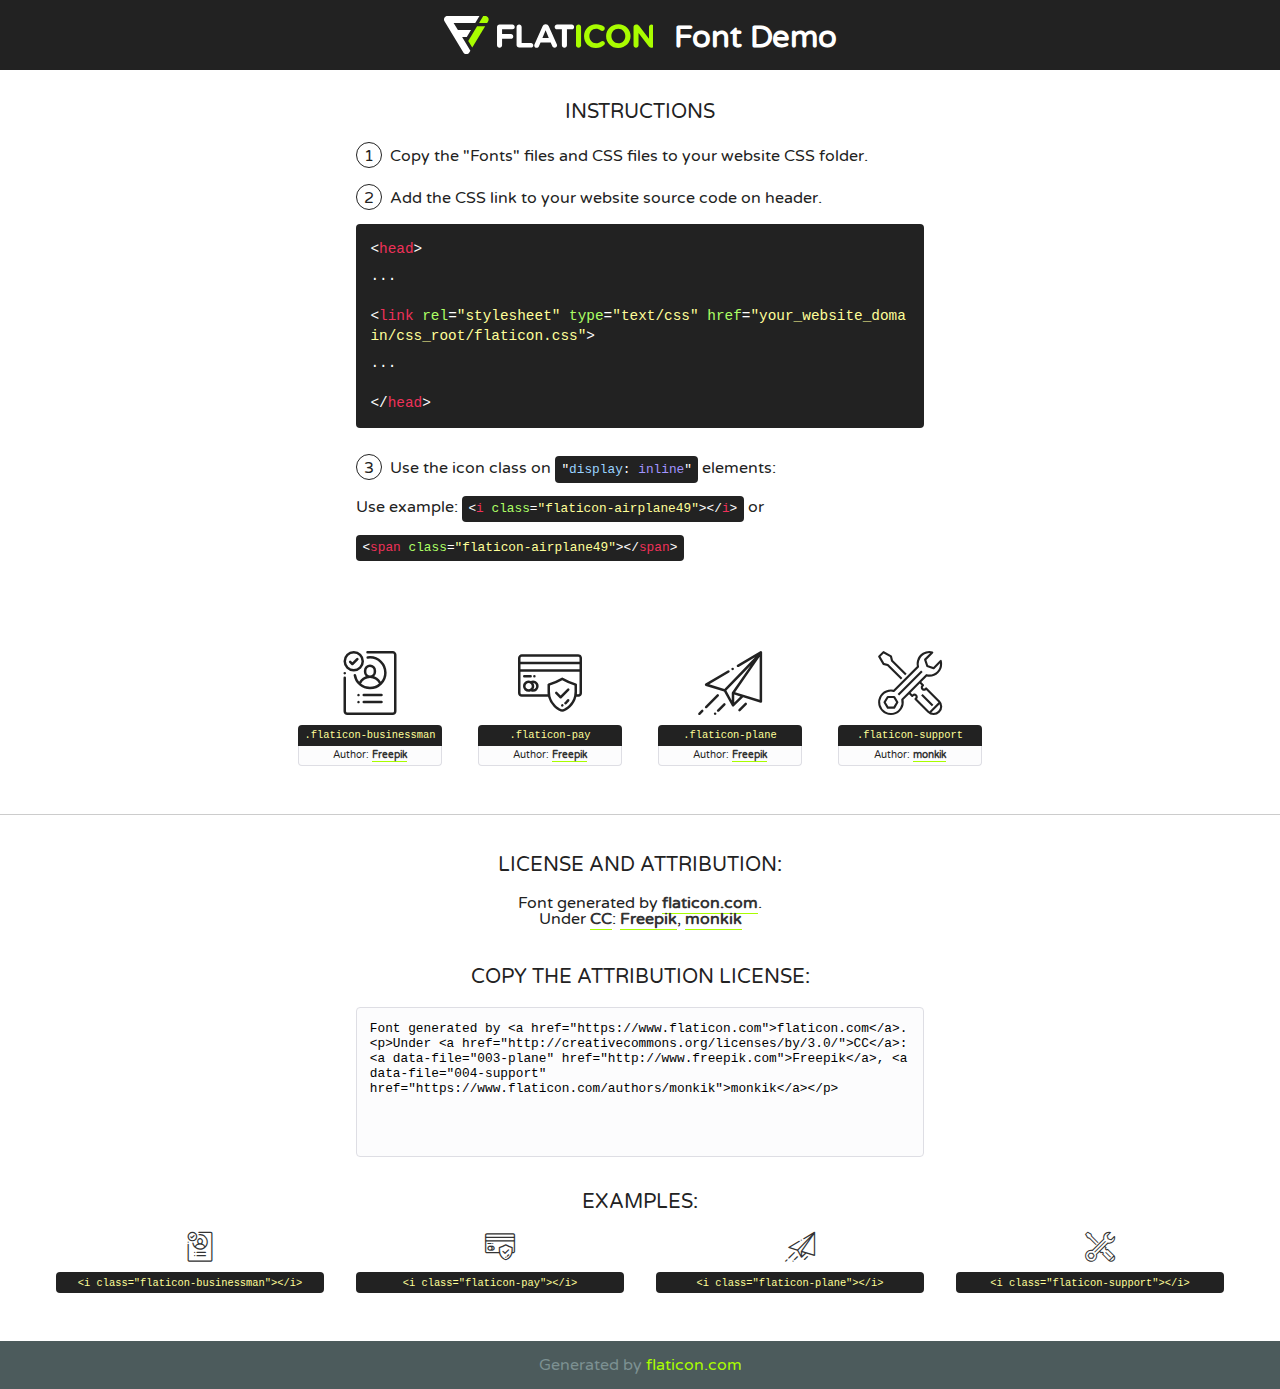
<file: assets/fonts/flaticon.html>
<!DOCTYPE html>
<!--
  Flaticon icon font: Flaticon
  Creation date: 20/02/2020 09:43
-->
<html>
<!DOCTYPE html>
<html>

<head>
    <title>Flaticon WebFont</title>
    <link href="http://fonts.googleapis.com/css?family=Varela+Round" rel="stylesheet" type="text/css" />
    <link rel="stylesheet" type="text/css" href="flaticon.css">
    <meta charset="UTF-8">
    <style>
    html, body, div, span, applet, object, iframe,
    h1, h2, h3, h4, h5, h6, p, blockquote, pre,
    a, abbr, acronym, address, big, cite, code,
    del, dfn, em, img, ins, kbd, q, s, samp,
    small, strike, strong, sub, sup, tt, var,
    b, u, i, center,
    dl, dt, dd, ol, ul, li,
    fieldset, form, label, legend,
    table, caption, tbody, tfoot, thead, tr, th, td,
    article, aside, canvas, details, embed, 
    figure, figcaption, footer, header, hgroup, 
    menu, nav, output, ruby, section, summary,
    time, mark, audio, video {
        margin: 0;
        padding: 0;
        border: 0;
        font-size: 100%;
        font: inherit;
        vertical-align: baseline;
    }
    /* HTML5 display-role reset for older browsers */
    article, aside, details, figcaption, figure, 
    footer, header, hgroup, menu, nav, section {
        display: block;
    }
    body {
        line-height: 1;
    }
    ol, ul {
        list-style: none;
    }
    blockquote, q {
        quotes: none;
    }
    blockquote:before, blockquote:after,
    q:before, q:after {
        content: '';
        content: none;
    }
    table {
        border-collapse: collapse;
        border-spacing: 0;
    }
    body {
        font-family: 'Varela Round', Helvetica, Arial, sans-serif;
        font-size: 16px;
        color: #222;
    }
    a {
        color: #333;
        border-bottom: 1px solid #a9fd00;
        font-weight: bold;
        text-decoration: none;
    }
    * {
        -moz-box-sizing: border-box;
        -webkit-box-sizing: border-box;
        box-sizing: border-box;
        margin: 0;
        padding: 0;
    }
    [class^="flaticon-"]:before, [class*=" flaticon-"]:before, [class^="flaticon-"]:after, [class*=" flaticon-"]:after {
        font-family: Flaticon;
        font-size: 30px;
        font-style: normal;
        margin-left: 20px;
        color: #333;
    }
    .wrapper {
        max-width: 600px;
        margin: auto;
        padding: 0 1em;
    }
    .title {
        font-size: 1.25em;
        text-align: center;
        margin-bottom: 1em;
        text-transform: uppercase;
    }
    header {
        text-align: center;
        background-color: #222;
        color: #fff;
        padding: 1em;
    }
    header .logo {
        width: 210px;
        height: 38px;
        display: inline-block;
        vertical-align: middle;
        margin-right: 1em;
        border: none;
    }
    header strong {
        font-size: 1.95em;
        font-weight: bold;
        vertical-align: middle;
        margin-top: 5px;
        display: inline-block;
    }
    .demo {
        margin: 2em auto;
        line-height: 1.25em;
    }
    .demo ul li {
        margin-bottom: 1em;
    }
    .demo ul li .num {
        color: #222;
        border-radius: 20px;
        display: inline-block;
        width: 26px;
        padding: 3px;
        height: 26px;
        text-align: center;
        margin-right: 0.5em;
        border: 1px solid #222;
    }
    .demo ul li code {
        background-color: #222;
        border-radius: 4px;
        padding: 0.25em 0.5em;
        display: inline-block;
        color: #fff;
        font-family: Consolas,Monaco,Lucida Console,Liberation Mono,DejaVu Sans Mono,Bitstream Vera Sans Mono,Courier New, monospace;
        font-weight: lighter;
        margin-top: 1em;
        font-size: 0.8em;
        word-break: break-all;
    }
    .demo ul li code.big {
        padding: 1em;
        font-size: 0.9em;
    }
    .demo ul li code .red {
        color: #EF3159;
    }
    .demo ul li code .green {
        color: #ACFF65;
    }
    .demo ul li code .yellow {
        color: #FFFF99;
    }
    .demo ul li code .blue {
        color: #99D3FF;
    }
    .demo ul li code .purple {
        color: #A295FF;
    }
    .demo ul li code .dots {
        margin-top: 0.5em;
        display: block;
    }
    #glyphs {
        border-bottom: 1px solid #ccc;
        padding: 2em 0;
        text-align: center;
    }
    .glyph {
        display: inline-block;
        width: 9em;
        margin: 1em;
        text-align: center;
        vertical-align: top;
        background: #FFF;
    }
    .glyph .glyph-icon {
        padding: 10px;
        display: block;
        font-family:"Flaticon";
        font-size: 64px;
        line-height: 1;
    }
    .glyph .glyph-icon:before {
        font-size: 64px;
        color: #222;
        margin-left: 0;
    }
    .class-name {
        font-size: 0.65em;
        background-color: #222;
        color: #fff;
        border-radius: 4px 4px 0 0;
        padding: 0.5em;
        color: #FFFF99;
        font-family: Consolas,Monaco,Lucida Console,Liberation Mono,DejaVu Sans Mono,Bitstream Vera Sans Mono,Courier New, monospace;
    }
    .author-name {
        font-size: 0.6em;
        background-color: #fcfcfd;
        border: 1px solid #DEDEE4;
        border-top: 0;
        border-radius: 0 0 4px 4px;
        padding: 0.5em;
    }
    .class-name:last-child {
        font-size: 10px;
        color:#888;
    }
    .class-name:last-child a {
        font-size: 10px;
        color:#555;
    }
    .class-name:last-child a:hover {
        color:#a9fd00;
    }
    .glyph > input {
        display: block;
        width: 100px;
        margin: 5px auto;
        text-align: center;
        font-size: 12px;
        cursor: text;
    }
    .glyph > input.icon-input {
        font-family:"Flaticon";
        font-size: 16px;
        margin-bottom: 10px;
    }
    .attribution .title {
        margin-top: 2em;
    }
    .attribution textarea {
        background-color: #fcfcfd;
        padding: 1em;
        border: none;
        box-shadow: none;
        border: 1px solid #DEDEE4;
        border-radius: 4px;
        resize: none;
        width: 100%;
        height: 150px;
        font-size: 0.8em;
        font-family: Consolas,Monaco,Lucida Console,Liberation Mono,DejaVu Sans Mono,Bitstream Vera Sans Mono,Courier New, monospace;
        -webkit-appearance: none;
    }
    .iconsuse {
        margin: 2em auto;
        text-align: center;
        max-width: 1200px;
    }
    .iconsuse:after {
        content: '';
        display: table;
        clear: both;
    }
    .iconsuse .image {
        float: left;
        width: 25%;
        padding: 0 1em;
    }
    .iconsuse .image p {
        margin-bottom: 1em;
    }
    .iconsuse .image span {
        display: block;
        font-size: 0.65em;
        background-color: #222;
        color: #fff;
        border-radius: 4px;
        padding: 0.5em;
        color: #FFFF99;
        margin-top: 1em;
        font-family: Consolas,Monaco,Lucida Console,Liberation Mono,DejaVu Sans Mono,Bitstream Vera Sans Mono,Courier New, monospace;
    }
    #footer {
        text-align: center;
        background-color: #4C5B5C;
        color: #7c9192;
        padding: 1em;
    }
    #footer a {
        border: none;
        color: #a9fd00;
        font-weight: normal;
    }
    @media (max-width: 960px) {
        .iconsuse .image {
            width: 50%;
        }
    }
    @media (max-width: 560px) {
        .iconsuse .image {
            width: 100%;
        }
    }
    </style>
</head>

<body class="characters-off">

    <header>
        <a href="https://www.flaticon.com" target="_blank" class="logo">
            <svg version="1.1" xmlns="http://www.w3.org/2000/svg" xmlns:xlink="http://www.w3.org/1999/xlink" xmlns:a="http://ns.adobe.com/AdobeSVGViewerExtensions/3.0/" viewBox="0 0 560.875 102.036" enable-background="new 0 0 560.875 102.036" xml:space="preserve">
                <defs>
                </defs>
                <g>
                    <g class="letters">
                        <path fill="#ffffff" d="M141.596,29.675c0-3.777,2.985-6.767,6.764-6.767h34.438c3.426,0,6.15,2.728,6.15,6.15
                        c0,3.43-2.724,6.149-6.15,6.149h-27.674v13.091h23.719c3.429,0,6.151,2.724,6.151,6.15c0,3.43-2.723,6.149-6.151,6.149h-23.719
                        v17.574c0,3.773-2.986,6.761-6.764,6.761c-3.779,0-6.764-2.989-6.764-6.761V29.675z"></path>
                        <path fill="#ffffff" d="M193.844,29.149c0-3.781,2.985-6.767,6.764-6.767c3.776,0,6.763,2.985,6.763,6.767v42.957h25.039
                        c3.426,0,6.149,2.726,6.149,6.153c0,3.425-2.723,6.15-6.149,6.15h-31.802c-3.779,0-6.764-2.986-6.764-6.768V29.149z"></path>
                        <path fill="#ffffff" d="M241.891,75.71l21.438-48.407c1.492-3.341,4.215-5.357,7.906-5.357h0.792
                        c3.686,0,6.323,2.017,7.815,5.357l21.439,48.407c0.436,0.967,0.701,1.845,0.701,2.723c0,3.602-2.809,6.501-6.414,6.501
                        c-3.161,0-5.269-1.845-6.499-4.655l-4.132-9.661h-27.059l-4.301,10.102c-1.144,2.631-3.426,4.214-6.237,4.214
                        c-3.517,0-6.24-2.81-6.24-6.325C241.1,77.64,241.451,76.677,241.891,75.71z M279.932,58.666l-8.521-20.297l-8.526,20.297H279.932
                        z"></path>
                        <path fill="#ffffff" d="M314.864,35.387H301.86c-3.429,0-6.239-2.813-6.239-6.238c0-3.429,2.811-6.24,6.239-6.24h39.533
                        c3.426,0,6.237,2.811,6.237,6.24c0,3.425-2.811,6.238-6.237,6.238h-13.001v42.785c0,3.773-2.99,6.761-6.764,6.761
                        c-3.779,0-6.764-2.989-6.764-6.761V35.387z"></path>
                        <path fill="#A9FD00" d="M352.615,29.149c0-3.781,2.985-6.767,6.767-6.767c3.774,0,6.761,2.985,6.761,6.767v49.024
                        c0,3.773-2.987,6.761-6.761,6.761c-3.781,0-6.767-2.989-6.767-6.761V29.149z"></path>
                        <path fill="#A9FD00" d="M374.132,53.836v-0.179c0-17.481,13.178-31.801,32.065-31.801c9.22,0,15.459,2.458,20.557,6.238
                        c1.402,1.054,2.637,2.985,2.637,5.357c0,3.692-2.985,6.59-6.681,6.59c-1.845,0-3.071-0.702-4.044-1.319
                        c-3.776-2.813-7.729-4.393-12.562-4.393c-10.364,0-17.831,8.611-17.831,19.154v0.173c0,10.542,7.291,19.329,17.831,19.329
                        c5.715,0,9.492-1.756,13.359-4.834c1.049-0.874,2.458-1.491,4.039-1.491c3.429,0,6.325,2.813,6.325,6.236
                        c0,2.106-1.056,3.78-2.282,4.834c-5.539,4.834-12.036,7.733-21.878,7.733C387.572,85.464,374.132,71.493,374.132,53.836z"></path>
                        <path fill="#A9FD00" d="M433.009,53.836v-0.179c0-17.481,13.79-31.801,32.766-31.801c18.981,0,32.592,14.143,32.592,31.628v0.173
                        c0,17.483-13.785,31.807-32.769,31.807C446.625,85.464,433.009,71.32,433.009,53.836z M484.224,53.836v-0.179
                        c0-10.539-7.725-19.326-18.626-19.326c-10.893,0-18.449,8.611-18.449,19.154v0.173c0,10.542,7.73,19.329,18.626,19.329
                        C476.676,72.986,484.224,64.378,484.224,53.836z"></path>
                        <path fill="#A9FD00" d="M506.233,29.321c0-3.774,2.99-6.763,6.767-6.763h1.401c3.252,0,5.183,1.583,7.029,3.953l26.093,34.265
                        V29.059c0-3.692,2.99-6.677,6.681-6.677c3.683,0,6.671,2.985,6.671,6.677v48.934c0,3.78-2.987,6.765-6.764,6.765h-0.436
                        c-3.257,0-5.188-1.581-7.034-3.953l-27.056-35.492v32.944c0,3.687-2.985,6.676-6.678,6.676c-3.683,0-6.673-2.989-6.673-6.676
                        V29.321z"></path>
                    </g>
                    <g class="insignia">
                        <path fill="#ffffff" d="M48.372,56.137h12.517l11.156-18.537H37.186L25.688,18.539h57.825L94.668,0H9.271
                        C5.925,0,2.842,1.801,1.198,4.716c-1.644,2.907-1.593,6.482,0.134,9.343l50.38,83.501c1.678,2.781,4.689,4.476,7.938,4.476
                        c3.246,0,6.257-1.695,7.935-4.476l2.898-4.804L48.372,56.137z"></path>
                        <g class="i">
                            <path fill="#A9FD00" d="M93.575,18.539h0.031v0.004l21.652,0.004l2.705-4.488c1.727-2.861,1.778-6.436,0.133-9.343
                            C116.454,1.801,113.371,0,110.026,0h-5.294L93.575,18.539z"></path>
                            <polygon fill="#A9FD00" points="88.291,27.356 64.725,66.486 75.519,84.404 109.942,27.356"></polygon>
                        </g>
                    </g>
                </g>
            </svg>
        </a>
        <strong>Font Demo</strong>
    </header>


    <section class="demo wrapper">

        <p class="title">Instructions</p>

        <ul>
            <li>
                <span class="num">1</span>Copy the "Fonts" files and CSS files to your website CSS folder.
            </li>
            <li>
                <span class="num">2</span>Add the CSS link to your website source code on header.
                <code class="big">
                    &lt;<span class="red">head</span>&gt;
                    <br/><span class="dots">...</span>
                    <br/>&lt;<span class="red">link</span> <span class="green">rel</span>=<span class="yellow">"stylesheet"</span> <span class="green">type</span>=<span class="yellow">"text/css"</span> <span class="green">href</span>=<span class="yellow">"your_website_domain/css_root/flaticon.css"</span>&gt;
                    <br/><span class="dots">...</span>
                    <br/>&lt;/<span class="red">head</span>&gt;
                </code>
            </li>

            <li>
                <p>
                    <span class="num">3</span>Use the icon class on <code>"<span class="blue">display</span>:<span class="purple"> inline</span>"</code> elements:
                    <br />
                    Use example: <code>&lt;<span class="red">i</span> <span class="green">class</span>=<span class="yellow">&quot;flaticon-airplane49&quot;</span>&gt;&lt;/<span class="red">i</span>&gt;</code> or <code>&lt;<span class="red">span</span> <span class="green">class</span>=<span class="yellow">&quot;flaticon-airplane49&quot;</span>&gt;&lt;/<span class="red">span</span>&gt;</code>
            </li>
        </ul>

    </section>




   <section id="glyphs">          
    
      
        <div class="glyph"><div class="glyph-icon flaticon-businessman"></div>
            <div class="class-name">.flaticon-businessman</div>
            <div class="author-name">Author: <a data-file="001-businessman" href="http://www.freepik.com">Freepik</a> </div> 
        </div>        
        
        <div class="glyph"><div class="glyph-icon flaticon-pay"></div>
            <div class="class-name">.flaticon-pay</div>
            <div class="author-name">Author: <a data-file="002-pay" href="http://www.freepik.com">Freepik</a> </div> 
        </div>        
        
        <div class="glyph"><div class="glyph-icon flaticon-plane"></div>
            <div class="class-name">.flaticon-plane</div>
            <div class="author-name">Author: <a data-file="003-plane" href="http://www.freepik.com">Freepik</a> </div> 
        </div>        
        
        <div class="glyph"><div class="glyph-icon flaticon-support"></div>
            <div class="class-name">.flaticon-support</div>
            <div class="author-name">Author: <a data-file="004-support" href="https://www.flaticon.com/authors/monkik">monkik</a> </div> 
        </div>        
        

    </section>



    <section class="attribution wrapper"   style="text-align:center;">

      <div class="title">License and attribution:</div><div class="attrDiv">Font generated by <a href="https://www.flaticon.com">flaticon.com</a>. <div><p>Under <a href="http://creativecommons.org/licenses/by/3.0/">CC</a>: <a data-file="003-plane" href="http://www.freepik.com">Freepik</a>, <a data-file="004-support" href="https://www.flaticon.com/authors/monkik">monkik</a></p>  </div>
      </div>
      <div class="title">Copy the Attribution License:</div>

    <textarea onclick="this.focus();this.select();">Font generated by &lt;a href=&quot;https://www.flaticon.com&quot;&gt;flaticon.com&lt;/a&gt;. <p>Under <a href="http://creativecommons.org/licenses/by/3.0/">CC</a>: <a data-file="003-plane" href="http://www.freepik.com">Freepik</a>, <a data-file="004-support" href="https://www.flaticon.com/authors/monkik">monkik</a></p>  
     </textarea>

    </section>

    <section class="iconsuse">

          <div class="title">Examples:</div>            
             
            <div class="image">
                <p>
                    <i class="glyph-icon flaticon-businessman"></i> 
                    <span>&lt;i class=&quot;flaticon-businessman&quot;&gt;&lt;/i&gt;</span>
                </p>
            </div>
            
            <div class="image">
                <p>
                    <i class="glyph-icon flaticon-pay"></i> 
                    <span>&lt;i class=&quot;flaticon-pay&quot;&gt;&lt;/i&gt;</span>
                </p>
            </div>
            
            <div class="image">
                <p>
                    <i class="glyph-icon flaticon-plane"></i> 
                    <span>&lt;i class=&quot;flaticon-plane&quot;&gt;&lt;/i&gt;</span>
                </p>
            </div>
            
            <div class="image">
                <p>
                    <i class="glyph-icon flaticon-support"></i> 
                    <span>&lt;i class=&quot;flaticon-support&quot;&gt;&lt;/i&gt;</span>
                </p>
            </div>
                       
        </div>
                            
    </section>

<div id="footer">
    <div>Generated by <a href="https://www.flaticon.com">flaticon.com</a>
    </div>
</div>



</body>
</html>
</file>
<file: assets/css/flaticon.css>
/*
  	Flaticon icon font: Flaticon
  	Creation date: 20/02/2020 09:43
  	*/

@font-face {
  font-family: "Flaticon";
  src: url("../fonts/Flaticon.eot");
  src: url("../fonts/Flaticon.eot?#iefix") format("embedded-opentype"),
       url("../fonts/Flaticon.woff2") format("woff2"),
       url("../fonts/Flaticon.woff") format("woff"),
       url("../fonts/Flaticon.ttf") format("truetype"),
       url("../fonts/Flaticon.svg#Flaticon") format("svg");
  font-weight: normal;
  font-style: normal;
}

@media screen and (-webkit-min-device-pixel-ratio:0) {
  @font-face {
    font-family: "Flaticon";
    src: url("../fonts/Flaticon.svg#Flaticon") format("svg");
  }
}

[class^="flaticon-"]:before, [class*=" flaticon-"]:before,
[class^="flaticon-"]:after, [class*=" flaticon-"]:after {   
  font-family: Flaticon;

}

.flaticon-businessman:before { content: "\f100"; }
.flaticon-pay:before { content: "\f101"; }
.flaticon-plane:before { content: "\f102"; }
.flaticon-support:before { content: "\f103"; }
</file>
<file: assets/css/themify-icons.css>
@font-face {
	font-family: 'themify';
	src:url('../fonts/themify.eot?-fvbane');


	src:url('../fonts/themify.eot?#iefix-fvbane') format('embedded-opentype'),
		url('../fonts/themify.woff?-fvbane') format('woff'),
		url('../fonts/themify.ttf?-fvbane') format('truetype'),
		url('../fonts/themify.svg?-fvbane#themify') format('svg');
	font-weight: normal;
	font-style: normal;
}

[class^="ti-"], [class*=" ti-"] {
	font-family: 'themify';
	speak: none;
	font-style: normal;
	font-weight: normal;
	font-variant: normal;
	text-transform: none;
	line-height: 1;

	/* Better Font Rendering =========== */
	-webkit-font-smoothing: antialiased;
	-moz-osx-font-smoothing: grayscale;
}

.ti-wand:before {
	content: "\e600";
}
.ti-volume:before {
	content: "\e601";
}
.ti-user:before {
	content: "\e602";
}
.ti-unlock:before {
	content: "\e603";
}
.ti-unlink:before {
	content: "\e604";
}
.ti-trash:before {
	content: "\e605";
}
.ti-thought:before {
	content: "\e606";
}
.ti-target:before {
	content: "\e607";
}
.ti-tag:before {
	content: "\e608";
}
.ti-tablet:before {
	content: "\e609";
}
.ti-star:before {
	content: "\e60a";
}
.ti-spray:before {
	content: "\e60b";
}
.ti-signal:before {
	content: "\e60c";
}
.ti-shopping-cart:before {
	content: "\e60d";
}
.ti-shopping-cart-full:before {
	content: "\e60e";
}
.ti-settings:before {
	content: "\e60f";
}
.ti-search:before {
	content: "\e610";
}
.ti-zoom-in:before {
	content: "\e611";
}
.ti-zoom-out:before {
	content: "\e612";
}
.ti-cut:before {
	content: "\e613";
}
.ti-ruler:before {
	content: "\e614";
}
.ti-ruler-pencil:before {
	content: "\e615";
}
.ti-ruler-alt:before {
	content: "\e616";
}
.ti-bookmark:before {
	content: "\e617";
}
.ti-bookmark-alt:before {
	content: "\e618";
}
.ti-reload:before {
	content: "\e619";
}
.ti-plus:before {
	content: "\e61a";
}
.ti-pin:before {
	content: "\e61b";
}
.ti-pencil:before {
	content: "\e61c";
}
.ti-pencil-alt:before {
	content: "\e61d";
}
.ti-paint-roller:before {
	content: "\e61e";
}
.ti-paint-bucket:before {
	content: "\e61f";
}
.ti-na:before {
	content: "\e620";
}
.ti-mobile:before {
	content: "\e621";
}
.ti-minus:before {
	content: "\e622";
}
.ti-medall:before {
	content: "\e623";
}
.ti-medall-alt:before {
	content: "\e624";
}
.ti-marker:before {
	content: "\e625";
}
.ti-marker-alt:before {
	content: "\e626";
}
.ti-arrow-up:before {
	content: "\e627";
}
.ti-arrow-right:before {
	content: "\e628";
}
.ti-arrow-left:before {
	content: "\e629";
}
.ti-arrow-down:before {
	content: "\e62a";
}
.ti-lock:before {
	content: "\e62b";
}
.ti-location-arrow:before {
	content: "\e62c";
}
.ti-link:before {
	content: "\e62d";
}
.ti-layout:before {
	content: "\e62e";
}
.ti-layers:before {
	content: "\e62f";
}
.ti-layers-alt:before {
	content: "\e630";
}
.ti-key:before {
	content: "\e631";
}
.ti-import:before {
	content: "\e632";
}
.ti-image:before {
	content: "\e633";
}
.ti-heart:before {
	content: "\e634";
}
.ti-heart-broken:before {
	content: "\e635";
}
.ti-hand-stop:before {
	content: "\e636";
}
.ti-hand-open:before {
	content: "\e637";
}
.ti-hand-drag:before {
	content: "\e638";
}
.ti-folder:before {
	content: "\e639";
}
.ti-flag:before {
	content: "\e63a";
}
.ti-flag-alt:before {
	content: "\e63b";
}
.ti-flag-alt-2:before {
	content: "\e63c";
}
.ti-eye:before {
	content: "\e63d";
}
.ti-export:before {
	content: "\e63e";
}
.ti-exchange-vertical:before {
	content: "\e63f";
}
.ti-desktop:before {
	content: "\e640";
}
.ti-cup:before {
	content: "\e641";
}
.ti-crown:before {
	content: "\e642";
}
.ti-comments:before {
	content: "\e643";
}
.ti-comment:before {
	content: "\e644";
}
.ti-comment-alt:before {
	content: "\e645";
}
.ti-close:before {
	content: "\e646";
}
.ti-clip:before {
	content: "\e647";
}
.ti-angle-up:before {
	content: "\e648";
}
.ti-angle-right:before {
	content: "\e649";
}
.ti-angle-left:before {
	content: "\e64a";
}
.ti-angle-down:before {
	content: "\e64b";
}
.ti-check:before {
	content: "\e64c";
}
.ti-check-box:before {
	content: "\e64d";
}
.ti-camera:before {
	content: "\e64e";
}
.ti-announcement:before {
	content: "\e64f";
}
.ti-brush:before {
	content: "\e650";
}
.ti-briefcase:before {
	content: "\e651";
}
.ti-bolt:before {
	content: "\e652";
}
.ti-bolt-alt:before {
	content: "\e653";
}
.ti-blackboard:before {
	content: "\e654";
}
.ti-bag:before {
	content: "\e655";
}
.ti-move:before {
	content: "\e656";
}
.ti-arrows-vertical:before {
	content: "\e657";
}
.ti-arrows-horizontal:before {
	content: "\e658";
}
.ti-fullscreen:before {
	content: "\e659";
}
.ti-arrow-top-right:before {
	content: "\e65a";
}
.ti-arrow-top-left:before {
	content: "\e65b";
}
.ti-arrow-circle-up:before {
	content: "\e65c";
}
.ti-arrow-circle-right:before {
	content: "\e65d";
}
.ti-arrow-circle-left:before {
	content: "\e65e";
}
.ti-arrow-circle-down:before {
	content: "\e65f";
}
.ti-angle-double-up:before {
	content: "\e660";
}
.ti-angle-double-right:before {
	content: "\e661";
}
.ti-angle-double-left:before {
	content: "\e662";
}
.ti-angle-double-down:before {
	content: "\e663";
}
.ti-zip:before {
	content: "\e664";
}
.ti-world:before {
	content: "\e665";
}
.ti-wheelchair:before {
	content: "\e666";
}
.ti-view-list:before {
	content: "\e667";
}
.ti-view-list-alt:before {
	content: "\e668";
}
.ti-view-grid:before {
	content: "\e669";
}
.ti-uppercase:before {
	content: "\e66a";
}
.ti-upload:before {
	content: "\e66b";
}
.ti-underline:before {
	content: "\e66c";
}
.ti-truck:before {
	content: "\e66d";
}
.ti-timer:before {
	content: "\e66e";
}
.ti-ticket:before {
	content: "\e66f";
}
.ti-thumb-up:before {
	content: "\e670";
}
.ti-thumb-down:before {
	content: "\e671";
}
.ti-text:before {
	content: "\e672";
}
.ti-stats-up:before {
	content: "\e673";
}
.ti-stats-down:before {
	content: "\e674";
}
.ti-split-v:before {
	content: "\e675";
}
.ti-split-h:before {
	content: "\e676";
}
.ti-smallcap:before {
	content: "\e677";
}
.ti-shine:before {
	content: "\e678";
}
.ti-shift-right:before {
	content: "\e679";
}
.ti-shift-left:before {
	content: "\e67a";
}
.ti-shield:before {
	content: "\e67b";
}
.ti-notepad:before {
	content: "\e67c";
}
.ti-server:before {
	content: "\e67d";
}
.ti-quote-right:before {
	content: "\e67e";
}
.ti-quote-left:before {
	content: "\e67f";
}
.ti-pulse:before {
	content: "\e680";
}
.ti-printer:before {
	content: "\e681";
}
.ti-power-off:before {
	content: "\e682";
}
.ti-plug:before {
	content: "\e683";
}
.ti-pie-chart:before {
	content: "\e684";
}
.ti-paragraph:before {
	content: "\e685";
}
.ti-panel:before {
	content: "\e686";
}
.ti-package:before {
	content: "\e687";
}
.ti-music:before {
	content: "\e688";
}
.ti-music-alt:before {
	content: "\e689";
}
.ti-mouse:before {
	content: "\e68a";
}
.ti-mouse-alt:before {
	content: "\e68b";
}
.ti-money:before {
	content: "\e68c";
}
.ti-microphone:before {
	content: "\e68d";
}
.ti-menu:before {
	content: "\e68e";
}
.ti-menu-alt:before {
	content: "\e68f";
}
.ti-map:before {
	content: "\e690";
}
.ti-map-alt:before {
	content: "\e691";
}
.ti-loop:before {
	content: "\e692";
}
.ti-location-pin:before {
	content: "\e693";
}
.ti-list:before {
	content: "\e694";
}
.ti-light-bulb:before {
	content: "\e695";
}
.ti-Italic:before {
	content: "\e696";
}
.ti-info:before {
	content: "\e697";
}
.ti-infinite:before {
	content: "\e698";
}
.ti-id-badge:before {
	content: "\e699";
}
.ti-hummer:before {
	content: "\e69a";
}
.ti-home:before {
	content: "\e69b";
}
.ti-help:before {
	content: "\e69c";
}
.ti-headphone:before {
	content: "\e69d";
}
.ti-harddrives:before {
	content: "\e69e";
}
.ti-harddrive:before {
	content: "\e69f";
}
.ti-gift:before {
	content: "\e6a0";
}
.ti-game:before {
	content: "\e6a1";
}
.ti-filter:before {
	content: "\e6a2";
}
.ti-files:before {
	content: "\e6a3";
}
.ti-file:before {
	content: "\e6a4";
}
.ti-eraser:before {
	content: "\e6a5";
}
.ti-envelope:before {
	content: "\e6a6";
}
.ti-download:before {
	content: "\e6a7";
}
.ti-direction:before {
	content: "\e6a8";
}
.ti-direction-alt:before {
	content: "\e6a9";
}
.ti-dashboard:before {
	content: "\e6aa";
}
.ti-control-stop:before {
	content: "\e6ab";
}
.ti-control-shuffle:before {
	content: "\e6ac";
}
.ti-control-play:before {
	content: "\e6ad";
}
.ti-control-pause:before {
	content: "\e6ae";
}
.ti-control-forward:before {
	content: "\e6af";
}
.ti-control-backward:before {
	content: "\e6b0";
}
.ti-cloud:before {
	content: "\e6b1";
}
.ti-cloud-up:before {
	content: "\e6b2";
}
.ti-cloud-down:before {
	content: "\e6b3";
}
.ti-clipboard:before {
	content: "\e6b4";
}
.ti-car:before {
	content: "\e6b5";
}
.ti-calendar:before {
	content: "\e6b6";
}
.ti-book:before {
	content: "\e6b7";
}
.ti-bell:before {
	content: "\e6b8";
}
.ti-basketball:before {
	content: "\e6b9";
}
.ti-bar-chart:before {
	content: "\e6ba";
}
.ti-bar-chart-alt:before {
	content: "\e6bb";
}
.ti-back-right:before {
	content: "\e6bc";
}
.ti-back-left:before {
	content: "\e6bd";
}
.ti-arrows-corner:before {
	content: "\e6be";
}
.ti-archive:before {
	content: "\e6bf";
}
.ti-anchor:before {
	content: "\e6c0";
}
.ti-align-right:before {
	content: "\e6c1";
}
.ti-align-left:before {
	content: "\e6c2";
}
.ti-align-justify:before {
	content: "\e6c3";
}
.ti-align-center:before {
	content: "\e6c4";
}
.ti-alert:before {
	content: "\e6c5";
}
.ti-alarm-clock:before {
	content: "\e6c6";
}
.ti-agenda:before {
	content: "\e6c7";
}
.ti-write:before {
	content: "\e6c8";
}
.ti-window:before {
	content: "\e6c9";
}
.ti-widgetized:before {
	content: "\e6ca";
}
.ti-widget:before {
	content: "\e6cb";
}
.ti-widget-alt:before {
	content: "\e6cc";
}
.ti-wallet:before {
	content: "\e6cd";
}
.ti-video-clapper:before {
	content: "\e6ce";
}
.ti-video-camera:before {
	content: "\e6cf";
}
.ti-vector:before {
	content: "\e6d0";
}
.ti-themify-logo:before {
	content: "\e6d1";
}
.ti-themify-favicon:before {
	content: "\e6d2";
}
.ti-themify-favicon-alt:before {
	content: "\e6d3";
}
.ti-support:before {
	content: "\e6d4";
}
.ti-stamp:before {
	content: "\e6d5";
}
.ti-split-v-alt:before {
	content: "\e6d6";
}
.ti-slice:before {
	content: "\e6d7";
}
.ti-shortcode:before {
	content: "\e6d8";
}
.ti-shift-right-alt:before {
	content: "\e6d9";
}
.ti-shift-left-alt:before {
	content: "\e6da";
}
.ti-ruler-alt-2:before {
	content: "\e6db";
}
.ti-receipt:before {
	content: "\e6dc";
}
.ti-pin2:before {
	content: "\e6dd";
}
.ti-pin-alt:before {
	content: "\e6de";
}
.ti-pencil-alt2:before {
	content: "\e6df";
}
.ti-palette:before {
	content: "\e6e0";
}
.ti-more:before {
	content: "\e6e1";
}
.ti-more-alt:before {
	content: "\e6e2";
}
.ti-microphone-alt:before {
	content: "\e6e3";
}
.ti-magnet:before {
	content: "\e6e4";
}
.ti-line-double:before {
	content: "\e6e5";
}
.ti-line-dotted:before {
	content: "\e6e6";
}
.ti-line-dashed:before {
	content: "\e6e7";
}
.ti-layout-width-full:before {
	content: "\e6e8";
}
.ti-layout-width-default:before {
	content: "\e6e9";
}
.ti-layout-width-default-alt:before {
	content: "\e6ea";
}
.ti-layout-tab:before {
	content: "\e6eb";
}
.ti-layout-tab-window:before {
	content: "\e6ec";
}
.ti-layout-tab-v:before {
	content: "\e6ed";
}
.ti-layout-tab-min:before {
	content: "\e6ee";
}
.ti-layout-slider:before {
	content: "\e6ef";
}
.ti-layout-slider-alt:before {
	content: "\e6f0";
}
.ti-layout-sidebar-right:before {
	content: "\e6f1";
}
.ti-layout-sidebar-none:before {
	content: "\e6f2";
}
.ti-layout-sidebar-left:before {
	content: "\e6f3";
}
.ti-layout-placeholder:before {
	content: "\e6f4";
}
.ti-layout-menu:before {
	content: "\e6f5";
}
.ti-layout-menu-v:before {
	content: "\e6f6";
}
.ti-layout-menu-separated:before {
	content: "\e6f7";
}
.ti-layout-menu-full:before {
	content: "\e6f8";
}
.ti-layout-media-right-alt:before {
	content: "\e6f9";
}
.ti-layout-media-right:before {
	content: "\e6fa";
}
.ti-layout-media-overlay:before {
	content: "\e6fb";
}
.ti-layout-media-overlay-alt:before {
	content: "\e6fc";
}
.ti-layout-media-overlay-alt-2:before {
	content: "\e6fd";
}
.ti-layout-media-left-alt:before {
	content: "\e6fe";
}
.ti-layout-media-left:before {
	content: "\e6ff";
}
.ti-layout-media-center-alt:before {
	content: "\e700";
}
.ti-layout-media-center:before {
	content: "\e701";
}
.ti-layout-list-thumb:before {
	content: "\e702";
}
.ti-layout-list-thumb-alt:before {
	content: "\e703";
}
.ti-layout-list-post:before {
	content: "\e704";
}
.ti-layout-list-large-image:before {
	content: "\e705";
}
.ti-layout-line-solid:before {
	content: "\e706";
}
.ti-layout-grid4:before {
	content: "\e707";
}
.ti-layout-grid3:before {
	content: "\e708";
}
.ti-layout-grid2:before {
	content: "\e709";
}
.ti-layout-grid2-thumb:before {
	content: "\e70a";
}
.ti-layout-cta-right:before {
	content: "\e70b";
}
.ti-layout-cta-left:before {
	content: "\e70c";
}
.ti-layout-cta-center:before {
	content: "\e70d";
}
.ti-layout-cta-btn-right:before {
	content: "\e70e";
}
.ti-layout-cta-btn-left:before {
	content: "\e70f";
}
.ti-layout-column4:before {
	content: "\e710";
}
.ti-layout-column3:before {
	content: "\e711";
}
.ti-layout-column2:before {
	content: "\e712";
}
.ti-layout-accordion-separated:before {
	content: "\e713";
}
.ti-layout-accordion-merged:before {
	content: "\e714";
}
.ti-layout-accordion-list:before {
	content: "\e715";
}
.ti-ink-pen:before {
	content: "\e716";
}
.ti-info-alt:before {
	content: "\e717";
}
.ti-help-alt:before {
	content: "\e718";
}
.ti-headphone-alt:before {
	content: "\e719";
}
.ti-hand-point-up:before {
	content: "\e71a";
}
.ti-hand-point-right:before {
	content: "\e71b";
}
.ti-hand-point-left:before {
	content: "\e71c";
}
.ti-hand-point-down:before {
	content: "\e71d";
}
.ti-gallery:before {
	content: "\e71e";
}
.ti-face-smile:before {
	content: "\e71f";
}
.ti-face-sad:before {
	content: "\e720";
}
.ti-credit-card:before {
	content: "\e721";
}
.ti-control-skip-forward:before {
	content: "\e722";
}
.ti-control-skip-backward:before {
	content: "\e723";
}
.ti-control-record:before {
	content: "\e724";
}
.ti-control-eject:before {
	content: "\e725";
}
.ti-comments-smiley:before {
	content: "\e726";
}
.ti-brush-alt:before {
	content: "\e727";
}
.ti-youtube:before {
	content: "\e728";
}
.ti-vimeo:before {
	content: "\e729";
}
.ti-twitter:before {
	content: "\e72a";
}
.ti-time:before {
	content: "\e72b";
}
.ti-tumblr:before {
	content: "\e72c";
}
.ti-skype:before {
	content: "\e72d";
}
.ti-share:before {
	content: "\e72e";
}
.ti-share-alt:before {
	content: "\e72f";
}
.ti-rocket:before {
	content: "\e730";
}
.ti-pinterest:before {
	content: "\e731";
}
.ti-new-window:before {
	content: "\e732";
}
.ti-microsoft:before {
	content: "\e733";
}
.ti-list-ol:before {
	content: "\e734";
}
.ti-linkedin:before {
	content: "\e735";
}
.ti-layout-sidebar-2:before {
	content: "\e736";
}
.ti-layout-grid4-alt:before {
	content: "\e737";
}
.ti-layout-grid3-alt:before {
	content: "\e738";
}
.ti-layout-grid2-alt:before {
	content: "\e739";
}
.ti-layout-column4-alt:before {
	content: "\e73a";
}
.ti-layout-column3-alt:before {
	content: "\e73b";
}
.ti-layout-column2-alt:before {
	content: "\e73c";
}
.ti-instagram:before {
	content: "\e73d";
}
.ti-google:before {
	content: "\e73e";
}
.ti-github:before {
	content: "\e73f";
}
.ti-flickr:before {
	content: "\e740";
}
.ti-facebook:before {
	content: "\e741";
}
.ti-dropbox:before {
	content: "\e742";
}
.ti-dribbble:before {
	content: "\e743";
}
.ti-apple:before {
	content: "\e744";
}
.ti-android:before {
	content: "\e745";
}
.ti-save:before {
	content: "\e746";
}
.ti-save-alt:before {
	content: "\e747";
}
.ti-yahoo:before {
	content: "\e748";
}
.ti-wordpress:before {
	content: "\e749";
}
.ti-vimeo-alt:before {
	content: "\e74a";
}
.ti-twitter-alt:before {
	content: "\e74b";
}
.ti-tumblr-alt:before {
	content: "\e74c";
}
.ti-trello:before {
	content: "\e74d";
}
.ti-stack-overflow:before {
	content: "\e74e";
}
.ti-soundcloud:before {
	content: "\e74f";
}
.ti-sharethis:before {
	content: "\e750";
}
.ti-sharethis-alt:before {
	content: "\e751";
}
.ti-reddit:before {
	content: "\e752";
}
.ti-pinterest-alt:before {
	content: "\e753";
}
.ti-microsoft-alt:before {
	content: "\e754";
}
.ti-linux:before {
	content: "\e755";
}
.ti-jsfiddle:before {
	content: "\e756";
}
.ti-joomla:before {
	content: "\e757";
}
.ti-html5:before {
	content: "\e758";
}
.ti-flickr-alt:before {
	content: "\e759";
}
.ti-email:before {
	content: "\e75a";
}
.ti-drupal:before {
	content: "\e75b";
}
.ti-dropbox-alt:before {
	content: "\e75c";
}
.ti-css3:before {
	content: "\e75d";
}
.ti-rss:before {
	content: "\e75e";
}
.ti-rss-alt:before {
	content: "\e75f";
}
</file>
<file: assets/css/nice-select.css>
.nice-select {
  -webkit-tap-highlight-color: transparent;
  background-color: #fff;
  border-radius: 5px;
  border: solid 1px #e8e8e8;
  box-sizing: border-box;
  clear: both;
  cursor: pointer;
  display: block;
  float: left;
  font-family: inherit;
  font-size: 14px;
  font-weight: normal;
  height: 42px;
  line-height: 40px;
  outline: none;
  padding-left: 18px;
  padding-right: 30px;
  position: relative;
  text-align: left !important;
  -webkit-transition: all 0.2s ease-in-out;
  transition: all 0.2s ease-in-out;
  -webkit-user-select: none;
     -moz-user-select: none;
      -ms-user-select: none;
          user-select: none;
  white-space: nowrap;
  width: auto; }
  .nice-select:hover {
    border-color: #dbdbdb; }
  .nice-select:active, .nice-select.open, .nice-select:focus {
    border-color: #999; }
  .nice-select:after {
    border-bottom: 2px solid #999;
    border-right: 2px solid #999;
    content: '';
    display: block;
    height: 5px;
    margin-top: -4px;
    pointer-events: none;
    position: absolute;
    right: 12px;
    top: 50%;
    -webkit-transform-origin: 66% 66%;
        -ms-transform-origin: 66% 66%;
            transform-origin: 66% 66%;
    -webkit-transform: rotate(45deg);
        -ms-transform: rotate(45deg);
            transform: rotate(45deg);
    -webkit-transition: all 0.15s ease-in-out;
    transition: all 0.15s ease-in-out;
    width: 5px; }
  .nice-select.open:after {
    -webkit-transform: rotate(-135deg);
        -ms-transform: rotate(-135deg);
            transform: rotate(-135deg); }
  .nice-select.open .list {
    opacity: 1;
    pointer-events: auto;
    -webkit-transform: scale(1) translateY(0);
        -ms-transform: scale(1) translateY(0);
            transform: scale(1) translateY(0); }
  .nice-select.disabled {
    border-color: #ededed;
    color: #999;
    pointer-events: none; }
    .nice-select.disabled:after {
      border-color: #cccccc; }
  .nice-select.wide {
    width: 100%; }
    .nice-select.wide .list {
      left: 0 !important;
      right: 0 !important; }
  .nice-select.right {
    float: right; }
    .nice-select.right .list {
      left: auto;
      right: 0; }
  .nice-select.small {
    font-size: 12px;
    height: 36px;
    line-height: 34px; }
    .nice-select.small:after {
      height: 4px;
      width: 4px; }
    .nice-select.small .option {
      line-height: 34px;
      min-height: 34px; }
  .nice-select .list {
    background-color: #fff;
    border-radius: 5px;
    box-shadow: 0 0 0 1px rgba(68, 68, 68, 0.11);
    box-sizing: border-box;
    margin-top: 4px;
    opacity: 0;
    overflow: hidden;
    padding: 0;
    pointer-events: none;
    position: absolute;
    top: 100%;
    left: 0;
    -webkit-transform-origin: 50% 0;
        -ms-transform-origin: 50% 0;
            transform-origin: 50% 0;
    -webkit-transform: scale(0.75) translateY(-21px);
        -ms-transform: scale(0.75) translateY(-21px);
            transform: scale(0.75) translateY(-21px);
    -webkit-transition: all 0.2s cubic-bezier(0.5, 0, 0, 1.25), opacity 0.15s ease-out;
    transition: all 0.2s cubic-bezier(0.5, 0, 0, 1.25), opacity 0.15s ease-out;
    z-index: 9; }
    .nice-select .list:hover .option:not(:hover) {
      background-color: transparent !important; }
  .nice-select .option {
    cursor: pointer;
    font-weight: 400;
    line-height: 40px;
    list-style: none;
    min-height: 40px;
    outline: none;
    padding-left: 18px;
    padding-right: 29px;
    text-align: left;
    -webkit-transition: all 0.2s;
    transition: all 0.2s; }
    .nice-select .option:hover, .nice-select .option.focus, .nice-select .option.selected.focus {
      background-color: #f6f6f6; }
    .nice-select .option.selected {
      font-weight: bold; }
    .nice-select .option.disabled {
      background-color: transparent;
      color: #999;
      cursor: default; }

.no-csspointerevents .nice-select .list {
  display: none; }

.no-csspointerevents .nice-select.open .list {
  display: block; }
</file>
<file: assets/css/style.css>
@import url("https://fonts.googleapis.com/css?family=Nunito:300,400,600,700,800,900|Poppins:300,400,500,600,700,800,900&display=swap");.white-bg{background:#ffffff}.gray-bg{background:#f5f5f5}.gray-bg{background:#f7f7fd}.white-bg{background:#fff}.black-bg{background:#16161a}.theme-bg{background:#00CC00}.brand-bg{background:#f1f4fa}.testimonial-bg{background:#f9fafc}.white-color{color:#fff}.black-color{color:#16161a}.theme-color{color:#00CC00}.boxed-btn{background:#fff;color:#00CC00 !important;display:inline-block;padding:18px 44px;font-family:"Nunito",sans-serif;font-size:14px;font-weight:400;border:0;border:1px solid #00CC00;letter-spacing:3px;text-align:center;color:#00CC00;text-transform:uppercase;cursor:pointer}.boxed-btn:hover{background:#00CC00;color:#fff !important;border:1px solid #00CC00}.boxed-btn:focus{outline:none}.boxed-btn.large-width{width:220px}[data-overlay]{position:relative;background-size:cover;background-repeat:no-repeat;background-position:center center}[data-overlay]::before{position:absolute;left:0;top:0;right:0;bottom:0;content:""}[data-opacity="1"]::before{opacity:0.1}[data-opacity="2"]::before{opacity:0.2}[data-opacity="3"]::before{opacity:0.3}[data-opacity="4"]::before{opacity:0.4}[data-opacity="5"]::before{opacity:0.5}[data-opacity="6"]::before{opacity:0.6}[data-opacity="7"]::before{opacity:0.7}[data-opacity="8"]::before{opacity:0.8}[data-opacity="9"]::before{opacity:0.9}body{font-family:"Poppins",sans-serif;font-weight:normal;font-style:normal}h1,h2,h3,h4,h5,h6{font-family:"Nunito",sans-serif;color:#2b044d;margin-top:0px;font-style:normal;font-weight:500;text-transform:normal}p{font-family:"Poppins",sans-serif;color:#707b8e;font-size:16px;line-height:30px;margin-bottom:15px;font-weight:normal}.bg-img-1{background-image:url(../img/slider/slider-img-1.jpg)}.bg-img-2{background-image:url(../img/background-img/bg-img-2.jpg)}.cta-bg-1{background-image:url(../img/background-img/bg-img-3.jpg)}.img{max-width:100%;-webkit-transition:all .3s ease-out 0s;-moz-transition:all .3s ease-out 0s;-ms-transition:all .3s ease-out 0s;-o-transition:all .3s ease-out 0s;transition:all .3s ease-out 0s}.f-left{float:left}.f-right{float:right}.fix{overflow:hidden}.clear{clear:both}a,.button{-webkit-transition:all .3s ease-out 0s;-moz-transition:all .3s ease-out 0s;-ms-transition:all .3s ease-out 0s;-o-transition:all .3s ease-out 0s;transition:all .3s ease-out 0s}a:focus,.button:focus{text-decoration:none;outline:none}a{color:#000}a:hover{color:#fff}a:focus,a:hover,.portfolio-cat a:hover,.footer -menu li a:hover{text-decoration:none}a,button{color:#fff;outline:medium none}button:focus,input:focus,input:focus,textarea,textarea:focus{outline:0}.uppercase{text-transform:uppercase}input:focus::-moz-placeholder{opacity:0;-webkit-transition:.4s;-o-transition:.4s;transition:.4s}.capitalize{text-transform:capitalize}h1 a,h2 a,h3 a,h4 a,h5 a,h6 a{color:inherit}ul{margin:0px;padding:0px}li{list-style:none}hr{border-bottom:1px solid #eceff8;border-top:0 none;margin:30px 0;padding:0}.theme-overlay{position:relative}.theme-overlay::before{background:#000 none repeat scroll 0 0;content:"";height:100%;left:0;opacity:0.6;position:absolute;top:0;width:100%}.overlay{position:relative;z-index:0}.overlay::before{position:absolute;content:"";top:0;left:0;width:100%;height:100%;z-index:-1}.overlay2{position:relative;z-index:0}.overlay2::before{position:absolute;content:"";background-color:#2E2200;top:0;left:0;width:100%;height:100%;z-index:-1;opacity:0.5}.section-padding{padding-top:120px;padding-bottom:120px}.separator{border-top:1px solid #f2f2f2}.mb-90{margin-bottom:90px}@media (max-width: 767px){.mb-90{margin-bottom:30px}}@media (min-width: 768px) and (max-width: 991px){.mb-90{margin-bottom:45px}}.owl-carousel .owl-nav div{background:rgba(255,255,255,0.8) none repeat scroll 0 0;height:40px;left:20px;line-height:40px;font-size:22px;color:#646464;opacity:1;visibility:visible;position:absolute;text-align:center;top:50%;transform:translateY(-50%);transition:all 0.3s ease 0s;width:40px}.owl-carousel .owl-nav div.owl-next{left:auto;right:-30px}.owl-carousel .owl-nav div.owl-next i{position:relative;right:0;top:1px}.owl-carousel .owl-nav div.owl-prev i{position:relative;right:1px;top:0px}.owl-carousel:hover .owl-nav div{opacity:1;visibility:visible}.owl-carousel:hover .owl-nav div:hover{color:#fff;background:#009900}.btn{background:#009900;-moz-user-select:none;text-transform:capitalize;color:#fff;cursor:pointer;display:inline-block;font-size:16px;font-weight:400;letter-spacing:1px;line-height:0;margin-bottom:0;padding:30px 44px;border-radius:5px;cursor:pointer;transition:color 0.4s linear;position:relative;z-index:1;border:0;overflow:hidden;margin:0}.btn::before{content:"";position:absolute;left:0;top:0;width:100%;height:100%;background:#009900;z-index:1;border-radius:5px;transition:transform 0.5s;transition-timing-function:ease;transform-origin:0 0;transition-timing-function:cubic-bezier(0.5, 1.6, 0.4, 0.7);transform:scaleX(0)}.btn:hover::before{transform:scaleX(1);color:#fff !important;z-index:-1}.header-btn{background:#000;padding:20px 11px;min-width:120px;position:relative}.header-btn::before{background:#009900}.card-btn1{background:#66FF66;border-radius:6px;padding:30px 40px;text-transform:uppercase}.card-btn1::before{background:#009900}.btn.focus,.btn:focus{outline:0;box-shadow:none}.radius-btn{padding:30px 43px;border-radius:30px}.border-btn{background:none;-moz-user-select:none;border:2px solid #00CC00;padding:18px 38px;margin:10px;text-transform:capitalize;color:#00CC00;cursor:pointer;display:inline-block;font-size:14px;font-weight:500;letter-spacing:1px;margin-bottom:0;border-radius:5px;position:relative;transition:color 0.4s linear;position:relative;overflow:hidden;margin:0}.border-btn::before{border:2px solid transparent;content:"";position:absolute;left:0;top:0;width:100%;height:100%;background:#00CC00;z-index:-1;transition:transform 0.5s;transition-timing-function:ease;transform-origin:0 0;transition-timing-function:cubic-bezier(0.5, 1.6, 0.4, 0.7);transform:scaleY(0)}.border-btn:hover::before{transform:scaleY(1);order:2px solid transparent}.border-btn.border-btn2{padding:17px 52px}.send-btn{background:#00CC00;color:#fff;font-size:14px;width:100%;height:55px;border:none;border-radius:5px;cursor:pointer;transition:color 0.4s linear;position:relative;overflow:hidden;z-index:1}.send-btn::before{border:2px solid transparent;content:"";position:absolute;left:0;top:0;width:100%;height:100%;background:#009900;color:#00CC00;z-index:-1;transition:transform 0.5s;transition-timing-function:ease;transform-origin:0 0;transition-timing-function:cubic-bezier(0.5, 1.6, 0.4, 0.7);transform:scaleX(0)}.send-btn:hover::before{transform:scaleY(1);order:2px solid transparent;color:greenyellow}.breadcrumb>.active{color:#888}#scrollUp{background:#00CC00;height:50px;width:50px;right:31px;bottom:18px;color:#fff;font-size:20px;text-align:center;border-radius:50%;line-height:48px;border:2px solid transparent}@media (max-width: 767px){#scrollUp{right:16px}}#scrollUp:hover{color:#fff}.sticky-bar{left:0;margin:auto;position:fixed;top:0;width:100%;-webkit-box-shadow:0 10px 15px rgba(25,25,25,0.1);box-shadow:0 10px 15px rgba(25,25,25,0.1);z-index:9999;-webkit-animation:300ms ease-in-out 0s normal none 1 running fadeInDown;animation:300ms ease-in-out 0s normal none 1 running fadeInDown;-webkit-box-shadow:0 10px 15px rgba(25,25,25,0.1);background:#fff}.mt-5{margin-top:5px}.mt-10{margin-top:10px}.mt-15{margin-top:15px}.mt-20{margin-top:20px}.mt-25{margin-top:25px}.mt-30{margin-top:30px}.mt-35{margin-top:35px}.mt-40{margin-top:40px}.mt-45{margin-top:45px}.mt-50{margin-top:50px}.mt-55{margin-top:55px}.mt-60{margin-top:60px}.mt-65{margin-top:65px}.mt-70{margin-top:70px}.mt-75{margin-top:75px}.mt-80{margin-top:80px}.mt-85{margin-top:85px}.mt-90{margin-top:90px}.mt-95{margin-top:95px}.mt-100{margin-top:100px}.mt-105{margin-top:105px}.mt-110{margin-top:110px}.mt-115{margin-top:115px}.mt-120{margin-top:120px}.mt-125{margin-top:125px}.mt-130{margin-top:130px}.mt-135{margin-top:135px}.mt-140{margin-top:140px}.mt-145{margin-top:145px}.mt-150{margin-top:150px}.mt-155{margin-top:155px}.mt-160{margin-top:160px}.mt-165{margin-top:165px}.mt-170{margin-top:170px}.mt-175{margin-top:175px}.mt-180{margin-top:180px}.mt-185{margin-top:185px}.mt-190{margin-top:190px}.mt-195{margin-top:195px}.mt-200{margin-top:200px}.mb-5{margin-bottom:5px}.mb-10{margin-bottom:10px}.mb-15{margin-bottom:15px}.mb-20{margin-bottom:20px}.mb-25{margin-bottom:25px}.mb-30{margin-bottom:30px}.mb-35{margin-bottom:35px}.mb-40{margin-bottom:40px}.mb-45{margin-bottom:45px}.mb-50{margin-bottom:50px}.mb-55{margin-bottom:55px}.mb-60{margin-bottom:60px}.mb-65{margin-bottom:65px}.mb-70{margin-bottom:70px}.mb-75{margin-bottom:75px}.mb-80{margin-bottom:80px}.mb-85{margin-bottom:85px}.mb-90{margin-bottom:90px}.mb-95{margin-bottom:95px}.mb-100{margin-bottom:100px}.mb-105{margin-bottom:105px}.mb-110{margin-bottom:110px}.mb-115{margin-bottom:115px}.mb-120{margin-bottom:120px}.mb-125{margin-bottom:125px}.mb-130{margin-bottom:130px}.mb-135{margin-bottom:135px}.mb-140{margin-bottom:140px}.mb-145{margin-bottom:145px}.mb-150{margin-bottom:150px}.mb-155{margin-bottom:155px}.mb-160{margin-bottom:160px}.mb-165{margin-bottom:165px}.mb-170{margin-bottom:170px}.mb-175{margin-bottom:175px}.mb-180{margin-bottom:180px}.mb-185{margin-bottom:185px}.mb-190{margin-bottom:190px}.mb-195{margin-bottom:195px}.mb-200{margin-bottom:200px}.ml-5{margin-left:5px}.ml-10{margin-left:10px}.ml-15{margin-left:15px}.ml-20{margin-left:20px}.ml-25{margin-left:25px}.ml-30{margin-left:30px}.ml-35{margin-left:35px}.ml-40{margin-left:40px}.ml-45{margin-left:45px}.ml-50{margin-left:50px}.ml-55{margin-left:55px}.ml-60{margin-left:60px}.ml-65{margin-left:65px}.ml-70{margin-left:70px}.ml-75{margin-left:75px}.ml-80{margin-left:80px}.ml-85{margin-left:85px}.ml-90{margin-left:90px}.ml-95{margin-left:95px}.ml-100{margin-left:100px}.ml-105{margin-left:105px}.ml-110{margin-left:110px}.ml-115{margin-left:115px}.ml-120{margin-left:120px}.ml-125{margin-left:125px}.ml-130{margin-left:130px}.ml-135{margin-left:135px}.ml-140{margin-left:140px}.ml-145{margin-left:145px}.ml-150{margin-left:150px}.ml-155{margin-left:155px}.ml-160{margin-left:160px}.ml-165{margin-left:165px}.ml-170{margin-left:170px}.ml-175{margin-left:175px}.ml-180{margin-left:180px}.ml-185{margin-left:185px}.ml-190{margin-left:190px}.ml-195{margin-left:195px}.ml-200{margin-left:200px}.mr-5{margin-right:5px}.mr-10{margin-right:10px}.mr-15{margin-right:15px}.mr-20{margin-right:20px}.mr-25{margin-right:25px}.mr-30{margin-right:30px}.mr-35{margin-right:35px}.mr-40{margin-right:40px}.mr-45{margin-right:45px}.mr-50{margin-right:50px}.mr-55{margin-right:55px}.mr-60{margin-right:60px}.mr-65{margin-right:65px}.mr-70{margin-right:70px}.mr-75{margin-right:75px}.mr-80{margin-right:80px}.mr-85{margin-right:85px}.mr-90{margin-right:90px}.mr-95{margin-right:95px}.mr-100{margin-right:100px}.mr-105{margin-right:105px}.mr-110{margin-right:110px}.mr-115{margin-right:115px}.mr-120{margin-right:120px}.mr-125{margin-right:125px}.mr-130{margin-right:130px}.mr-135{margin-right:135px}.mr-140{margin-right:140px}.mr-145{margin-right:145px}.mr-150{margin-right:150px}.mr-155{margin-right:155px}.mr-160{margin-right:160px}.mr-165{margin-right:165px}.mr-170{margin-right:170px}.mr-175{margin-right:175px}.mr-180{margin-right:180px}.mr-185{margin-right:185px}.mr-190{margin-right:190px}.mr-195{margin-right:195px}.mr-200{margin-right:200px}.pt-5{padding-top:5px}.pt-10{padding-top:10px}.pt-15{padding-top:15px}.pt-20{padding-top:20px}.pt-25{padding-top:25px}.pt-30{padding-top:30px}.pt-35{padding-top:35px}.pt-40{padding-top:40px}.pt-45{padding-top:45px}.pt-50{padding-top:50px}.pt-55{padding-top:55px}.pt-60{padding-top:60px}.pt-65{padding-top:65px}.pt-70{padding-top:70px}.pt-75{padding-top:75px}.pt-80{padding-top:80px}.pt-85{padding-top:85px}.pt-90{padding-top:90px}.pt-95{padding-top:95px}.pt-100{padding-top:100px}.pt-105{padding-top:105px}.pt-110{padding-top:110px}.pt-115{padding-top:115px}.pt-120{padding-top:120px}.pt-125{padding-top:125px}.pt-130{padding-top:130px}.pt-135{padding-top:135px}.pt-140{padding-top:140px}.pt-145{padding-top:145px}.pt-150{padding-top:150px}.pt-155{padding-top:155px}.pt-160{padding-top:160px}.pt-165{padding-top:165px}.pt-170{padding-top:170px}.pt-175{padding-top:175px}.pt-180{padding-top:180px}.pt-185{padding-top:185px}.pt-190{padding-top:190px}.pt-195{padding-top:195px}.pt-200{padding-top:200px}.pt-260{padding-top:260px}.pb-5{padding-bottom:5px}.pb-10{padding-bottom:10px}.pb-15{padding-bottom:15px}.pb-20{padding-bottom:20px}.pb-25{padding-bottom:25px}.pb-30{padding-bottom:30px}.pb-35{padding-bottom:35px}.pb-40{padding-bottom:40px}.pb-45{padding-bottom:45px}.pb-50{padding-bottom:50px}.pb-55{padding-bottom:55px}.pb-60{padding-bottom:60px}.pb-65{padding-bottom:65px}.pb-70{padding-bottom:70px}.pb-75{padding-bottom:75px}.pb-80{padding-bottom:80px}.pb-85{padding-bottom:85px}.pb-90{padding-bottom:90px}.pb-95{padding-bottom:95px}.pb-100{padding-bottom:100px}.pb-105{padding-bottom:105px}.pb-110{padding-bottom:110px}.pb-115{padding-bottom:115px}.pb-120{padding-bottom:120px}.pb-125{padding-bottom:125px}.pb-130{padding-bottom:130px}.pb-135{padding-bottom:135px}.pb-140{padding-bottom:140px}.pb-145{padding-bottom:145px}.pb-150{padding-bottom:150px}.pb-155{padding-bottom:155px}.pb-160{padding-bottom:160px}.pb-165{padding-bottom:165px}.pb-170{padding-bottom:170px}.pb-175{padding-bottom:175px}.pb-180{padding-bottom:180px}.pb-185{padding-bottom:185px}.pb-190{padding-bottom:190px}.pb-195{padding-bottom:195px}.pb-200{padding-bottom:200px}.pl-5{padding-left:5px}.pl-10{padding-left:10px}.pl-15{padding-left:15px}.pl-20{padding-left:20px}.pl-25{padding-left:25px}.pl-30{padding-left:30px}.pl-35{padding-left:35px}.pl-40{padding-left:40px}.pl-45{padding-left:45px}.pl-50{padding-left:50px}.pl-55{padding-left:55px}.pl-60{padding-left:60px}.pl-65{padding-left:65px}.pl-70{padding-left:70px}.pl-75{padding-left:75px}.pl-80{padding-left:80px}.pl-85{padding-left:85px}.pl-90{padding-left:90px}.pl-95{padding-left:95px}.pl-100{padding-left:100px}.pl-105{padding-left:105px}.pl-110{padding-left:110px}.pl-115{padding-left:115px}.pl-120{padding-left:120px}.pl-125{padding-left:125px}.pl-130{padding-left:130px}.pl-135{padding-left:135px}.pl-140{padding-left:140px}.pl-145{padding-left:145px}.pl-150{padding-left:150px}.pl-155{padding-left:155px}.pl-160{padding-left:160px}.pl-165{padding-left:165px}.pl-170{padding-left:170px}.pl-175{padding-left:175px}.pl-180{padding-left:180px}.pl-185{padding-left:185px}.pl-190{padding-left:190px}.pl-195{padding-left:195px}.pl-200{padding-left:200px}.pr-5{padding-right:5px}.pr-10{padding-right:10px}.pr-15{padding-right:15px}.pr-20{padding-right:20px}.pr-25{padding-right:25px}.pr-30{padding-right:30px}.pr-35{padding-right:35px}.pr-40{padding-right:40px}.pr-45{padding-right:45px}.pr-50{padding-right:50px}.pr-55{padding-right:55px}.pr-60{padding-right:60px}.pr-65{padding-right:65px}.pr-70{padding-right:70px}.pr-75{padding-right:75px}.pr-80{padding-right:80px}.pr-85{padding-right:85px}.pr-90{padding-right:90px}.pr-95{padding-right:95px}.pr-100{padding-right:100px}.pr-105{padding-right:105px}.pr-110{padding-right:110px}.pr-115{padding-right:115px}.pr-120{padding-right:120px}.pr-125{padding-right:125px}.pr-130{padding-right:130px}.pr-135{padding-right:135px}.pr-140{padding-right:140px}.pr-145{padding-right:145px}.pr-150{padding-right:150px}.pr-155{padding-right:155px}.pr-160{padding-right:160px}.pr-165{padding-right:165px}.pr-170{padding-right:170px}.pr-175{padding-right:175px}.pr-180{padding-right:180px}.pr-185{padding-right:185px}.pr-190{padding-right:190px}.pr-195{padding-right:195px}.pr-200{padding-right:200px}.bounce-animate{animation-name:float-bob;animation-duration:2s;animation-iteration-count:infinite;-moz-animation-name:float-bob;-moz-animation-duration:2s;-moz-animation-iteration-count:infinite;-moz-animation-timing-function:linear;-ms-animation-name:float-bob;-ms-animation-duration:2s;-ms-animation-iteration-count:infinite;-ms-animation-timing-function:linear;-o-animation-name:float-bob;-o-animation-duration:2s;-o-animation-iteration-count:infinite;-o-animation-timing-function:linear}@-webkit-keyframes float-bob{0%{-webkit-transform:translateY(-20px);transform:translateY(-20px)}50%{-webkit-transform:translateY(-10px);transform:translateY(-10px)}100%{-webkit-transform:translateY(-20px);transform:translateY(-20px)}}.heartbeat{animation:heartbeat 1s infinite alternate}@-webkit-keyframes heartbeat{to{-webkit-transform:scale(1.7);transform:scale(1.7)}}.rotateme{-webkit-animation-name:rotateme;animation-name:rotateme;-webkit-animation-duration:50s;animation-duration:50s;-webkit-animation-iteration-count:infinite;animation-iteration-count:infinite;-webkit-animation-timing-function:linear;animation-timing-function:linear}@keyframes rotateme{from{-webkit-transform:rotate(0deg);transform:rotate(0deg)}to{-webkit-transform:rotate(360deg);transform:rotate(360deg)}}@-webkit-keyframes rotateme{from{-webkit-transform:rotate(0deg)}to{-webkit-transform:rotate(360deg)}}.preloader{background-color:#f7f7f7;width:100%;height:100%;position:fixed;top:0;left:0;right:0;bottom:0;z-index:999999;-webkit-transition:.6s;-o-transition:.6s;transition:.6s;margin:0 auto}.preloader .preloader-circle{width:100px;height:100px;position:relative;border-style:solid;border-width:3px;border-top-color:#00CC00;border-bottom-color:transparent;border-left-color:transparent;border-right-color:transparent;z-index:10;border-radius:50%;-webkit-box-shadow:0 1px 5px 0 rgba(35,181,185,0.15);box-shadow:0 1px 5px 0 rgba(35,181,185,0.15);background-color:#ffffff;-webkit-animation:zoom 2000ms infinite ease;animation:zoom 2000ms infinite ease;-webkit-transition:.6s;-o-transition:.6s;transition:.6s}.preloader .preloader-circle2{border-top-color:#000}.preloader .preloader-img{position:absolute;top:50%;z-index:200;left:0;right:0;margin:0 auto;text-align:center;display:inline-block;-webkit-transform:translateY(-50%);-ms-transform:translateY(-50%);transform:translateY(-50%);padding-top:6px;-webkit-transition:.6s;-o-transition:.6s;transition:.6s}.preloader .preloader-img img{max-width:55px}.preloader .pere-text strong{font-weight:800;color:#006600;text-transform:uppercase}@-webkit-keyframes zoom{0%{-webkit-transform:rotate(0deg);transform:rotate(0deg);-webkit-transition:.6s;-o-transition:.6s;transition:.6s}100%{-webkit-transform:rotate(360deg);transform:rotate(360deg);-webkit-transition:.6s;-o-transition:.6s;transition:.6s}}@keyframes zoom{0%{-webkit-transform:rotate(0deg);transform:rotate(0deg);-webkit-transition:.6s;-o-transition:.6s;transition:.6s}100%{-webkit-transform:rotate(360deg);transform:rotate(360deg);-webkit-transition:.6s;-o-transition:.6s;transition:.6s}}.section-padding2{padding-top:200px;padding-bottom:200px}@media only screen and (min-width: 1200px) and (max-width: 1600px){.section-padding2{padding-top:200px;padding-bottom:200px}}@media only screen and (min-width: 992px) and (max-width: 1199px){.section-padding2{padding-top:200px;padding-bottom:200px}}@media only screen and (min-width: 768px) and (max-width: 991px){.section-padding2{padding-top:100px;padding-bottom:100px}}@media only screen and (min-width: 576px) and (max-width: 767px){.section-padding2{padding-top:50px;padding-bottom:50px}}@media (max-width: 767px){.section-padding2{padding-top:50px;padding-bottom:50px}}.inner-padding{padding-top:450px}@media only screen and (min-width: 1200px) and (max-width: 1600px){.inner-padding{padding-top:400px}}@media only screen and (min-width: 992px) and (max-width: 1199px){.inner-padding{padding-top:300px}}@media only screen and (min-width: 768px) and (max-width: 991px){.inner-padding{padding-top:300px}}@media only screen and (min-width: 576px) and (max-width: 767px){.inner-padding{padding-top:200px}}@media (max-width: 767px){.inner-padding{padding-top:200px}}.section-paddingr{padding-top:0;padding-bottom:120px}@media only screen and (min-width: 1200px) and (max-width: 1600px){.section-paddingr{padding-top:0;padding-bottom:120px}}@media only screen and (min-width: 992px) and (max-width: 1199px){.section-paddingr{padding-top:0;padding-bottom:70px}}@media only screen and (min-width: 768px) and (max-width: 991px){.section-paddingr{padding-top:0;padding-bottom:70px}}@media only screen and (min-width: 576px) and (max-width: 767px){.section-paddingr{padding-top:0;padding-bottom:70px}}@media (max-width: 767px){.section-paddingr{padding-top:0;padding-bottom:70px}}.tips-padding{padding-top:185px;padding-bottom:150px}@media only screen and (min-width: 1200px) and (max-width: 1600px){.tips-padding{padding-top:185px;padding-bottom:150px}}@media only screen and (min-width: 992px) and (max-width: 1199px){.tips-padding{padding-top:92px;padding-bottom:45px}}@media only screen and (min-width: 768px) and (max-width: 991px){.tips-padding{padding-top:92px;padding-bottom:45px}}@media only screen and (min-width: 576px) and (max-width: 767px){.tips-padding{padding-top:40px;padding-bottom:22px}}@media (max-width: 767px){.tips-padding{padding-top:40px;padding-bottom:22px}}.section-padd-top30{padding-top:170px;padding-bottom:200px}@media only screen and (min-width: 1200px) and (max-width: 1600px){.section-padd-top30{padding-top:170px;padding-bottom:200px}}@media only screen and (min-width: 992px) and (max-width: 1199px){.section-padd-top30{padding-top:170px;padding-bottom:200px}}@media only screen and (min-width: 768px) and (max-width: 991px){.section-padd-top30{padding-top:100px;padding-bottom:160px}}@media only screen and (min-width: 576px) and (max-width: 767px){.section-padd-top30{padding-top:50px;padding-bottom:90px}}@media (max-width: 767px){.section-padd-top30{padding-top:35px;padding-bottom:90px}}.section-padd4{padding-top:200px;padding-bottom:110px}@media only screen and (min-width: 1200px) and (max-width: 1600px){.section-padd4{padding-top:200px;padding-bottom:110px}}@media only screen and (min-width: 992px) and (max-width: 1199px){.section-padd4{padding-top:100px;padding-bottom:30px}}@media only screen and (min-width: 768px) and (max-width: 991px){.section-padd4{padding-top:70px;padding-bottom:15px}}@media only screen and (min-width: 576px) and (max-width: 767px){.section-padd4{padding-top:70px;padding-bottom:15px}}@media (max-width: 767px){.section-padd4{padding-top:70px;padding-bottom:15px}}.testimonial-padding{padding-top:157px;padding-bottom:157px}@media only screen and (min-width: 1200px) and (max-width: 1600px){.testimonial-padding{padding-top:157px;padding-bottom:157px}}@media only screen and (min-width: 992px) and (max-width: 1199px){.testimonial-padding{padding-top:120px;padding-bottom:120px}}@media only screen and (min-width: 768px) and (max-width: 991px){.testimonial-padding{padding-top:100px;padding-bottom:100px}}@media only screen and (min-width: 576px) and (max-width: 767px){.testimonial-padding{padding-top:80px;padding-bottom:60px}}@media (max-width: 767px){.testimonial-padding{padding-top:80px;padding-bottom:60px}}.services-padding{padding-top:300px;padding-bottom:150px}@media only screen and (min-width: 1200px) and (max-width: 1600px){.services-padding{padding-top:300px;padding-bottom:150px}}@media only screen and (min-width: 992px) and (max-width: 1199px){.services-padding{padding-top:200px;padding-bottom:150px}}@media only screen and (min-width: 768px) and (max-width: 991px){.services-padding{padding-top:150px;padding-bottom:70px}}@media only screen and (min-width: 576px) and (max-width: 767px){.services-padding{padding-top:150px;padding-bottom:70px}}@media (max-width: 767px){.services-padding{padding-top:150px;padding-bottom:70px}}.footer-padding{padding-top:200px;padding-bottom:100px}@media only screen and (min-width: 1200px) and (max-width: 1600px){.footer-padding{padding-top:200px;padding-bottom:100px}}@media only screen and (min-width: 992px) and (max-width: 1199px){.footer-padding{padding-top:70px;padding-bottom:50px}}@media only screen and (min-width: 768px) and (max-width: 991px){.footer-padding{padding-top:70px;padding-bottom:50px}}@media only screen and (min-width: 576px) and (max-width: 767px){.footer-padding{padding-top:70px;padding-bottom:50px}}@media (max-width: 767px){.footer-padding{padding-top:70px;padding-bottom:50px}}.footer-padding2{padding-top:100px;padding-bottom:100px}@media only screen and (min-width: 1200px) and (max-width: 1600px){.footer-padding2{padding-top:100px;padding-bottom:100px}}@media only screen and (min-width: 992px) and (max-width: 1199px){.footer-padding2{padding-top:0px;padding-bottom:50px}}@media only screen and (min-width: 768px) and (max-width: 991px){.footer-padding2{padding-top:0px;padding-bottom:50px}}@media only screen and (min-width: 576px) and (max-width: 767px){.footer-padding2{padding-top:0px;padding-bottom:50px}}@media (max-width: 767px){.footer-padding2{padding-top:0px;padding-bottom:50px}}.footer-padding3{padding-bottom:100px}@media only screen and (min-width: 1200px) and (max-width: 1600px){.footer-padding3{padding-bottom:100px}}@media only screen and (min-width: 992px) and (max-width: 1199px){.footer-padding3{padding-bottom:50px}}@media only screen and (min-width: 768px) and (max-width: 991px){.footer-padding3{padding-bottom:50px}}@media only screen and (min-width: 576px) and (max-width: 767px){.footer-padding3{padding-bottom:50px}}@media (max-width: 767px){.footer-padding3{padding-bottom:50px}}.white-bg{background:#ffffff}.gray-bg{background:#f5f5f5}.gray-bg{background:#f7f7fd}.white-bg{background:#fff}.black-bg{background:#16161a}.theme-bg{background:#00CC00}.brand-bg{background:#f1f4fa}.testimonial-bg{background:#f9fafc}.white-color{color:#fff}.black-color{color:#16161a}.theme-color{color:#00CC00}.latest-blog-area .area-heading{margin-bottom:70px}.blog_area a{color:"Nunito",sans-serif !important;text-decoration:none;transition:.4s}.blog_area a:hover,.blog_area a :hover{background:-webkit-linear-gradient(131deg, #00CC00 0%, #66FF66 99%);-webkit-background-clip:text;-webkit-text-fill-color:transparent;text-decoration:none;transition:.4s}.single-blog{overflow:hidden;margin-bottom:30px}.single-blog:hover{box-shadow:0px 10px 20px 0px rgba(42,34,123,0.1)}.single-blog .thumb{overflow:hidden;position:relative}.single-blog .thumb:after{content:'';position:absolute;left:0;top:0;width:100%;height:100%;background:#000;opacity:0;-webkit-transition:all .3s ease-out 0s;-moz-transition:all .3s ease-out 0s;-ms-transition:all .3s ease-out 0s;-o-transition:all .3s ease-out 0s;transition:all .3s ease-out 0s}.single-blog h4{border-bottom:1px solid #dfdfdf;padding-bottom:34px;margin-bottom:25px}.single-blog a{font-size:20px;font-weight:600}.single-blog .date{color:#666666;text-align:left;display:inline-block;font-size:13px;font-weight:300}.single-blog .tag{text-align:left;display:inline-block;float:left;font-size:13px;font-weight:300;margin-right:22px;position:relative}.single-blog .tag:after{content:'';position:absolute;width:1px;height:10px;background:#acacac;right:-12px;top:7px}@media (max-width: 1199px){.single-blog .tag{margin-right:8px}.single-blog .tag:after{display:none}}.single-blog .likes{margin-right:16px}@media (max-width: 800px){.single-blog{margin-bottom:30px}}.single-blog .single-blog-content{padding:30px}.single-blog .single-blog-content .meta-bottom p{font-size:13px;font-weight:300}.single-blog .single-blog-content .meta-bottom i{color:#006600;font-size:13px;margin-right:7px}@media (max-width: 1199px){.single-blog .single-blog-content{padding:15px}}.single-blog:hover .thumb:after{opacity:.7;-webkit-transition:all .3s ease-out 0s;-moz-transition:all .3s ease-out 0s;-ms-transition:all .3s ease-out 0s;-o-transition:all .3s ease-out 0s;transition:all .3s ease-out 0s}@media (max-width: 1199px){.single-blog h4{transition:all 300ms linear 0s;border-bottom:1px solid #dfdfdf;padding-bottom:14px;margin-bottom:12px}.single-blog h4 a{font-size:18px}}.full_image.single-blog{position:relative}.full_image.single-blog .single-blog-content{position:absolute;left:35px;bottom:0;opacity:0;visibility:hidden;-webkit-transition:all .3s ease-out 0s;-moz-transition:all .3s ease-out 0s;-ms-transition:all .3s ease-out 0s;-o-transition:all .3s ease-out 0s;transition:all .3s ease-out 0s}@media (min-width: 992px){.full_image.single-blog .single-blog-content{bottom:100px}}.full_image.single-blog h4{-webkit-transition:all .3s ease-out 0s;-moz-transition:all .3s ease-out 0s;-ms-transition:all .3s ease-out 0s;-o-transition:all .3s ease-out 0s;transition:all .3s ease-out 0s;border-bottom:none;padding-bottom:5px}.full_image.single-blog a{font-size:20px;font-weight:600}.full_image.single-blog .date{color:#fff}.full_image.single-blog:hover .single-blog-content{opacity:1;visibility:visible;-webkit-transition:all .3s ease-out 0s;-moz-transition:all .3s ease-out 0s;-ms-transition:all .3s ease-out 0s;-o-transition:all .3s ease-out 0s;transition:all .3s ease-out 0s}.l_blog_item .l_blog_text .date{margin-top:24px;margin-bottom:15px}.l_blog_item .l_blog_text .date a{font-size:12px}.l_blog_item .l_blog_text h4{font-size:18px;border-bottom:1px solid #eeeeee;margin-bottom:0px;padding-bottom:20px;-webkit-transition:all .3s ease-out 0s;-moz-transition:all .3s ease-out 0s;-ms-transition:all .3s ease-out 0s;-o-transition:all .3s ease-out 0s;transition:all .3s ease-out 0s}.l_blog_item .l_blog_text p{margin-bottom:0px;padding-top:20px}.causes_slider .owl-dots{text-align:center;margin-top:80px}.causes_slider .owl-dots .owl-dot{height:14px;width:14px;background:#eeeeee;display:inline-block;margin-right:7px}.causes_slider .owl-dots .owl-dot:last-child{margin-right:0px}.causes_item{background:#fff}.causes_item .causes_img{position:relative}.causes_item .causes_img .c_parcent{position:absolute;bottom:0px;width:100%;left:0px;height:3px;background:rgba(255,255,255,0.5)}.causes_item .causes_img .c_parcent span{width:70%;height:3px;position:absolute;left:0px;bottom:0px}.causes_item .causes_img .c_parcent span:before{content:"75%";position:absolute;right:-10px;bottom:0px;color:#fff;padding:0px 5px}.causes_item .causes_text{padding:30px 35px 40px 30px}.causes_item .causes_text h4{font-size:18px;font-weight:600;margin-bottom:15px;cursor:pointer}.causes_item .causes_text p{font-size:14px;line-height:24px;font-weight:300;margin-bottom:0px}.causes_item .causes_bottom a{width:50%;border:1px solid;text-align:center;float:left;line-height:50px;color:#fff;font-size:14px;font-weight:500}.causes_item .causes_bottom a+a{border-color:#eeeeee;background:#fff;font-size:14px}.latest_blog_area{background:#f9f9ff}.single-recent-blog-post{margin-bottom:30px}.single-recent-blog-post .thumb{overflow:hidden}.single-recent-blog-post .thumb img{transition:all 0.7s linear}.single-recent-blog-post .details{padding-top:30px}.single-recent-blog-post .details .sec_h4{line-height:24px;padding:10px 0px 13px;transition:all 0.3s linear}.single-recent-blog-post .date{font-size:14px;line-height:24px;font-weight:400}.single-recent-blog-post:hover img{transform:scale(1.23) rotate(10deg)}.tags .tag_btn{font-size:12px;font-weight:500;line-height:20px;border:1px solid #eeeeee;display:inline-block;padding:1px 18px;text-align:center}.tags .tag_btn+.tag_btn{margin-left:2px}.blog_categorie_area{padding-top:30px;padding-bottom:30px}@media (min-width: 900px){.blog_categorie_area{padding-top:80px;padding-bottom:80px}}@media (min-width: 1100px){.blog_categorie_area{padding-top:120px;padding-bottom:120px}}.categories_post{position:relative;text-align:center;cursor:pointer}.categories_post img{max-width:100%}.categories_post .categories_details{position:absolute;top:20px;left:20px;right:20px;bottom:20px;background:rgba(34,34,34,0.75);color:#fff;transition:all 0.3s linear;display:flex;align-items:center;justify-content:center}.categories_post .categories_details h5{margin-bottom:0px;font-size:18px;line-height:26px;text-transform:uppercase;color:#fff;position:relative}.categories_post .categories_details p{font-weight:300;font-size:14px;line-height:26px;margin-bottom:0px}.categories_post .categories_details .border_line{margin:10px 0px;background:#fff;width:100%;height:1px}.categories_post:hover .categories_details{background:rgba(222,99,32,0.85)}.blog_item{margin-bottom:50px}.blog_details{padding:30px 0 20px 10px;box-shadow:0px 10px 20px 0px rgba(221,221,221,0.3)}@media (min-width: 768px){.blog_details{padding:60px 30px 35px 35px}}.blog_details p{margin-bottom:30px}.blog_details a{color:#006600}.blog_details a:hover{color:#006600}.blog_details h2{font-size:18px;font-weight:600;margin-bottom:8px}@media (min-width: 768px){.blog_details h2{font-size:24px;margin-bottom:15px}}.blog-info-link li{float:left;font-size:14px}.blog-info-link li a{color:#999999}.blog-info-link li i,.blog-info-link li span{font-size:13px;margin-right:5px}.blog-info-link li::after{content:"|";padding-left:10px;padding-right:10px}.blog-info-link li:last-child::after{display:none}.blog-info-link::after{content:"";display:block;clear:both;display:table}.blog_item_img{position:relative}.blog_item_img .blog_item_date{position:absolute;bottom:-10px;left:10px;display:block;color:#fff;background-color:#00CC00;padding:8px 15px;border-radius:5px}@media (min-width: 768px){.blog_item_img .blog_item_date{bottom:-20px;left:40px;padding:13px 30px}}.blog_item_img .blog_item_date h3{font-size:22px;font-weight:600;color:#fff;margin-bottom:0;line-height:1.2}@media (min-width: 768px){.blog_item_img .blog_item_date h3{font-size:30px}}.blog_item_img .blog_item_date p{font-size:18px;margin-bottom:0;color:#fff}@media (min-width: 768px){.blog_item_img .blog_item_date p{font-size:18px}}.blog_right_sidebar .widget_title{font-size:20px;margin-bottom:40px}.blog_right_sidebar .widget_title::after{content:"";display:block;padding-top:15px;border-bottom:1px solid #f0e9ff}.blog_right_sidebar .single_sidebar_widget{background:#fbf9ff;padding:30px;margin-bottom:30px}.blog_right_sidebar .single_sidebar_widget .btn_1{margin-top:0px}.blog_right_sidebar .search_widget .form-control{height:50px;border-color:#f0e9ff;font-size:13px;color:#999999;padding-left:20px;border-radius:0;border-right:0}.blog_right_sidebar .search_widget .form-control::placeholder{color:#999999}.blog_right_sidebar .search_widget .form-control:focus{border-color:#f0e9ff;outline:0;box-shadow:none}.blog_right_sidebar .search_widget .input-group button{background:#00CC00;border-left:0;border:1px solid #f0e9ff;padding:4px 15px;border-left:0;cursor:pointer}.blog_right_sidebar .search_widget .input-group button i{color:#fff}.blog_right_sidebar .search_widget .input-group button span{font-size:14px;color:#999999}.blog_right_sidebar .newsletter_widget .form-control{height:50px;border-color:#f0e9ff;font-size:13px;color:#999999;padding-left:20px;border-radius:0}.blog_right_sidebar .newsletter_widget .form-control::placeholder{color:#999999}.blog_right_sidebar .newsletter_widget .form-control:focus{border-color:#f0e9ff;outline:0;box-shadow:none}.blog_right_sidebar .newsletter_widget .input-group button{background:#fff;border-left:0;border:1px solid #f0e9ff;padding:4px 15px;border-left:0}.blog_right_sidebar .newsletter_widget .input-group button i,.blog_right_sidebar .newsletter_widget .input-group button span{font-size:14px;color:#fff}.blog_right_sidebar .post_category_widget .cat-list li{border-bottom:1px solid #f0e9ff;transition:all 0.3s ease 0s;padding-bottom:12px}.blog_right_sidebar .post_category_widget .cat-list li:last-child{border-bottom:0}.blog_right_sidebar .post_category_widget .cat-list li a{font-size:14px;line-height:20px;color:#888888}.blog_right_sidebar .post_category_widget .cat-list li a p{margin-bottom:0px}.blog_right_sidebar .post_category_widget .cat-list li+li{padding-top:15px}.blog_right_sidebar .popular_post_widget .post_item .media-body{justify-content:center;align-self:center;padding-left:20px}.blog_right_sidebar .popular_post_widget .post_item .media-body h3{font-size:16px;line-height:20px;margin-bottom:6px;transition:all 0.3s linear}.blog_right_sidebar .popular_post_widget .post_item .media-body a:hover{color:#fff}.blog_right_sidebar .popular_post_widget .post_item .media-body p{font-size:14px;line-height:21px;margin-bottom:0px}.blog_right_sidebar .popular_post_widget .post_item+.post_item{margin-top:20px}.blog_right_sidebar .tag_cloud_widget ul li{display:inline-block}.blog_right_sidebar .tag_cloud_widget ul li a{display:inline-block;border:1px solid #eeeeee;background:#fff;padding:4px 20px;margin-bottom:8px;margin-right:3px;transition:all 0.3s ease 0s;color:#888888;font-size:13px}.blog_right_sidebar .tag_cloud_widget ul li a:hover{background:#00CC00;color:#fff !important;-webkit-text-fill-color:#fff;text-decoration:none;-webkit-transition:0.5s;transition:0.5s}.blog_right_sidebar .instagram_feeds .instagram_row{display:flex;margin-right:-6px;margin-left:-6px}.blog_right_sidebar .instagram_feeds .instagram_row li{width:33.33%;float:left;padding-right:6px;padding-left:6px;margin-bottom:15px}.blog_right_sidebar .br{width:100%;height:1px;background:#eee;margin:30px 0px}.blog-pagination{margin-top:80px}.blog-pagination .page-link{font-size:14px;position:relative;display:block;padding:0;text-align:center;margin-left:-1px;line-height:45px;width:45px;height:45px;border-radius:0 !important;color:#8a8a8a;border:1px solid #f0e9ff;margin-right:10px}.blog-pagination .page-link i,.blog-pagination .page-link span{font-size:13px}.blog-pagination .page-item.active .page-link{background-color:#fbf9ff;border-color:#f0e9ff;color:#888888}.blog-pagination .page-item:last-child .page-link{margin-right:0}.single-post-area .blog_details{box-shadow:none;padding:0}.single-post-area .social-links{padding-top:10px}.single-post-area .social-links li{display:inline-block;margin-bottom:10px}.single-post-area .social-links li a{color:#cccccc;padding:7px;font-size:14px;transition:all 0.2s linear}.single-post-area .blog_details{padding-top:26px}.single-post-area .blog_details p{margin-bottom:20px;font-size:15px}.single-post-area .quote-wrapper{background:rgba(130,139,178,0.1);padding:15px;line-height:1.733;color:#888888;font-style:italic;margin-top:25px;margin-bottom:25px}@media (min-width: 768px){.single-post-area .quote-wrapper{padding:30px}}.single-post-area .quotes{background:#fff;padding:15px 15px 15px 20px;border-left:2px solid}@media (min-width: 768px){.single-post-area .quotes{padding:25px 25px 25px 30px}}.single-post-area .arrow{position:absolute}.single-post-area .arrow .lnr{font-size:20px;font-weight:600}.single-post-area .thumb .overlay-bg{background:rgba(0,0,0,0.8)}.single-post-area .navigation-top{padding-top:15px;border-top:1px solid #f0e9ff}.single-post-area .navigation-top p{margin-bottom:0}.single-post-area .navigation-top .like-info{font-size:14px}.single-post-area .navigation-top .like-info i,.single-post-area .navigation-top .like-info span{font-size:16px;margin-right:5px}.single-post-area .navigation-top .comment-count{font-size:14px}.single-post-area .navigation-top .comment-count i,.single-post-area .navigation-top .comment-count span{font-size:16px;margin-right:5px}.single-post-area .navigation-top .social-icons li{display:inline-block;margin-right:15px}.single-post-area .navigation-top .social-icons li:last-child{margin:0}.single-post-area .navigation-top .social-icons li i,.single-post-area .navigation-top .social-icons li span{font-size:14px;color:#999999}.single-post-area .blog-author{padding:40px 30px;background:#fbf9ff;margin-top:50px}@media (max-width: 600px){.single-post-area .blog-author{padding:20px 8px}}.single-post-area .blog-author img{width:90px;height:90px;border-radius:50%;margin-right:30px}@media (max-width: 600px){.single-post-area .blog-author img{margin-right:15px;width:45px;height:45px}}.single-post-area .blog-author a{display:inline-block}.single-post-area .blog-author a:hover{color:#009900}.single-post-area .blog-author p{margin-bottom:0;font-size:15px}.single-post-area .blog-author h4{font-size:16px}.single-post-area .navigation-area{border-bottom:1px solid #eee;padding-bottom:30px;margin-top:55px}.single-post-area .navigation-area p{margin-bottom:0px}.single-post-area .navigation-area h4{font-size:18px;line-height:25px}.single-post-area .navigation-area .nav-left{text-align:left}.single-post-area .navigation-area .nav-left .thumb{margin-right:20px;background:#000}.single-post-area .navigation-area .nav-left .thumb img{-webkit-transition:all .3s ease-out 0s;-moz-transition:all .3s ease-out 0s;-ms-transition:all .3s ease-out 0s;-o-transition:all .3s ease-out 0s;transition:all .3s ease-out 0s}.single-post-area .navigation-area .nav-left .lnr{margin-left:20px;opacity:0;-webkit-transition:all .3s ease-out 0s;-moz-transition:all .3s ease-out 0s;-ms-transition:all .3s ease-out 0s;-o-transition:all .3s ease-out 0s;transition:all .3s ease-out 0s}.single-post-area .navigation-area .nav-left:hover .lnr{opacity:1}.single-post-area .navigation-area .nav-left:hover .thumb img{opacity:.5}@media (max-width: 767px){.single-post-area .navigation-area .nav-left{margin-bottom:30px}}.single-post-area .navigation-area .nav-right{text-align:right}.single-post-area .navigation-area .nav-right .thumb{margin-left:20px;background:#000}.single-post-area .navigation-area .nav-right .thumb img{-webkit-transition:all .3s ease-out 0s;-moz-transition:all .3s ease-out 0s;-ms-transition:all .3s ease-out 0s;-o-transition:all .3s ease-out 0s;transition:all .3s ease-out 0s}.single-post-area .navigation-area .nav-right .lnr{margin-right:20px;opacity:0;-webkit-transition:all .3s ease-out 0s;-moz-transition:all .3s ease-out 0s;-ms-transition:all .3s ease-out 0s;-o-transition:all .3s ease-out 0s;transition:all .3s ease-out 0s}.single-post-area .navigation-area .nav-right:hover .lnr{opacity:1}.single-post-area .navigation-area .nav-right:hover .thumb img{opacity:.5}@media (max-width: 991px){.single-post-area .sidebar-widgets{padding-bottom:0px}}.comments-area{background:transparent;border-top:1px solid #eee;padding:45px 0;margin-top:50px}@media (max-width: 414px){.comments-area{padding:50px 8px}}.comments-area h4{margin-bottom:35px;font-size:18px}.comments-area h5{font-size:16px;margin-bottom:0px}.comments-area .comment-list{padding-bottom:48px}.comments-area .comment-list:last-child{padding-bottom:0px}.comments-area .comment-list.left-padding{padding-left:25px}@media (max-width: 413px){.comments-area .comment-list .single-comment h5{font-size:12px}.comments-area .comment-list .single-comment .date{font-size:11px}.comments-area .comment-list .single-comment .comment{font-size:10px}}.comments-area .thumb{margin-right:20px}.comments-area .thumb img{width:70px;border-radius:50%}.comments-area .date{font-size:14px;color:#999999;margin-bottom:0;margin-left:20px}.comments-area .comment{margin-bottom:10px;color:#777777;font-size:15px}.comments-area .btn-reply{background-color:transparent;color:#888888;padding:5px 18px;font-size:14px;display:block;font-weight:400}.comment-form{border-top:1px solid #eee;padding-top:45px;margin-top:50px;margin-bottom:20px}.comment-form .form-group{margin-bottom:30px}.comment-form h4{margin-bottom:40px;font-size:18px;line-height:22px}.comment-form .name{padding-left:0px}@media (max-width: 767px){.comment-form .name{padding-right:0px;margin-bottom:1rem}}.comment-form .email{padding-right:0px}@media (max-width: 991px){.comment-form .email{padding-left:0px}}.comment-form .form-control{border:1px solid #f0e9ff;border-radius:5px;height:48px;padding-left:18px;font-size:13px;background:transparent}.comment-form .form-control:focus{outline:0;box-shadow:none}.comment-form .form-control::placeholder{font-weight:300;color:#999999}.comment-form .form-control::placeholder{color:#777777}.comment-form textarea{padding-top:18px;border-radius:12px;height:100% !important}.comment-form ::-webkit-input-placeholder{font-size:13px;color:#777}.comment-form ::-moz-placeholder{font-size:13px;color:#777}.comment-form :-ms-input-placeholder{font-size:13px;color:#777}.comment-form :-moz-placeholder{font-size:13px;color:#777}.dropdown .dropdown-menu{-webkit-transition:all 0.3s;-moz-transition:all 0.3s;-ms-transition:all 0.3s;-o-transition:all 0.3s;transition:all 0.3s}.contact-info{margin-bottom:25px}.contact-info__icon{margin-right:20px}.contact-info__icon i,.contact-info__icon span{color:#8f9195;font-size:27px}.contact-info .media-body h3{font-size:16px;margin-bottom:0;font-size:16px;color:#2a2a2a}.contact-info .media-body h3 a:hover{color:#222}.contact-info .media-body p{color:#8a8a8a}.contact-title{font-size:27px;font-weight:600;margin-bottom:20px}.form-contact label{font-size:14px}.form-contact .form-group{margin-bottom:30px}.form-contact .form-control{border:1px solid #e5e6e9;border-radius:0px;height:48px;padding-left:18px;font-size:13px;background:transparent}.form-contact .form-control:focus{outline:0;box-shadow:none}.form-contact .form-control::placeholder{font-weight:300;color:#999999}.form-contact textarea{border-radius:0px;height:100% !important}.modal-message .modal-dialog{position:absolute;top:36%;left:50%;transform:translateX(-50%) translateY(-50%) !important;margin:0px;max-width:500px;width:100%}.modal-message .modal-dialog .modal-content .modal-header{text-align:center;display:block;border-bottom:none;padding-top:50px;padding-bottom:50px}.modal-message .modal-dialog .modal-content .modal-header .close{position:absolute;right:-15px;top:-15px;padding:0px;color:#fff;opacity:1;cursor:pointer}.modal-message .modal-dialog .modal-content .modal-header h2{display:block;text-align:center;padding-bottom:10px}.modal-message .modal-dialog .modal-content .modal-header p{display:block}.contact-section .btn_2{background-color:#191d34;padding:18px 60px;border-radius:50px;margin-top:0}.contact-section .btn_2:hover{background-color:#222}.breadcam_bg{background-image:url(../img/banner/bradcam.png)}.breadcam_bg_1{background-image:url(../img/banner/bradcam2.png)}.breadcam_bg_2{background-image:url(../img/banner/bradcam3.png)}.bradcam_area{background-size:cover;background-position:center center;padding:160px 0;background-position:bottom;background-repeat:no-repeat}@media (max-width: 767px){.bradcam_area{padding:150px 0}}@media (min-width: 768px) and (max-width: 991px){.bradcam_area{padding:150px 0}}.bradcam_area h3{font-size:50px;color:#fff;font-weight:900;margin-bottom:0;font-family:"Nunito",sans-serif;text-transform:capitalize}@media (max-width: 767px){.bradcam_area h3{font-size:30px}}@media (min-width: 768px) and (max-width: 991px){.bradcam_area h3{font-size:40px}}.popup_box{background:#fff;display:inline-block;z-index:9;width:681px;padding:60px 40px}@media (max-width: 767px){.popup_box{width:320px;padding:45px 30px}}@media only screen and (min-width: 480px) and (max-width: 767px){.popup_box{width:420px !important;padding:45px 30px}}.popup_box h3{text-align:center;font-size:22px;color:#1F1F1F;margin-bottom:46px}.popup_box .boxed-btn3{width:100%;text-transform:capitalize}.popup_box .nice-select{-webkit-tap-highlight-color:transparent;background-color:#fff;border:solid 1px #E2E2E2;box-sizing:border-box;clear:both;cursor:pointer;display:block;float:left;font-family:"Poppins",sans-serif;font-weight:normal;width:100% !important;line-height:50px;outline:none;padding-left:18px;padding-right:30px;position:relative;text-align:left !important;-webkit-transition:all 0.2s ease-in-out;transition:all 0.2s ease-in-out;-webkit-user-select:none;-moz-user-select:none;-ms-user-select:none;user-select:none;white-space:nowrap;width:auto;border-radius:0;margin-bottom:30px;height:50px !important;font-size:16px;font-weight:400;color:#919191}.popup_box .nice-select::after{content:"\f0d7";display:block;height:5px;margin-top:-5px;pointer-events:none;position:absolute;right:17px;top:3px;transition:all 0.15s ease-in-out;width:5px;font-family:fontawesome;color:#919191;font-size:15px}.popup_box .nice-select.open .list{opacity:1;pointer-events:auto;-webkit-transform:scale(1) translateY(0);-ms-transform:scale(1) translateY(0);transform:scale(1) translateY(0);height:200px;overflow-y:scroll}.popup_box .nice-select.list{height:200px;overflow-y:scroll}#test-form{display:inline-block;margin:auto;text-align:center;position:absolute;left:50%;top:50%;-webkit-transform:translate(-50%, -50%);-ms-transform:translate(-50%, -50%);transform:translate(-50%, -50%)}@media (max-width: 767px){#test-form{top:0;left:0;width:100%;height:100%;-webkit-transform:none;-ms-transform:none;transform:none}}#test-form .mfp-close-btn-in .mfp-close{color:#333;display:none !important}#test-form button.mfp-close{display:none !important}@media (max-width: 767px){#test-form button.mfp-close{display:block !important;position:absolute;left:0;right:0;margin:auto}}#test-form button.mfp-close{overflow:visible;cursor:pointer;background:transparent;border:0;-webkit-appearance:none;display:block;outline:none;padding:0;z-index:1046;box-shadow:none;touch-action:manipulation;width:40px;height:40px;background:#4A3600;text-align:center;line-height:20px;position:absolute;right:0;border-bottom-right-radius:20px;border-bottom-left-radius:20px;position:absolute;right:-6px;color:#fff !important}.mfp-bg{top:0;left:0;width:100%;height:100%;z-index:1042;overflow:hidden;position:fixed;background:#4A3600;opacity:0.6}@media (max-width: 767px){.gj-picker.gj-picker-md.timepicker{width:310px;left:6px !important}}@media (max-width: 767px){.gj-picker.gj-picker-md.datepicker.gj-unselectable{width:320px;left:0 !important}}.flex-center-start{display:-webkit-box;display:-ms-flexbox;display:flex;-webkit-box-align:center;-ms-flex-align:center;align-items:center;-webkit-box-pack:start;-ms-flex-pack:start;justify-content:start}.overlay::before{background-image:-moz-linear-gradient(170deg, rgba(34,34,34,0) 0%, #000 100%);background-image:-webkit-linear-gradient(170deg, rgba(34,34,34,0) 0%, #000 100%);background-image:-ms-linear-gradient(170deg, rgba(34,34,34,0) 0%, #000 100%)}.best-pricing::before{background-image:-moz-linear-gradient(0deg, #009900 0%, #00FF00 100%);background-image:-webkit-linear-gradient(0deg, #009900 0%, #6c19f6 100%);background-image:-ms-linear-gradient(0deg, #009900 0%, #00FF00 100%)}.available-app-area{background-image:-moz-linear-gradient(0deg, #00FF00 0%, #009900 100%);background-image:-webkit-linear-gradient(0deg, #00FF00 0%, #009900 100%);background-image:-ms-linear-gradient(0deg, #00FF00 0%, #009900 100%)}.sample-text-area{background:#fff;padding-right:70px;padding-bottom:70px}.text-heading{margin-bottom:30px;font-size:24px}b,sup,sub,u,del{color:#222}.typography h1,.typography h2,.typography h3,.typography h4,.typography h5,.typography h6{color:#828bb2}.button-area{background:#fff}.button-area .border-top-generic{padding:70px 15px;border-top:1px dotted #eee}.button-group-area .genric-btn{margin-right:10px;margin-top:10px}.button-group-area .genric-btn:last-child{margin-right:0}.genric-btn{display:inline-block;outline:none;line-height:40px;padding:0 30px;font-size:.8em;text-align:center;text-decoration:none;font-weight:500;cursor:pointer;-webkit-transition:all 0.3s ease 0s;-moz-transition:all 0.3s ease 0s;-o-transition:all 0.3s ease 0s;transition:all 0.3s ease 0s}.genric-btn:focus{outline:none}.genric-btn.e-large{padding:0 40px;line-height:50px}.genric-btn.large{line-height:45px}.genric-btn.medium{line-height:30px}.genric-btn.small{line-height:25px}.genric-btn.radius{border-radius:3px}.genric-btn.circle{border-radius:20px}.genric-btn.arrow{display:-webkit-inline-box;display:-ms-inline-flexbox;display:inline-flex;-webkit-box-align:center;-ms-flex-align:center;align-items:center}.genric-btn.arrow span{margin-left:10px}.genric-btn.default{color:#000;background:#f9f9ff;border:1px solid transparent}.genric-btn.default:hover{border:1px solid #f9f9ff;background:#fff}.genric-btn.default-border{border:1px solid #f9f9ff;background:#fff}.genric-btn.default-border:hover{color:#000;background:#f9f9ff;border:1px solid transparent}.genric-btn.primary{color:#fff;background:#222;border:1px solid transparent}.genric-btn.primary:hover{color:#222;border:1px solid #222;background:#fff}.genric-btn.primary-border{color:#222;border:1px solid #222;background:#fff}.genric-btn.primary-border:hover{color:#fff;background:#222;border:1px solid transparent}.genric-btn.success{color:#fff;background:#000;border:1px solid transparent}.genric-btn.success:hover{color:#000;border:1px solid #000;background:#fff}.genric-btn.success-border{color:#000;border:1px solid #000;background:#fff}.genric-btn.success-border:hover{color:#fff;background:#000;border:1px solid transparent}.genric-btn.info{color:#fff;background:#000;border:1px solid transparent}.genric-btn.info:hover{color:#000;border:1px solid #000;background:#fff}.genric-btn.info-border{color:#000;border:1px solid #000;background:#fff}.genric-btn.info-border:hover{color:#fff;background:#000;border:1px solid transparent}.genric-btn.warning{color:#fff;background:#f4e700;border:1px solid transparent}.genric-btn.warning:hover{color:#f4e700;border:1px solid #f4e700;background:#fff}.genric-btn.warning-border{color:#f4e700;border:1px solid #f4e700;background:#fff}.genric-btn.warning-border:hover{color:#fff;background:#f4e700;border:1px solid transparent}.genric-btn.danger{color:#fff;background:#009900;border:1px solid transparent}.genric-btn.danger:hover{color:#009900;border:1px solid #009900;background:#fff}.genric-btn.danger-border{color:#009900;border:1px solid #009900;background:#fff}.genric-btn.danger-border:hover{color:#fff;background:#009900;border:1px solid transparent}.genric-btn.link{color:#000;background:#f9f9ff;text-decoration:underline;border:1px solid transparent}.genric-btn.link:hover{color:#415094;border:1px solid #f9f9ff;background:#fff}.genric-btn.link-border{color:#415094;border:1px solid #f9f9ff;background:#fff;text-decoration:underline}.genric-btn.link-border:hover{color:#000;background:#f9f9ff;border:1px solid transparent}.genric-btn.disable{color:#222,0.3;background:#f9f9ff;border:1px solid transparent;cursor:not-allowed}.generic-blockquote{padding:30px 50px 30px 30px;background:#f9f9ff;border-left:2px solid #222}.progress-table-wrap{overflow-x:scroll}.progress-table{background:#f9f9ff;padding:15px 0px 30px 0px;min-width:800px}.progress-table .serial{width:11.83%;padding-left:30px}.progress-table .country{width:28.07%}.progress-table .visit{width:19.74%}.progress-table .percentage{width:40.36%;padding-right:50px}.progress-table .table-head{display:flex}.progress-table .table-head .serial,.progress-table .table-head .country,.progress-table .table-head .visit,.progress-table .table-head .percentage{color:#000;line-height:40px;text-transform:uppercase;font-weight:500}.progress-table .table-row{padding:15px 0;border-top:1px solid #edf3fd;display:flex}.progress-table .table-row .serial,.progress-table .table-row .country,.progress-table .table-row .visit,.progress-table .table-row .percentage{display:flex;align-items:center}.progress-table .table-row .country img{margin-right:15px}.progress-table .table-row .percentage .progress{width:80%;border-radius:0px;background:transparent}.progress-table .table-row .percentage .progress .progress-bar{height:5px;line-height:5px}.progress-table .table-row .percentage .progress .progress-bar.color-1{background-color:#000}.progress-table .table-row .percentage .progress .progress-bar.color-2{background-color:#006600}.progress-table .table-row .percentage .progress .progress-bar.color-3{background-color:#006600}.progress-table .table-row .percentage .progress .progress-bar.color-4{background-color:#73fbaf}.progress-table .table-row .percentage .progress .progress-bar.color-5{background-color:#73fbaf}.progress-table .table-row .percentage .progress .progress-bar.color-6{background-color:#000}.progress-table .table-row .percentage .progress .progress-bar.color-7{background-color:#66FF66}.progress-table .table-row .percentage .progress .progress-bar.color-8{background-color:#006600}.single-gallery-image{margin-top:30px;background-repeat:no-repeat !important;background-position:center center !important;background-size:cover !important;height:200px}.list-style{width:14px;height:14px}.unordered-list li{position:relative;padding-left:30px;line-height:1.82em !important}.unordered-list li:before{content:"";position:absolute;width:14px;height:14px;border:3px solid #222;background:#fff;top:4px;left:0;border-radius:50%}.ordered-list{margin-left:30px}.ordered-list li{list-style-type:decimal-leading-zero;color:#222;font-weight:500;line-height:1.82em !important}.ordered-list li span{font-weight:300;color:#828bb2}.ordered-list-alpha li{margin-left:30px;list-style-type:lower-alpha;color:#222;font-weight:500;line-height:1.82em !important}.ordered-list-alpha li span{font-weight:300;color:#828bb2}.ordered-list-roman li{margin-left:30px;list-style-type:lower-roman;color:#222;font-weight:500;line-height:1.82em !important}.ordered-list-roman li span{font-weight:300;color:#828bb2}.single-input{display:block;width:100%;line-height:40px;border:none;outline:none;background:#f9f9ff;padding:0 20px}.single-input:focus{outline:none}.input-group-icon{position:relative}.input-group-icon .icon{position:absolute;left:20px;top:0;line-height:40px;z-index:3}.input-group-icon .icon i{color:#797979}.input-group-icon .single-input{padding-left:45px}.single-textarea{display:block;width:100%;line-height:40px;border:none;outline:none;background:#f9f9ff;padding:0 20px;height:100px;resize:none}.single-textarea:focus{outline:none}.single-input-primary{display:block;width:100%;line-height:40px;border:1px solid transparent;outline:none;background:#f9f9ff;padding:0 20px}.single-input-primary:focus{outline:none;border:1px solid #222}.single-input-accent{display:block;width:100%;line-height:40px;border:1px solid transparent;outline:none;background:#f9f9ff;padding:0 20px}.single-input-accent:focus{outline:none;border:1px solid #006600}.single-input-secondary{display:block;width:100%;line-height:40px;border:1px solid transparent;outline:none;background:#f9f9ff;padding:0 20px}.single-input-secondary:focus{outline:none;border:1px solid #f09359}.default-switch{width:35px;height:17px;border-radius:8.5px;background:#f9f9ff;position:relative;cursor:pointer}.default-switch input{position:absolute;left:0;top:0;right:0;bottom:0;width:100%;height:100%;opacity:0;cursor:pointer}.default-switch input+label{position:absolute;top:1px;left:1px;width:15px;height:15px;border-radius:50%;background:#222;-webkit-transition:all 0.2s;-moz-transition:all 0.2s;-o-transition:all 0.2s;transition:all 0.2s;box-shadow:0px 4px 5px 0px rgba(0,0,0,0.2);cursor:pointer}.default-switch input:checked+label{left:19px}.primary-switch{width:35px;height:17px;border-radius:8.5px;background:#f9f9ff;position:relative;cursor:pointer}.primary-switch input{position:absolute;left:0;top:0;right:0;bottom:0;width:100%;height:100%;opacity:0}.primary-switch input+label{position:absolute;left:0;top:0;right:0;bottom:0;width:100%;height:100%}.primary-switch input+label:before{content:"";position:absolute;left:0;top:0;right:0;bottom:0;width:100%;height:100%;background:transparent;border-radius:8.5px;cursor:pointer;-webkit-transition:all 0.2s;-moz-transition:all 0.2s;-o-transition:all 0.2s;transition:all 0.2s}.primary-switch input+label:after{content:"";position:absolute;top:1px;left:1px;width:15px;height:15px;border-radius:50%;background:#fff;-webkit-transition:all 0.2s;-moz-transition:all 0.2s;-o-transition:all 0.2s;transition:all 0.2s;box-shadow:0px 4px 5px 0px rgba(0,0,0,0.2);cursor:pointer}.primary-switch input:checked+label:after{left:19px}.primary-switch input:checked+label:before{background:#222}.confirm-switch{width:35px;height:17px;border-radius:8.5px;background:#f9f9ff;position:relative;cursor:pointer}.confirm-switch input{position:absolute;left:0;top:0;right:0;bottom:0;width:100%;height:100%;opacity:0}.confirm-switch input+label{position:absolute;left:0;top:0;right:0;bottom:0;width:100%;height:100%}.confirm-switch input+label:before{content:"";position:absolute;left:0;top:0;right:0;bottom:0;width:100%;height:100%;background:transparent;border-radius:8.5px;-webkit-transition:all 0.2s;-moz-transition:all 0.2s;-o-transition:all 0.2s;transition:all 0.2s;cursor:pointer}.confirm-switch input+label:after{content:"";position:absolute;top:1px;left:1px;width:15px;height:15px;border-radius:50%;background:#fff;-webkit-transition:all 0.2s;-moz-transition:all 0.2s;-o-transition:all 0.2s;transition:all 0.2s;box-shadow:0px 4px 5px 0px rgba(0,0,0,0.2);cursor:pointer}.confirm-switch input:checked+label:after{left:19px}.confirm-switch input:checked+label:before{background:#4000}.primary-checkbox{width:16px;height:16px;border-radius:3px;background:#f9f9ff;position:relative;cursor:pointer}.primary-checkbox input{position:absolute;left:0;top:0;right:0;bottom:0;width:100%;height:100%;opacity:0}.primary-checkbox input+label{position:absolute;left:0;top:0;right:0;bottom:0;width:100%;height:100%;border-radius:3px;cursor:pointer;border:1px solid #f1f1f1}.primary-checkbox input:checked+label{background:url(../img/elements/primary-check.png) no-repeat center center/cover;border:none}.confirm-checkbox{width:16px;height:16px;border-radius:3px;background:#f9f9ff;position:relative;cursor:pointer}.confirm-checkbox input{position:absolute;left:0;top:0;right:0;bottom:0;width:100%;height:100%;opacity:0}.confirm-checkbox input+label{position:absolute;left:0;top:0;right:0;bottom:0;width:100%;height:100%;border-radius:3px;cursor:pointer;border:1px solid #f1f1f1}.confirm-checkbox input:checked+label{background:url(../img/elements/success-check.png) no-repeat center center/cover;border:none}.disabled-checkbox{width:16px;height:16px;border-radius:3px;background:#f9f9ff;position:relative;cursor:pointer}.disabled-checkbox input{position:absolute;left:0;top:0;right:0;bottom:0;width:100%;height:100%;opacity:0}.disabled-checkbox input+label{position:absolute;left:0;top:0;right:0;bottom:0;width:100%;height:100%;border-radius:3px;cursor:pointer;border:1px solid #f1f1f1}.disabled-checkbox input:disabled{cursor:not-allowed;z-index:3}.disabled-checkbox input:checked+label{background:url(../img/elements/disabled-check.png) no-repeat center center/cover;border:none}.primary-radio{width:16px;height:16px;border-radius:8px;background:#f9f9ff;position:relative;cursor:pointer}.primary-radio input{position:absolute;left:0;top:0;right:0;bottom:0;width:100%;height:100%;opacity:0}.primary-radio input+label{position:absolute;left:0;top:0;right:0;bottom:0;width:100%;height:100%;border-radius:8px;cursor:pointer;border:1px solid #f1f1f1}.primary-radio input:checked+label{background:url(../img/elements/primary-radio.png) no-repeat center center/cover;border:none}.confirm-radio{width:16px;height:16px;border-radius:8px;background:#f9f9ff;position:relative;cursor:pointer}.confirm-radio input{position:absolute;left:0;top:0;right:0;bottom:0;width:100%;height:100%;opacity:0}.confirm-radio input+label{position:absolute;left:0;top:0;right:0;bottom:0;width:100%;height:100%;border-radius:8px;cursor:pointer;border:1px solid #f1f1f1}.confirm-radio input:checked+label{background:url(../img/elements/success-radio.png) no-repeat center center/cover;border:none}.disabled-radio{width:16px;height:16px;border-radius:8px;background:#f9f9ff;position:relative;cursor:pointer}.disabled-radio input{position:absolute;left:0;top:0;right:0;bottom:0;width:100%;height:100%;opacity:0}.disabled-radio input+label{position:absolute;left:0;top:0;right:0;bottom:0;width:100%;height:100%;border-radius:8px;cursor:pointer;border:1px solid #f1f1f1}.disabled-radio input:disabled{cursor:not-allowed;z-index:3}.disabled-radio input:checked+label{background:url(../img/elements/disabled-radio.png) no-repeat center center/cover;border:none}.default-select{height:40px}.default-select .nice-select{border:none;border-radius:0px;height:40px;background:#f9f9ff;padding-left:20px;padding-right:40px}.default-select .nice-select .list{margin-top:0;border:none;border-radius:0px;box-shadow:none;width:100%;padding:10px 0 10px 0px}.default-select .nice-select .list .option{font-weight:300;-webkit-transition:all 0.3s ease 0s;-moz-transition:all 0.3s ease 0s;-o-transition:all 0.3s ease 0s;transition:all 0.3s ease 0s;line-height:28px;min-height:28px;font-size:12px;padding-left:20px}.default-select .nice-select .list .option.selected{color:#222;background:transparent}.default-select .nice-select .list .option:hover{color:#222;background:transparent}.default-select .current{margin-right:50px;font-weight:300}.default-select .nice-select::after{right:20px}.form-select{height:40px;width:100%}.form-select .nice-select{border:none;border-radius:0px;height:40px;background:#f9f9ff;padding-left:45px;padding-right:40px;width:100%}.form-select .nice-select .list{margin-top:0;border:none;border-radius:0px;box-shadow:none;width:100%;padding:10px 0 10px 0px}.form-select .nice-select .list .option{font-weight:300;-webkit-transition:all 0.3s ease 0s;-moz-transition:all 0.3s ease 0s;-o-transition:all 0.3s ease 0s;transition:all 0.3s ease 0s;line-height:28px;min-height:28px;font-size:12px;padding-left:45px}.form-select .nice-select .list .option.selected{color:#222;background:transparent}.form-select .nice-select .list .option:hover{color:#222;background:transparent}.form-select .current{margin-right:50px;font-weight:300}.form-select .nice-select::after{right:20px}.mt-10{margin-top:10px}.section-top-border{padding:50px 0;border-top:1px dotted #eee}.mb-30{margin-bottom:30px}.mt-30{margin-top:30px}.switch-wrap{margin-bottom:10px}.header-transparrent{position:absolute;top:0;right:0;left:0;z-index:9}.main-header{z-index:3}@media only screen and (min-width: 768px) and (max-width: 991px){.main-header{padding:11px 0}}@media only screen and (min-width: 576px) and (max-width: 767px){.main-header{padding:11px 0}}@media (max-width: 767px){.main-header{padding:11px 0}}@media only screen and (min-width: 1200px) and (max-width: 1600px){.main-header .main-menu{margin-right:30px}}.main-header .main-menu ul li{display:inline-block;position:relative;z-index:1;margin:0 5px}.main-header .main-menu ul li>a{color:#450b78;font-weight:400;padding:39px 16px;font-weight:400;display:block;font-size:16px;-webkit-transition:.3s;-moz-transition:.3s;-o-transition:.3s;transition:.3s;text-transform:capitalize}@media only screen and (min-width: 992px) and (max-width: 1199px){.main-header .main-menu ul li>a{padding:39px 15px}}.main-header .main-menu ul li>a::before{position:absolute;content:"";left:0;bottom:20px;background:#66FF66;height:2px;width:0;transition:.3s}.main-header .main-menu ul li:hover>a::before{width:100%}.main-header .main-menu ul li.active>a::before{width:100%}.main-header .main-menu ul ul.submenu{position:absolute;width:170px;background:#fff;left:0;top:80%;visibility:hidden;opacity:0;box-shadow:0 0 10px 3px rgba(0,0,0,0.05);padding:17px 0;-webkit-transition:.3s;-moz-transition:.3s;-o-transition:.3s;transition:.3s}.main-header .main-menu ul ul.submenu>li{margin-left:7px;display:block}.main-header .main-menu ul ul.submenu>li>a{padding:6px 10px !important;font-size:14px;text-transform:capitalize}.main-header .main-menu ul ul.submenu>li>a::before{position:absolute;content:"";left:-5px;background:#66FF66;height:2px;width:0;transition:.3s;top:50%}.main-header .main-menu ul ul.submenu>li>a:hover{padding-left:15px !important}.main-header .main-menu ul ul.submenu>li>a:hover::before{width:10px}.header-area .header-top .header-info-right .header-social a i{-webkit-transition:.4s;-moz-transition:.4s;-o-transition:.4s;transition:.4s;transform:rotateY(0deg);-webkit-transform:rotateY(0deg);-moz-transform:rotateY(0deg);-ms-transform:rotateY(0deg);-o-transform:rotateY(0deg)}.header-area .header-top .header-info-right .header-social a:hover i{transform:rotateY(180deg);-webkit-transform:rotateY(180deg);-moz-transform:rotateY(180deg);-ms-transform:rotateY(180deg);-o-transform:rotateY(180deg)}.main-header ul>li:hover>ul.submenu{visibility:visible;opacity:1;top:100%}.top-bg{background:#002d5b}.header-sticky ul li a{padding:10px 19px}.header-sticky.sticky-bar.sticky .main-menu ul>li>a{padding:25px 16px}.header-sticky.sticky-bar.sticky .main-menu ul>li>a::before{bottom:11px}.slicknav_menu .slicknav_icon-bar{background-color:#00CC00 !important}.slicknav_nav{margin-top:0px}.header-sticky.sticky-bar.sticky .header-btn .get-btn{padding:20px 20px}.header-area .slicknav_btn{top:-43px}.slicknav_menu .slicknav_nav a:hover{background:transparent;color:#00CC00}.slicknav_menu{background:transparent;margin-top:5px !important}.mobile_menu{position:absolute;right:0px;width:100%;z-index:99}.slider-height{min-height:1000px;background-repeat:no-repeat;background-position:center center}@media only screen and (min-width: 1200px) and (max-width: 1600px){.slider-height{min-height:900px}}@media only screen and (min-width: 768px) and (max-width: 991px){.slider-height{min-height:600px}}@media (max-width: 767px){.slider-height{min-height:600px}}.sky-blue{background:#f4feff}.slider-padding{padding-top:130px}@media (max-width: 767px){.slider-padding{padding-top:40px}}@media only screen and (min-width: 576px) and (max-width: 767px){.slider-padding{padding-top:40px}}@media only screen and (min-width: 768px) and (max-width: 991px){.slider-padding{padding-top:40px}}@media only screen and (min-width: 992px) and (max-width: 1199px){.slider-padding{padding-top:100px}}.slider-area{margin-top:-1px}.slider-area .hero__caption{position:relative}@media (max-width: 767px){.slider-area .hero__caption{padding-top:17px}}.slider-area .hero__caption span{display:inline-block;color:#2b044d;font-size:16px;text-transform:uppercase;margin-bottom:20px}.slider-area .hero__caption h1{font-size:65px;font-weight:700;color:#2b044d;font-family:"Nunito",sans-serif;line-height:1.3;margin-bottom:32px}@media only screen and (min-width: 992px) and (max-width: 1199px){.slider-area .hero__caption h1{font-size:55px;line-height:1.2}}@media only screen and (min-width: 768px) and (max-width: 991px){.slider-area .hero__caption h1{font-size:50px;line-height:1.2}}@media (max-width: 767px){.slider-area .hero__caption h1{font-size:29px;line-height:1.4}}.slider-area .hero__caption p{margin-bottom:54px;padding-right:155px}@media only screen and (min-width: 768px) and (max-width: 991px){.slider-area .hero__caption p{margin-bottom:54px;padding-right:0px}}@media (max-width: 767px){.slider-area .hero__caption p{margin-bottom:54px;padding-right:0px}}.slider-area .hero__caption .slider-btns a.video-btn{background:#006600;width:60px;height:60px;display:inline-block;text-align:center;line-height:60px;border-radius:50%;position:relative;margin-left:16px}.slider-area .hero__caption .slider-btns a.video-btn:hover.ani-btn{animation:1.3s cubic-bezier(0.8, 0, 0, 1) 0s normal none infinite running pulse;box-shadow:0 0 0 0 rgba(61,1,68,0.302);-webkit-animation:1.3s cubic-bezier(217, 70, 233, 1) 0s normal none infinite running pulse}@-webkit-keyframes pulse{to{box-shadow:0 0 0 45px rgba(83,16,90,0)}}@keyframes pulse{to{box-shadow:0 0 0 45px rgba(187,22,206,0)}}.slider-area .hero__img img{position:relative;right:-63px}@media only screen and (min-width: 992px) and (max-width: 1199px){.slider-area .hero__img img{right:0px}}@media only screen and (min-width: 1200px) and (max-width: 1300px){.slider-area .hero__img img{right:0px}}z .slider-area .hero-cap h2{color:#fff;font-size:50px;font-weight:700;text-transform:capitalize}.slider-height2{min-height:300px;background-repeat:no-repeat;background-position:center center}@media (max-width: 767px){.slider-height2{min-height:260px}}.services-area{padding-top:270px}@media only screen and (min-width: 992px) and (max-width: 1199px){.services-area{padding-top:200px}}@media only screen and (min-width: 768px) and (max-width: 991px){.services-area{padding-top:150px}}@media only screen and (min-width: 576px) and (max-width: 767px){.services-area{padding-top:150px}}@media (max-width: 767px){.services-area{padding-top:130px}}.best-features-area{position:relative}.best-features-area .single-features{display:flex}@media (max-width: 767px){.best-features-area .single-features{margin-bottom:30px}}.best-features-area .single-features .features-icon span{position:relative;color:#fff;font-size:30px;height:67px;width:67px;display:block;line-height:67px;border-radius:50%;text-align:center;background-image:-moz-linear-gradient(90deg, #006600 0%, #00FF00 100%);background-image:-webkit-linear-gradient(90deg, #006600 0%, #006600 100%);background-image:-ms-linear-gradient(90deg, #006600 0%, #00FF00 100%)}.best-features-area .single-features .features-caption{padding-left:19px}.best-features-area .single-features .features-caption h3{font-size:24px;font-weight:600;line-height:1.2;margin-bottom:10px;color:#23182c}@media only screen and (min-width: 768px) and (max-width: 991px){.best-features-area .single-features .features-caption p{font-size:15px}}@media only screen and (min-width: 768px) and (max-width: 991px){.best-features-area .single-features .features-caption p{font-size:15px}}@media (max-width: 767px){.best-features-area .single-features .features-caption p{font-size:13px}}.best-features-area .features-shpae{position:absolute;left:30px;top:100px}.best-features-area .features-shpae.features-shpae2{top:300px}@media (min-width: 1200px) and (max-width: 1500px){.best-features-area .features-shpae.features-shpae2{top:246px !important;transform:translateY(0)}}@media only screen and (min-width: 992px) and (max-width: 1199px){.best-features-area .features-shpae.features-shpae2{top:300px}}@media only screen and (min-width: 768px) and (max-width: 991px){.best-features-area .features-shpae.features-shpae2{top:300px}}@media only screen and (min-width: 1200px) and (max-width: 1300px){.best-features-area .features-shpae{top:50%;transform:translateY(-50%)}}.best-features-area .features-shpae img{max-width:80%}@media (min-width: 1200px) and (max-width: 1500px){.best-features-area .features-shpae img{max-width:70%}}@media only screen and (min-width: 1200px) and (max-width: 1300px){.best-features-area .features-shpae img{max-width:50%;top:50%}}@media only screen and (min-width: 992px) and (max-width: 1199px){.best-features-area .features-shpae img{display:none !important}}.section-tittle h2{font-size:50px;font-weight:700;line-height:1.2;margin-bottom:90px}@media (max-width: 767px){.section-tittle h2{font-size:30px;line-height:1.3}}@media only screen and (min-width: 992px) and (max-width: 1199px){.section-tittle h2{font-size:40px}}.service-area .services-caption{background:#fff;padding:84px 45px 56px;border:1px solid transparent;border-radius:7px;-webkit-transition:.5s;-moz-transition:.5s;-o-transition:.5s;transition:.5s}@media only screen and (min-width: 992px) and (max-width: 1199px){.service-area .services-caption{padding:84px 25px 56px}}.service-area .services-caption .service-icon{display:inline-block;position:relative}.service-area .services-caption .service-icon::before{background-image:url(../img/shape/dot-bg.png);content:"";width:80px;height:135px;position:absolute;right:-29px;top:-35px;z-index:0;-webkit-transition:.5s;-moz-transition:.5s;-o-transition:.5s;transition:.5s}.service-area .services-caption .service-icon span{position:relative;color:#fff;font-size:40px;height:105px;width:105px;display:block;line-height:105px;border-radius:50%;text-align:center;background:#006600;margin-bottom:42px;-webkit-transition:.5s;-moz-transition:.5s;-o-transition:.5s;transition:.5s}.service-area .services-caption .service-cap h4 a{font-size:24px;font-weight:700;line-height:1.2;margin-bottom:27px;display:inline-block}.service-area .services-caption .service-cap h4 a:hover{color:#00FF00}.services-caption:hover{border:1px solid #000}.services-caption:hover .service-icon::before{right:-32px}.services-caption:hover .service-icon span{background:#00FF00}.services-caption.active{border:1px solid #000}.services-caption.active .service-icon::before{right:-32px}.services-caption.active .service-icon span{background:#00FF00}.applic-apps{overflow:hidden;position:relative;z-index:0}.applic-apps .single-cases-info{position:relative;left:58%;margin-top:72px}@media only screen and (min-width: 1200px) and (max-width: 1600px){.applic-apps .single-cases-info{margin-top:72px;left:33%}}@media only screen and (min-width: 992px) and (max-width: 1199px){.applic-apps .single-cases-info{left:38%;margin-top:0px}}@media only screen and (min-width: 768px) and (max-width: 991px){.applic-apps .single-cases-info{left:17%;margin-top:40px}}@media only screen and (min-width: 576px) and (max-width: 767px){.applic-apps .single-cases-info{left:1%;margin-top:20px}}@media (max-width: 767px){.applic-apps .single-cases-info{left:1%;margin-top:10px}}.applic-apps .single-cases-info h3{color:#2b044d;font-size:40px;font-weight:700;line-height:1.3;margin-bottom:20px;padding-right:30px}@media (max-width: 767px){.applic-apps .single-cases-info h3{font-size:30px}}.applic-apps .single-cases-info p{margin-bottom:50px;padding-right:224px}@media only screen and (min-width: 1200px) and (max-width: 1600px){.applic-apps .single-cases-info p{padding-right:0px}}@media only screen and (min-width: 992px) and (max-width: 1199px){.applic-apps .single-cases-info p{margin-bottom:20px;padding-right:26px}}@media only screen and (min-width: 768px) and (max-width: 991px){.applic-apps .single-cases-info p{margin-bottom:20px;padding-right:26px}}@media (max-width: 767px){.applic-apps .single-cases-info p{margin-bottom:20px;padding-right:0px}}.applic-apps .owl-carousel .owl-stage-outer{overflow:visible}.applic-apps .no-js .owl-carousel,.applic-apps .owl-carousel.owl-loaded{overflow:hidden;position:relative;right:-14%}@media only screen and (min-width: 768px) and (max-width: 991px){.applic-apps .no-js .owl-carousel,.applic-apps .owl-carousel.owl-loaded{right:0%}}@media (max-width: 767px){.applic-apps .no-js .owl-carousel,.applic-apps .owl-carousel.owl-loaded{right:0%}}@media only screen and (min-width: 576px) and (max-width: 767px){.applic-apps .no-js .owl-carousel,.applic-apps .owl-carousel.owl-loaded{right:0%}}.applic-apps .owl-carousel .owl-item img{display:block;width:100%}.best-pricing{position:relative}.best-pricing.pricing-padding{padding-top:110px;padding-bottom:280px;background-size:cover;background-repeat:no-repeat}.best-pricing.pricing-padding2{padding-top:300px;padding-bottom:280px}@media only screen and (min-width: 992px) and (max-width: 1199px){.best-pricing.pricing-padding2{padding-top:300px;padding-bottom:280px}}@media only screen and (min-width: 768px) and (max-width: 991px){.best-pricing.pricing-padding2{padding-top:160px}}@media only screen and (min-width: 576px) and (max-width: 767px){.best-pricing.pricing-padding2{padding-top:160px}}@media (max-width: 767px){.best-pricing.pricing-padding2{padding-top:160px}}.best-pricing::before{position:absolute;width:100%;height:100%;left:0;right:0;top:0;bottom:0;content:"";opacity:0.95}.best-pricing.best-pricing2::before{display:none}.pricing-card-area{margin-top:-295px}.pricing-card-area .single-card{position:relative;background:#fff;padding:40px 25px;border-radius:6px;box-shadow:0px 0px 9px 0px rgba(131,93,248,0.07);-webkit-transition:.4s;-moz-transition:.4s;-o-transition:.4s;transition:.4s}.pricing-card-area .single-card::before{background-image:url(../img/gallery/card_dot.png);content:"";width:171px;height:134px;position:absolute;right:2px;bottom:2px;z-index:-1;-webkit-transition:.4s;-moz-transition:.4s;-o-transition:.4s;transition:.4s}@media (max-width: 767px){.pricing-card-area .single-card::before{display:none}}.pricing-card-area .single-card .card-top{border-bottom:2px solid #f4f4f4;margin-bottom:46px}.pricing-card-area .single-card .card-top span{color:#57667e;font-size:24px;margin-bottom:19px;display:inline-block}.pricing-card-area .single-card .card-top h4{color:#6a56a6;font-size:50px;font-weight:500;margin-bottom:26px;padding-right:3px;font-family:"Poppins",sans-serif}.pricing-card-area .single-card .card-top h4 span{color:#6a56a6;font-size:16px}.pricing-card-area .single-card .card-bottom ul li{color:#717081;font-weight:300;margin-bottom:16px;font-size:16px}.pricing-card-area .single-card .card-bottom ul li:last-child{margin-bottom:45px}.pricing-card-area .single-card.active{box-shadow:0px 10px 30px 0px rgba(133,66,189,0.1)}.pricing-card-area .single-card.active::before{right:-20px;bottom:-21px}.pricing-card-area .single-card.active .btn::before{transform:scaleX(1);color:#fff !important;z-index:-1}.pricing-card-area .single-card:hover{box-shadow:0px 10px 30px 0px rgba(133,66,189,0.1)}.pricing-card-area .single-card:hover::before{right:-20px;bottom:-21px}.pricing-card-area .single-card:hover .btn::before{transform:scaleX(1);color:#fff !important;z-index:-1}.section-tittle2 h2{color:#fff}.our-customer .our-customer-wrapper{padding:0 134px}@media only screen and (min-width: 992px) and (max-width: 1199px){.our-customer .our-customer-wrapper{padding:0 0px}}@media only screen and (min-width: 768px) and (max-width: 991px){.our-customer .our-customer-wrapper{padding:0 0px}}@media (max-width: 767px){.our-customer .our-customer-wrapper{padding:0 0px}}.our-customer .single-customer{position:relative;margin-left:15px;margin-right:15px;box-shadow:0px 0px 9px 0px rgba(131,93,248,0.07);background:#ffff;padding:55px 34px 55px 44px}@media (max-width: 767px){.our-customer .single-customer{padding:55px 29px 55px 34px}}.our-customer .single-customer .what-img{margin-bottom:20px}.our-customer .single-customer .what-cap h4 a{font-size:20px;color:#00FF00;margin-bottom:20px}@media (max-width: 767px){.our-customer .single-customer .what-cap h4 a{font-size:17px}}.our-customer .single-customer .what-cap h4 a:hover{color:#00CC00}@media (max-width: 767px){.our-customer .single-customer .what-cap p{font-size:15px}}.our-customer .slick-arrow{background:none;border:none;position:absolute;bottom:-87px;text-align:center;left:0;right:-85px;margin:auto;font-size:46px;cursor:pointer;color:#006600;-webkit-transition:.4s;-moz-transition:.4s;-o-transition:.4s;transition:.4s}.our-customer .slick-prev.slick-arrow{transform:rotate(180deg);left:-172px;color:#ddd}.our-customer .slick-prev.slick-arrow:hover{color:greenyellow}.our-customer .dot-style .slick-dots{text-align:center;position:absolute;bottom:0;left:0;right:0}.our-customer .dot-style .slick-dots li{display:inline-block}.our-customer .dot-style .slick-dots button{text-indent:-100000px;height:10px;width:10px;border:0;padding:0;margin-right:8px;cursor:pointer;border-radius:50%;background:#f9d8e0}.our-customer .dot-style .slick-list{margin-left:-15px;margin-right:-15px}.our-customer .dot-style .slick-active button{background:#009900;height:16px;width:16px;padding-top:2px}.single-customer.slick-slide{opacity:.3}.single-customer.slick-slide.slick-current{opacity:1}.available-app-area{position:relative;padding-top:220px;padding-bottom:220px}@media only screen and (min-width: 992px) and (max-width: 1199px){.available-app-area{padding-top:150px;padding-bottom:150px}}@media only screen and (min-width: 768px) and (max-width: 991px){.available-app-area{padding-top:100px;padding-bottom:100px}}@media only screen and (min-width: 576px) and (max-width: 767px){.available-app-area{padding-top:100px;padding-bottom:100px}}@media (max-width: 767px){.available-app-area{padding-top:100px;padding-bottom:100px}}.available-app-area .app-caption .section-tittle3 h2{color:#fff;margin-bottom:35px;font-weight:600}.available-app-area .app-caption p{color:#fff;padding-right:52px;padding-bottom:26px}.available-app-area .app-caption .app-btn .app-btn1{padding-right:15px}@media (max-width: 767px){.available-app-area .app-caption .app-btn .app-btn2{display:block;padding-top:10px}}.available-app-area .app-img{position:relative;right:-88px}@media only screen and (min-width: 1200px) and (max-width: 1440px){.available-app-area .app-img{right:0px}}@media only screen and (min-width: 992px) and (max-width: 1199px){.available-app-area .app-img{top:45px;right:0}}@media only screen and (min-width: 768px) and (max-width: 991px){.available-app-area .app-img{top:45px;right:0}}@media only screen and (min-width: 576px) and (max-width: 767px){.available-app-area .app-img{top:45px;right:0}}@media (max-width: 767px){.available-app-area .app-img{top:45px;right:0}}.available-app-area .app-img img{width:100%}.available-app-area .app-shape .app-shape-top{position:absolute;top:100px;left:125px}.available-app-area .app-shape .app-shape-left{position:absolute;left:0;bottom:0}.available-app-area .app-shape .app-shape-right{position:absolute;right:252px;top:208px}@media only screen and (min-width: 1200px) and (max-width: 1440px){.available-app-area .app-shape .app-shape-right{display:none !important}}@media only screen and (min-width: 992px) and (max-width: 1199px){.available-app-area .app-shape .app-shape-right{display:none !important}}@media only screen and (min-width: 768px) and (max-width: 991px){.available-app-area .app-shape .app-shape-right{display:none !important}}@media only screen and (min-width: 576px) and (max-width: 767px){.available-app-area .app-shape .app-shape-right{display:none !important}}@media (max-width: 767px){.available-app-area .app-shape .app-shape-right{display:none !important}}.say-something-aera{position:relative;border-bottom:1px solid #ffc9fd}.say-something-aera .say-something-cap h2{font-size:50px;font-weight:700;line-height:1.2;color:#282828}@media only screen and (min-width: 992px) and (max-width: 1199px){.say-something-aera .say-something-cap h2{font-size:41px}}@media only screen and (min-width: 768px) and (max-width: 991px){.say-something-aera .say-something-cap h2{margin-bottom:25px}}@media only screen and (min-width: 576px) and (max-width: 767px){.say-something-aera .say-something-cap h2{margin-bottom:25px;font-size:41px}}@media (max-width: 767px){.say-something-aera .say-something-cap h2{margin-bottom:25px;font-size:30px}}.say-something-aera .say-shape .say-shape1{position:absolute;left:-99px;bottom:-140px}@media only screen and (min-width: 1200px) and (max-width: 1440px){.say-something-aera .say-shape .say-shape1{left:-134px;bottom:-215px}}.say-something-aera .say-shape .say-shape2{position:absolute;right:0;bottom:0}.testimonial-area .testimonial-main{position:relative}.testimonial-area .testimonial-main::before{position:absolute;content:'\f107';font-family:Flaticon;font-style:normal;font-size:86px;z-index:1;left:0;top:96px;color:#e3def0;transform:rotate(180deg);-webkit-transition:.4s;-moz-transition:.4s;-o-transition:.4s;transition:.4s}@media only screen and (min-width: 768px) and (max-width: 991px){.testimonial-area .testimonial-main::before{display:none}}@media only screen and (min-width: 576px) and (max-width: 767px){.testimonial-area .testimonial-main::before{display:none}}@media (max-width: 767px){.testimonial-area .testimonial-main::before{display:none}}.testimonial-area .testimonial-main::after{position:absolute;content:'\f107';font-family:Flaticon;font-style:normal;font-size:86px;z-index:1;right:0;bottom:0;color:#e3def0;-webkit-transition:.4s;-moz-transition:.4s;-o-transition:.4s;transition:.4s}@media only screen and (min-width: 768px) and (max-width: 991px){.testimonial-area .testimonial-main::after{display:none}}@media only screen and (min-width: 576px) and (max-width: 767px){.testimonial-area .testimonial-main::after{display:none}}@media (max-width: 767px){.testimonial-area .testimonial-main::after{display:none}}.testimonial-area .testimonial-main .testimonial-caption .testimonial-top-cap p{font-weight:300;font-style:italic;line-height:1.5;font-size:20px;padding:0 23px;margin-bottom:50px}@media only screen and (min-width: 992px) and (max-width: 1199px){.testimonial-area .testimonial-main .testimonial-caption .testimonial-top-cap p{font-size:20px}}@media only screen and (min-width: 768px) and (max-width: 991px){.testimonial-area .testimonial-main .testimonial-caption .testimonial-top-cap p{font-size:20px}}@media only screen and (min-width: 768px) and (max-width: 991px){.testimonial-area .testimonial-main .testimonial-caption .testimonial-top-cap p{font-size:18px}}@media (max-width: 767px){.testimonial-area .testimonial-main .testimonial-caption .testimonial-top-cap p{font-size:18px}}@media only screen and (min-width: 768px) and (max-width: 991px){.testimonial-area .testimonial-main .testimonial-caption .testimonial-top-cap p{margin-bottom:30px}}@media (max-width: 767px){.testimonial-area .testimonial-main .testimonial-caption .testimonial-top-cap p{margin-bottom:30px;padding:0px;font-size:16px}}.testimonial-area .testimonial-main .testimonial-caption .testimonial-founder{text-align:left}.testimonial-area .testimonial-main .testimonial-caption .testimonial-founder .founder-text{margin-left:20px}.testimonial-area .testimonial-main .testimonial-caption .testimonial-founder .founder-text span{color:#000;font-size:25px;font-weight:600}.testimonial-area .testimonial-main .testimonial-caption .testimonial-founder .founder-text p{font-weight:500;line-height:1.5;color:#707b8e}.testimonial-area .testimonial-main:hover::before,.testimonial-area .testimonial-main:hover::after{color:#000}.testimonial-area .h1-testimonial-active button.slick-arrow{position:absolute;top:50%;left:-133px;-webkit-transform:translateY(-50%);-ms-transform:translateY(-50%);transform:translateY(-50%);border:0;padding:0;z-index:2;height:45px;width:45px;line-height:15px;border-radius:50%;cursor:pointer;font-size:20px;-webkit-transition:.3s;-moz-transition:.3s;-o-transition:.3s;transition:.3s;color:#fff;opacity:0;visibility:hidden;background:#00CC00}@media only screen and (min-width: 576px) and (max-width: 767px){.testimonial-area .h1-testimonial-active button.slick-arrow{left:-45px}}@media only screen and (min-width: 576px) and (max-width: 767px){.testimonial-area .h1-testimonial-active button.slick-arrow{left:-45px}}.testimonial-area .h1-testimonial-active button.slick-next{left:auto;right:-133px}@media only screen and (min-width: 576px) and (max-width: 767px){.testimonial-area .h1-testimonial-active button.slick-next{right:-45px}}.testimonial-area .h1-testimonial-active:hover button.slick-prev{left:-120px}@media only screen and (min-width: 576px) and (max-width: 767px){.testimonial-area .h1-testimonial-active:hover button.slick-prev{left:-35px}}.testimonial-area .h1-testimonial-active:hover button.slick-next{right:-120px}@media only screen and (min-width: 576px) and (max-width: 767px){.testimonial-area .h1-testimonial-active:hover button.slick-next{right:-37px}}.testimonial-area .h1-testimonial-active:hover button{opacity:1;visibility:visible}.testimonial-area .slick-initialized .slick-slide{outline:0}.footer-area .footer-logo{margin-bottom:30px}.footer-area .footer-pera .info1{margin-bottom:10px;line-height:1.8}.footer-area .footer-pera .info2{margin-bottom:50px;line-height:1.8}.footer-area .footer-pera.footer-pera2 p{padding:0}.footer-area .footer-tittle h4{color:#000;font-size:18px;margin-bottom:48px;font-weight:700}.footer-area .footer-tittle ul li{color:#000;margin-bottom:15px}.footer-area .footer-tittle ul li a{color:#868c98;font-weight:300}.footer-area .footer-tittle ul li a:hover{color:#00CC00;padding-left:5px}.footer-area .footer-form{margin-top:40px}.footer-area .footer-form form{position:relative}.footer-area .footer-form form input{width:100%;height:43px;padding:10px 20px;border:1px solid #fff;background:#f9f9fe}.footer-area .footer-form form .form-icon button{position:absolute;top:1px;right:0;background:none;border:0;cursor:pointer;padding:11px 22px;background:#00CC00;line-height:1}.footer-area .info.error{color:#00CC00}.footer-area .footer-social a{width:40px;height:40px;font-size:14px;border:1px solid #fafafa;background:#fafafa;display:inline-block;line-height:40px;text-align:center;color:#949eb2;margin-right:5px;-webkit-transition:.4s;-moz-transition:.4s;-o-transition:.4s;transition:.4s}.footer-area .footer-copy-right{padding-top:20px}@media (max-width: 767px){.footer-area .footer-copy-right{padding-top:0px}}.footer-area .footer-copy-right p{color:#888888;font-weight:300;font-size:16px;line-height:2;margin-bottom:12px}.footer-area .footer-copy-right p i{color:#009900}.footer-area .footer-copy-right p a{color:#009900}.footer-area .footer-copy-right p a:hover{color:#00CC00}.footer-social a:hover{background:#00CC00}.footer-social a:hover i{color:#fff;-webkit-transition:.4s;-moz-transition:.4s;-o-transition:.4s;transition:.4s}.hero-caption span{color:#fff;font-size:16px;display:block;margin-bottom:24px;font-weight:600;padding-left:95px;position:relative}.hero-caption span::before{position:absolute;content:"";width:75px;height:3px;background:#00CC00;left:0;top:52%;transform:translateY(-50%)}.hero-caption h2{color:#fff;font-size:50px;font-weight:700}
</file>
<file: assets/css/responsive.css>
/* Normal desktop :1200px. */
@media (min-width: 1200px) and (max-width: 1500px) {


}


/* Normal desktop :992px. */
@media (min-width: 992px) and (max-width: 1200px) {


}

 
/* Tablet desktop :768px. */
@media (min-width: 768px) and (max-width: 991px) {


}

 
/* small mobile :320px. */
@media (max-width: 767px) {

 
}
 
/* Large Mobile :480px. */
@media only screen and (min-width: 480px) and (max-width: 767px) {
.container {width:450px}
 
}
</file>
<file: assets/fonts/flaticon.css>
/*
  	Flaticon icon font: Flaticon
  	Creation date: 20/02/2020 09:43
  	*/

@font-face {
  font-family: "Flaticon";
  src: url("./Flaticon.eot");
  src: url("./Flaticon.eot?#iefix") format("embedded-opentype"),
       url("./Flaticon.woff2") format("woff2"),
       url("./Flaticon.woff") format("woff"),
       url("./Flaticon.ttf") format("truetype"),
       url("./Flaticon.svg#Flaticon") format("svg");
  font-weight: normal;
  font-style: normal;
}

@media screen and (-webkit-min-device-pixel-ratio:0) {
  @font-face {
    font-family: "Flaticon";
    src: url("./Flaticon.svg#Flaticon") format("svg");
  }
}

[class^="flaticon-"]:before, [class*=" flaticon-"]:before,
[class^="flaticon-"]:after, [class*=" flaticon-"]:after {   
  font-family: Flaticon;
        font-size: 20px;
font-style: normal;
margin-left: 20px;
}

.flaticon-businessman:before { content: "\f100"; }
.flaticon-pay:before { content: "\f101"; }
.flaticon-plane:before { content: "\f102"; }
.flaticon-support:before { content: "\f103"; }
</file>
